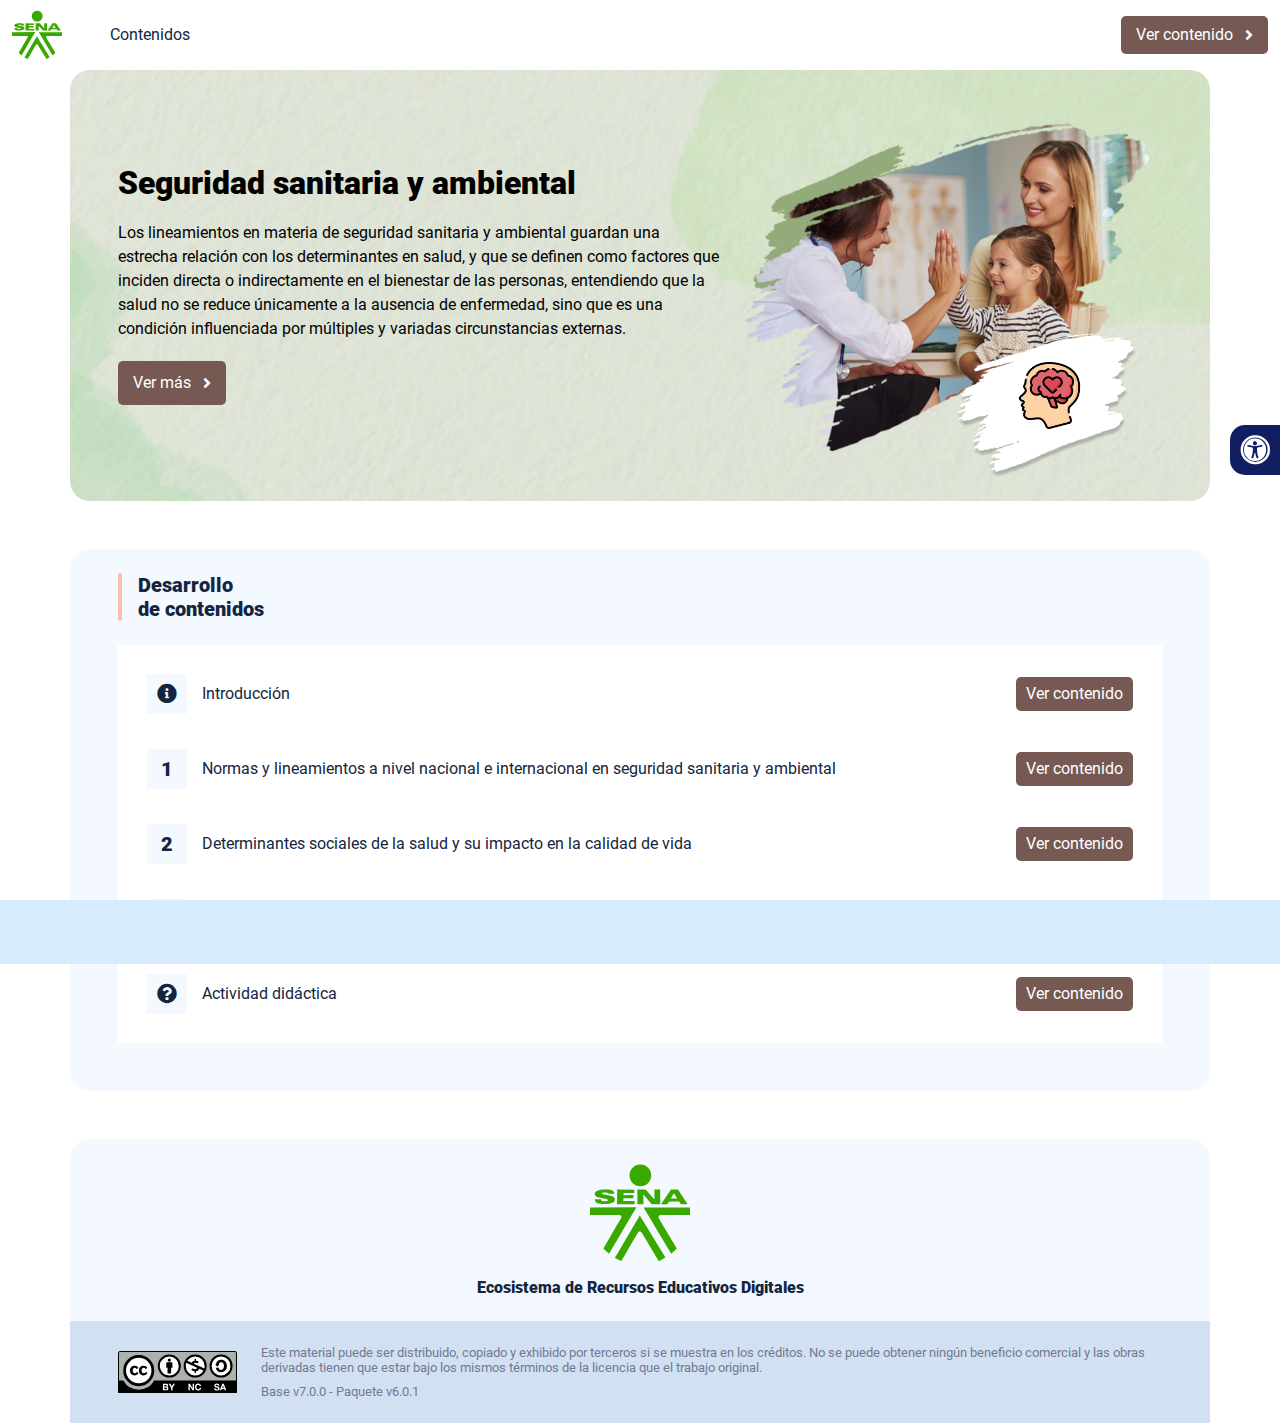
<file: index.html>
<!DOCTYPE html><html lang=""><head><meta charset="utf-8"><meta http-equiv="X-UA-Compatible" content="IE=edge"><meta name="viewport" content="width=device-width,initial-scale=1"><link rel="icon" href="favicon.ico"><title>Seguridad sanitaria y ambiental</title><link href="css/chunk-0c047e41.3babef71.css" rel="prefetch"><link href="css/chunk-25b302c8.3babef71.css" rel="prefetch"><link href="css/chunk-26fc7596.3babef71.css" rel="prefetch"><link href="css/chunk-2d2747e2.3babef71.css" rel="prefetch"><link href="css/chunk-32334cb6.3babef71.css" rel="prefetch"><link href="css/chunk-3c57cd7b.3babef71.css" rel="prefetch"><link href="css/chunk-4f2d402a.3babef71.css" rel="prefetch"><link href="css/chunk-515a8379.a673e320.css" rel="prefetch"><link href="css/chunk-59974754.1db83980.css" rel="prefetch"><link href="css/chunk-60cbc06b.09438581.css" rel="prefetch"><link href="css/chunk-6e1e538a.3ba0a060.css" rel="prefetch"><link href="css/chunk-766a929b.9b5e8bd2.css" rel="prefetch"><link href="css/chunk-f2df7d2c.3babef71.css" rel="prefetch"><link href="css/comple.8c5166ef.css" rel="prefetch"><link href="css/creditos.2b57d7df.css" rel="prefetch"><link href="css/glosario.31f6e591.css" rel="prefetch"><link href="css/referencias.e13efee6.css" rel="prefetch"><link href="js/actividad.3e746b7b.js" rel="prefetch"><link href="js/chunk-0206bfa0.fbcb801b.js" rel="prefetch"><link href="js/chunk-0c047e41.c93e636b.js" rel="prefetch"><link href="js/chunk-13a6037e.47d7da63.js" rel="prefetch"><link href="js/chunk-18f95272.8cc31be1.js" rel="prefetch"><link href="js/chunk-25b302c8.e4a9087b.js" rel="prefetch"><link href="js/chunk-26fc7596.eba76383.js" rel="prefetch"><link href="js/chunk-2c06842c.ee78365c.js" rel="prefetch"><link href="js/chunk-2d0c5615.d7c7fea3.js" rel="prefetch"><link href="js/chunk-2d0e96ec.6332f6f8.js" rel="prefetch"><link href="js/chunk-2d208d90.440b5e7e.js" rel="prefetch"><link href="js/chunk-2d21d0e2.d061f3e9.js" rel="prefetch"><link href="js/chunk-2d22c123.4eaafe36.js" rel="prefetch"><link href="js/chunk-2d2747e2.92eb3dc5.js" rel="prefetch"><link href="js/chunk-2e80bb9a.f5f91733.js" rel="prefetch"><link href="js/chunk-319206de.3faa5257.js" rel="prefetch"><link href="js/chunk-32334cb6.e4cb5e8f.js" rel="prefetch"><link href="js/chunk-36769079.00cac6ab.js" rel="prefetch"><link href="js/chunk-3c57cd7b.25993372.js" rel="prefetch"><link href="js/chunk-4cdd78c0.be97f210.js" rel="prefetch"><link href="js/chunk-4f2d402a.8e19b5a7.js" rel="prefetch"><link href="js/chunk-515a8379.1a9ac9f5.js" rel="prefetch"><link href="js/chunk-53ccb27e.a4d1166c.js" rel="prefetch"><link href="js/chunk-55d286b8.5f60a1a0.js" rel="prefetch"><link href="js/chunk-59974754.c8c954a2.js" rel="prefetch"><link href="js/chunk-60cbc06b.e2d94f73.js" rel="prefetch"><link href="js/chunk-659152b8.d4cd6718.js" rel="prefetch"><link href="js/chunk-6e1e538a.d5b7f1d6.js" rel="prefetch"><link href="js/chunk-766a929b.3e7bd3ca.js" rel="prefetch"><link href="js/chunk-c796899c.702a4d0c.js" rel="prefetch"><link href="js/chunk-e8a7823a.78e05249.js" rel="prefetch"><link href="js/chunk-f2df7d2c.213e5ca0.js" rel="prefetch"><link href="js/chunk-fde47172.1e5f4771.js" rel="prefetch"><link href="js/comple.4172a2f4.js" rel="prefetch"><link href="js/creditos.903a22f5.js" rel="prefetch"><link href="js/glosario.055368aa.js" rel="prefetch"><link href="js/intro.4e41ab8a.js" rel="prefetch"><link href="js/referencias.d2a9b252.js" rel="prefetch"><link href="js/sintesis.1fac0046.js" rel="prefetch"><link href="js/tema1.4fbbe8ff.js" rel="prefetch"><link href="js/tema2.5b05dbae.js" rel="prefetch"><link href="js/tema3.eaeaedea.js" rel="prefetch"><link href="css/app.fa366c16.css" rel="preload" as="style"><link href="css/chunk-vendors.31d6244d.css" rel="preload" as="style"><link href="js/app.09d7344b.js" rel="preload" as="script"><link href="js/chunk-vendors.f5c20660.js" rel="preload" as="script"><link href="css/chunk-vendors.31d6244d.css" rel="stylesheet"><link href="css/app.fa366c16.css" rel="stylesheet"></head><body><noscript><strong>We're sorry but Seguridad sanitaria y ambiental doesn't work properly without JavaScript enabled. Please enable it to continue.</strong></noscript><div id="app"></div><script src="js/chunk-vendors.f5c20660.js"></script><script src="js/app.09d7344b.js"></script></body></html>
</file>
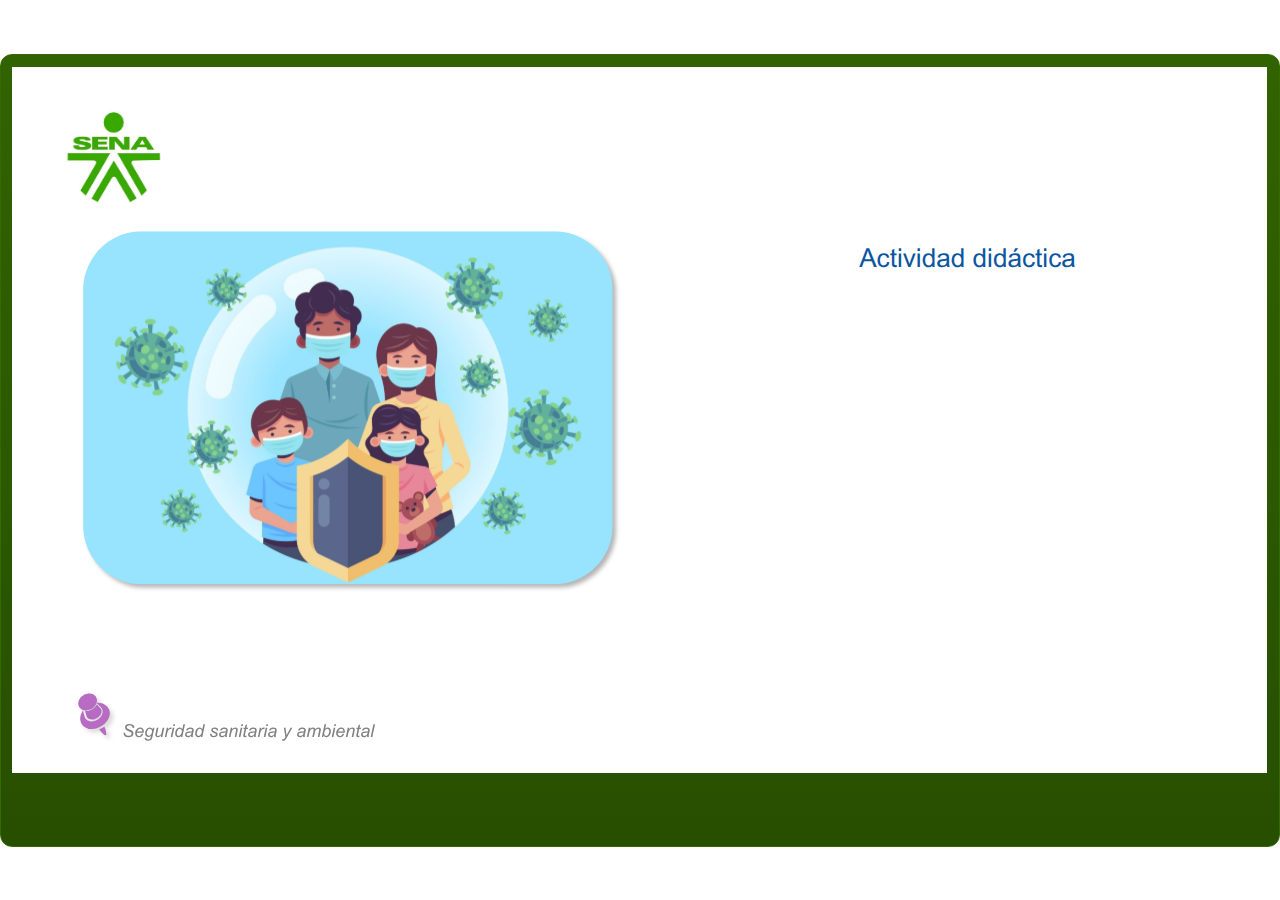
<file: actividades/actividad.html>
﻿<!doctype html>
<html lang="es">
<head>
  <meta charset="utf-8">
  <!-- Creado con Storyline 360 - http://www.articulate.com  -->
  <!-- version: 3.81.31200.0 -->
  <title>Actividad did&#225;ctica</title>
  <meta http-equiv="x-ua-compatible" content="IE=edge"/>
  <meta name="viewport" content="width=device-width,initial-scale=1,user-scalable=no,shrink-to-fit=no,minimal-ui"/>
  <meta name="apple-mobile-web-app-capable" content="yes"/>
  <style>
    html, body { height: 100%; padding: 0; margin: 0 }
    #app { height: 100%; width: 100%; }
  </style>

  <script>
    window.DS = {};
    window.globals = {
      DATA_PATH_BASE: '',
      HAS_FRAME: true,
      HAS_SLIDE: true,

      lmsPresent: false,
      tinCanPresent: false,
      cmi5Present: false,
      aoSupport: false,
      scale: 'show all',
      captureRc: false,
      browserSize: 'optimal',
      bgColor: '#FFFFFF',
      features: 'BackgroundAudioTriggers,ConnectionMessages,DropIn1,DropIn2,DropIn3,DropIn4,DropIn5,LayerPresentAsDialog,MultiLineTextEntry,MultipleQuizTracking,UpdatedThemeEditor',
      themeName: 'classic',
      preloaderColor: '#FFFFFF',
      suppressAnalytics: false,
      productChannel: 'stable',
      publishSource: 'storyline',
      aid: 'aid|5304b41d-7af7-4125-b8d1-83eb222823e2',
      cid: 'd9f5043d-a2a0-43da-ac01-28effc22e8a3',
      playerVersion: '3.81.31200.0',
      publishTimestamp: '2023-11-23T14:25:08.9248259Z',
      maxIosVideoElements: 10,
      connectionSettings: { mode: 'disabled' },

      
      parseParams: function(qs) {
        if (window.globals.parsedParams != null) {
          return window.globals.parsedParams;
        }
        qs = (qs || window.location.search.substr(1)).split('+').join(' ');
        var params = {},
            tokens,
            re = /[?&]?([^=]+)=([^&]*)/g;

        while (tokens = re.exec(qs)) {
          params[decodeURIComponent(tokens[1]).trim()] =
            decodeURIComponent(tokens[2]).trim();
        }
        window.globals.parsedParams = params;
        return params;
      }

    };
  </script>
  <script>
    var isIe11 = ('ActiveXObject' in window || window.MSBlobBuilder != null)
      && window.msCrypto != null && !window.ActiveXObject;
    if (isIe11) {
      window.globals.unsupportedBrowser = true;
      document.write(atob('[base64]'));
    }
  </script>
  
  <script>window.THREE = { };</script>
  
</head>
<body style="background: #FFFFFF" class="cs-HTML theme-classic">
  <!-- 360 -->
  <script>!function(){var e,i=/iPhone/i,o=/iPod/i,n=/iPad/i,t=/\biOS-universal(?:.+)Mac\b/i,r=/\bAndroid(?:.+)Mobile\b/i,a=/Android/i,d=/(?:SD4930UR|\bSilk(?:.+)Mobile\b)/i,p=/Silk/i,l=/Windows Phone/i,u=/\bWindows(?:.+)ARM\b/i,b=/BlackBerry/i,s=/BB10/i,c=/Opera Mini/i,f=/\b(CriOS|Chrome)(?:.+)Mobile/i,h=/Mobile(?:.+)Firefox\b/i,v=function(e){return void 0!==e&&"MacIntel"===e.platform&&"number"==typeof e.maxTouchPoints&&e.maxTouchPoints>1&&"undefined"==typeof MSStream};e=function(e){var m={userAgent:"",platform:"",maxTouchPoints:0};e||"undefined"==typeof navigator?"string"==typeof e?m.userAgent=e:e&&e.userAgent&&(m={userAgent:e.userAgent,platform:e.platform,maxTouchPoints:e.maxTouchPoints||0}):m={userAgent:navigator.userAgent,platform:navigator.platform,maxTouchPoints:navigator.maxTouchPoints||0};var g=m.userAgent,y=g.split("[FBAN");void 0!==y[1]&&(g=y[0]),void 0!==(y=g.split("Twitter"))[1]&&(g=y[0]);var A=function(e){return function(i){return i.test(e)}}(g),w={apple:{phone:A(i)&&!A(l),ipod:A(o),tablet:!A(i)&&(A(n)||v(m))&&!A(l),universal:A(t),device:(A(i)||A(o)||A(n)||A(t)||v(m))&&!A(l)},amazon:{phone:A(d),tablet:!A(d)&&A(p),device:A(d)||A(p)},android:{phone:!A(l)&&A(d)||!A(l)&&A(r),tablet:!A(l)&&!A(d)&&!A(r)&&(A(p)||A(a)),device:!A(l)&&(A(d)||A(p)||A(r)||A(a))||A(/\bokhttp\b/i)},windows:{phone:A(l),tablet:A(u),device:A(l)||A(u)},other:{blackberry:A(b),blackberry10:A(s),opera:A(c),firefox:A(h),chrome:A(f),device:A(b)||A(s)||A(c)||A(h)||A(f)},any:!1,phone:!1,tablet:!1};return w.any=w.apple.device||w.android.device||w.windows.device||w.other.device,w.phone=w.apple.phone||w.android.phone||w.windows.phone,w.tablet=w.apple.tablet||w.android.tablet||w.windows.tablet,w}(),"object"==typeof exports&&"undefined"!=typeof module?module.exports=e:"function"==typeof define&&define.amd?define((function(){return e})):this.isMobile=e}();
    window.isMobile.apple.tablet = window.isMobile.apple.tablet ||
      (navigator.platform === 'MacIntel' && navigator.maxTouchPoints > 1);
    window.isMobile.apple.device = window.isMobile.apple.device || window.isMobile.apple.tablet;
    window.isMobile.tablet = window.isMobile.tablet || window.isMobile.apple.tablet;
    window.isMobile.any = window.isMobile.any || window.isMobile.apple.tablet;
  </script>

  <div id="focus-sink" tabindex="-1"></div>

  <div id="preso"></div>
  <script>
    (function() {

      var classTypes = [ 'desktop', 'mobile', 'phone', 'tablet' ];

      var addDeviceClasses = function(prefix, testObj) {
        var curr, i;
        for (i = 0; i < classTypes.length; i++) {
          curr = classTypes[i];
          if (testObj[curr]) {
            document.body.classList.add(prefix + curr);
          }
        }
      };

      var params = window.globals.parseParams(),
          isDevicePreview = params.devicepreview === '1',
          isPhoneOverride = params.deviceType === 'phone' || (isDevicePreview && params.phone == '1'),
          isTabletOverride = (params.deviceType === 'tablet' || isDevicePreview) && !isPhoneOverride,
          isMobileOverride = isPhoneOverride || isTabletOverride;

      var deviceView = {
        desktop: !window.isMobile.any && !isMobileOverride,
        mobile: window.isMobile.any || isMobileOverride,
        phone: isPhoneOverride || (window.isMobile.phone && !isTabletOverride),
        tablet: isTabletOverride || window.isMobile.tablet
      };

      window.globals.deviceView = deviceView;
      window.isMobile.desktop = !window.isMobile.any;
      window.isMobile.mobile = window.isMobile.any;

      addDeviceClasses('view-', deviceView);

    })();
  </script>
  
  <script src='story_content/user.js' type=text/javascript></script>
  <div class="slide-loader"></div>

  <script>
    if (window.globals.deviceView.isMobile) { var doc = document, loader = doc.body.querySelector('.slide-loader'); [ 1, 2, 3 ].forEach(function(n) { var d = doc.createElement('div'); d.style.backgroundColor = window.globals.preloaderColor; d.classList.add('mobile-loader-dot'); d.classList.add('dot' + n); loader.appendChild(d); }); }
  </script>

  <div class="mobile-load-title-overlay" style="display: none">
    <div class="mobile-load-title">Actividad did&#225;ctica</div>
  </div>

  <div class="mobile-chrome-warning"></div>

  
<style>
  .warn-connection-dialog {
    display: none;
    background: transparent;
    pointer-events: all;
    position: fixed;
    left: 0;
    top: 0;
    width: 100%;
    height: 100%;
    z-index: 999;
  }

  .warn-connection-content {
    pointer-events: all;
    border-radius: 4px;
    background: white;
    border: 1px solid #E7E7E7;
    color: #333333;
    box-shadow: 0 2px 4px rgba(0, 0, 0, 0.25);
    transition: all 150ms ease-out;
    position: absolute;
    white-space: nowrap;
  }

  .view-phone.is-landscape .warn-connection-content {
    left: 23px;
    bottom: 23px;
  }

  .view-tablet.is-landscape .warn-connection-content {
    left: 50%;
    top: 20px;
    transform: translateX(-50%);
  }

  .is-portrait .warn-connection-content {
    transform: translate(-50%, calc(-100% - 15px));
  }

  .warn-connection-content p {
    display: inline-block;
    margin: 0 8px 0 0;
    line-height: 33px;
    font-size: 11px;
  }

  .warn-connection-content svg {
    position: relative;
    vertical-align: middle;
    margin: 0 2px 2px 8px;
  }

  .view-desktop .warn-connection-content {
    left: 1.5em;
    bottom: 1.5em;
  }

  .view-desktop .warn-connection-content p {
    font-size: 1.1em;
  }

  .is-offline .warn-connection-dialog {
    display: block;
  }

  .is-offline .cs-panel * {
    pointer-events: none !important;
  }

  .is-offline .cs-panel {
    pointer-events: all !important;
  }

  .is-offline #nav-controls * {
    pointer-events: none !important;
  }

  .is-offline #nav-controls {
    pointer-events: all !important;
  }
</style>

<div class="warn-connection-dialog" role="alertdialog" aria-modal="true" tabindex="0" aria-labelledby="warn-connection-message">
  <div class="warn-connection-content">
    <svg width="17" height="15" viewBox="0 0 17 15" xmlns="http://www.w3.org/2000/svg">
      <path fill="#8F0000" stroke="white" d="M16.07,12.98 L15.88,12.23 L9.51,1.21 C8.97,0.26,7.6,0.26,7.06,1.21 L0.69,12.23 C0.15,13.16,0.81,14.36,1.91,14.36 H14.65 C15.47,14.36,16.05,13.7,16.07,12.98 Z"/>
      <path fill="white" stroke="white" d="M8.58,5.5 C8.35,5.28,8.5,5.35,8.21,5.32 C8.09,5.35,7.97,5.49,7.96,5.67 C7.97,5.79,7.98,5.92,7.98,6.04 L7.98,6.04 C7.99,6.17,8,6.31,8.01,6.43 L8.01,6.44 C8.03,6.92,8.06,7.41,8.09,7.9 L8.09,7.9 C8.12,8.39,8.14,8.88,8.17,9.37 C8.17,9.39,8.18,9.42,8.2,9.44 C8.23,9.46,8.25,9.47,8.28,9.47 C8.31,9.47,8.34,9.46,8.35,9.44 C8.37,9.43,8.38,9.4,8.39,9.35 L8.39,9.34 C8.39,9.24,8.4,9.15,8.4,9.05 L8.4,9.05 C8.41,8.96,8.41,8.86,8.42,8.75 C8.43,8.44,8.45,8.12,8.47,7.81 L8.47,7.81 C8.49,7.49,8.51,7.18,8.53,6.87 C8.55,6.46,8.56,6.05,8.59,5.64 L8.6,5.62 C8.6,5.57,8.59,5.53,8.58,5.5 L8.21,5.32 Z"/>
      <circle fill="white" stroke="white" cx="8.3" cy="11.35" r="0.3"/>
    </svg>
    <p id="warn-connection-message">You are offline. Trying to reconnect...</p>
  </div>
</div>

<script>
  (function() {
    window.DS.connection = {
      warningShown: false,
      assets: {},
      loadingAssetGroup: false,
      retryDelay: 500
    };

    var connectionSettings = window.globals.connectionSettings || {};

    // The `window.globals.features` variable must be set in `webpack.dev.config` when testing locally - it is not enough
    // to have it in the data - but it must be set there as well.
    var useConnectionMessages = window.AbortController != null &&
      window.location.protocol != 'file:' &&
      window.globals.features.indexOf('ConnectionMessages') != -1 &&
      connectionSettings.mode === 'normal';

    window.DS.connection.useConnectionMessages = useConnectionMessages;

    var assetCount = 0;
    var checkLoadedId;


    if (useConnectionMessages && connectionSettings != null) {
      var contentEl = document.querySelector('.warn-connection-content');
      var messageEl = contentEl.querySelector('p');

      if (connectionSettings.useDarkTheme) {
        contentEl.style.borderColor = '#BABBBA';
        contentEl.style.backgroundColor = '#282828';
        contentEl.style.color = '#FFFFFF';
      }

      if (connectionSettings.message != null) {
        messageEl.textContent = window.decodeURIComponent(connectionSettings.message);
      }
    }

    function checkAssetsReady() {
      for (var i in DS.connection.assets) {
        if (!DS.connection.assets[i].success) {
          return false;
        }
      }
      return true;
    }

    function stopAssetGroup() {
      if (!useConnectionMessages) { return; }

      assetCount = 0;

      DS.connection.oldAssetGroup = DS.connection.assets;
      DS.connection.assets = {};
      DS.connection.loadingAssetGroup = false;
      clearInterval(checkLoadedId);
    }

    function startAssetGroup() {
      if (!useConnectionMessages) { return; }
      var ticks = 0;
      clearInterval(checkLoadedId);
      checkLoadedId = setInterval(function() {
        var loaded = 0;
        if (assetCount === 0 && loaded === 0) {
          clearInterval(checkLoadedId);
          return;
        }

        for (var i in DS.connection.assets) {
          if (DS.connection.assets[i].success) {
            loaded++;
          }
        }

        if (assetCount === loaded && checkAssetsReady()) {
          for (var i in DS.connection.assets) {
            if (DS.connection.assets[i].action) {
              DS.connection.assets[i].action();
            }
          }
          hideWarning();
          stopAssetGroup();
        }
      }, 100)
    }

    function requiredAsset(url, action, retry, type) {
      if (!useConnectionMessages) { return; }
      if (DS.connection.assets[url]) { return; }

      DS.connection.assets[url] = {
        success: false, action: action, retry: retry, type: type
      };
      assetCount = Object.keys(DS.connection.assets).length;
      if (!DS.connection.loadingAssetGroup) {
        startAssetGroup();
      }
      DS.connection.loadingAssetGroup = true;
    }

    function assetLoaded(url) {
      if (!useConnectionMessages) { return; }
      if (DS.connection.assets[url]) {
        DS.connection.assets[url].success = true;
      }
    }

    function assetFailed(url) {
      if (!useConnectionMessages) { return; }
      if (!DS.connection.assets[url]) {
        if (/\.js$/.test(url) && url.indexOf('transcripts') === -1) {
          setTimeout(function() {
            if (DS.connection.lastSlideLoaded != null) {
              DS.connection.lastSlideLoaded();
            }
          }, DS.connection.retryDelay);
        }
        return;
      }
      if (!DS.connection.warningShown) { showWarning(); }
      if (DS.connection.assets[url].retry) {
        setTimeout(function() {
          if (!DS.connection.assets[url].success) {
            DS.connection.assets[url].retry()
          }
        }, DS.connection.retryDelay);
      }
    }

    function hideWarning() {
      document.body.classList.remove('is-offline');
      DS.connection.warningShown = false;
      enableKeys();
    }
    DS.connection.hideWarning = hideWarning

    function showWarning(btn) {
      document.body.classList.add('is-offline')
      DS.connection.warningShown = true;
      updateWarningPosition();
      disableKeys();
    }

    function updateWarningPosition() {
      if (!DS.connection.warningShown) {
        return;
      }

      var isPortrait = document.body.classList.contains('is-portrait');
      var warningEl = document.querySelector('.warn-connection-content');

      if (isPortrait) {
        var slide = document.querySelector('.primary-slide');
        var slideRect = slide.getBoundingClientRect();

        warningEl.style.top = `${slideRect.top}px`
        warningEl.style.left = `${slideRect.left + slideRect.width / 2}px`
      } else {
        warningEl.style.top = null;
        warningEl.style.left = null;
      }

      window.requestAnimationFrame(updateWarningPosition);
    }

    function onDisableKeyDown(e) {
      e.preventDefault();
      e.stopImmediatePropagation();
    }

    function onDisableKeyUp(e) {
      e.preventDefault();
      e.stopImmediatePropagation();
    }

    var accStyle = document.createElement('style');
    var warnDialogEl = document.querySelector('.warn-connection-dialog');

    function disableKeys() {
      if (DS.views.nsStack.length === 1) {
        DS.views.nsStack[0].tabReachable = false
        DS.views.nsStack[0].updateTabIndex(true, true);
      }

      accStyle.innerHTML = '.acc-shadow-dom { display: none; }';
      document.body.appendChild(accStyle);

      warnDialogEl.parentNode.append(warnDialogEl);
      warnDialogEl.focus();
    }

    function enableKeys() {
      document.body.removeChild(accStyle);
      if (DS.views.nsStack.length === 1 && DS.views.nsStack[0].name === '_frame') {
        DS.views.nsStack[0].tabReachable = true;
        DS.views.nsStack[0].updateTabIndex();
      }
    }

    // these will all be noops if the feature flag isn't set in
    // the data and `window.globals.features`
    DS.connection.requiredAsset = requiredAsset;
    DS.connection.assetLoaded = assetLoaded;
    DS.connection.assetFailed = assetFailed;
    DS.connection.stopAssetGroup = stopAssetGroup;
    DS.connection.startAssetGroup = startAssetGroup;
  })();
</script>


  <script>
    
    if (window.autoSpider && window.vInterfaceObject) {
      document.querySelector('.mobile-load-title-overlay').style.display = 'none';
    }
  </script>

  

  <link rel="stylesheet" href="html5/data/css/output.min.css" data-noprefix/>
</body>
<script src="html5/lib/scripts/bootstrapper.min.js"></script>
</html>
</file>
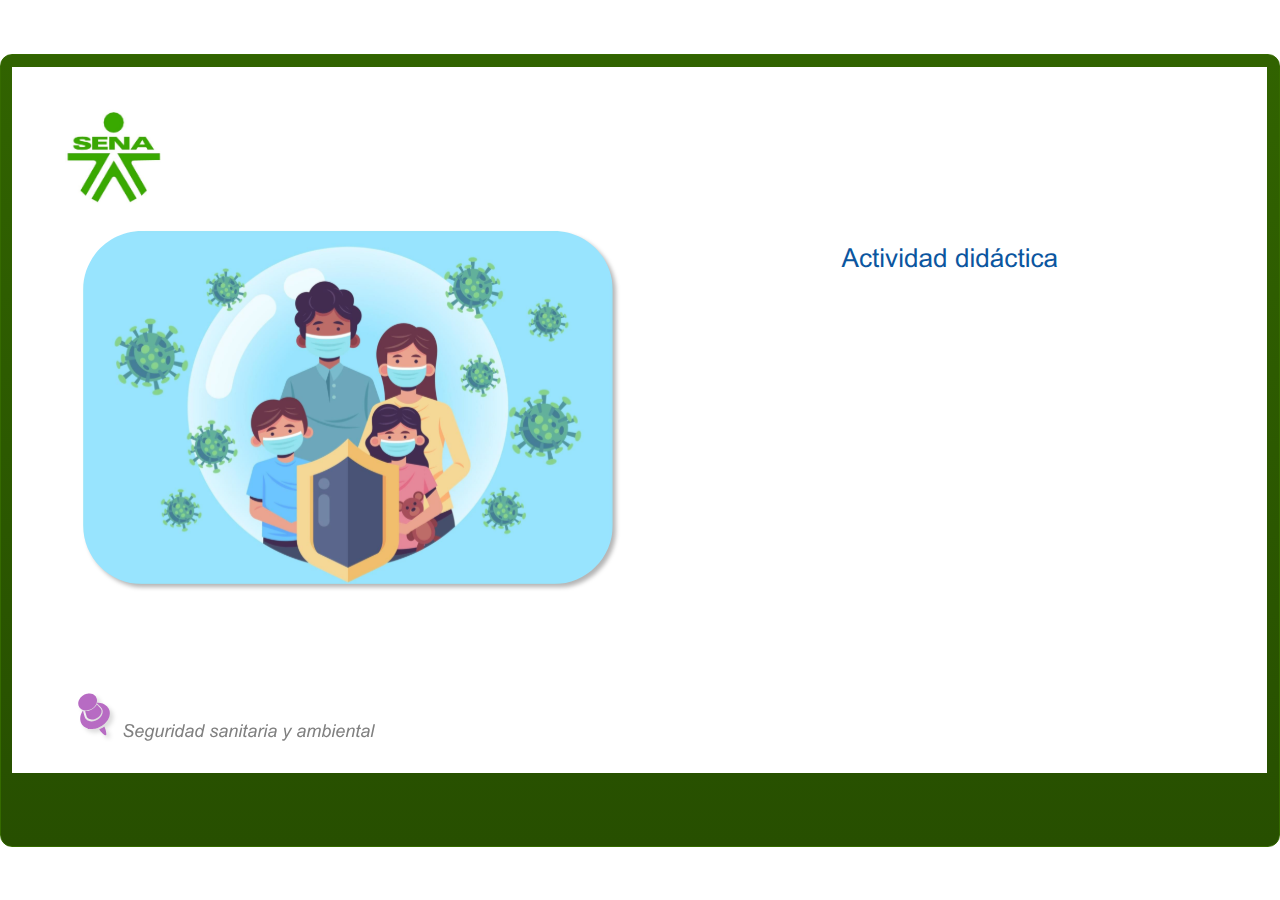
<file: public/actividad/actividad.html>
﻿<!doctype html>
<html lang="es">
<head>
  <meta charset="utf-8">
  <!-- Creado con Storyline 360 - http://www.articulate.com  -->
  <!-- version: 3.78.30747.0 -->
  <title>Actividad did&#225;ctica</title>
  <meta http-equiv="x-ua-compatible" content="IE=edge"/>
  <meta name="viewport" content="width=device-width,initial-scale=1,user-scalable=no,shrink-to-fit=no,minimal-ui"/>
  <meta name="apple-mobile-web-app-capable" content="yes"/>
  <style>
    html, body { height: 100%; padding: 0; margin: 0 }
    #app { height: 100%; width: 100%; }
  </style>

  <script>
    window.DS = {};
    window.globals = {
      DATA_PATH_BASE: '',
      HAS_FRAME: true,
      HAS_SLIDE: true,

      lmsPresent: false,
      tinCanPresent: false,
      cmi5Present: false,
      aoSupport: false,
      scale: 'show all',
      captureRc: false,
      browserSize: 'optimal',
      bgColor: '#FFFFFF',
      features: 'AccessibleVideo,BgAudioBlip,ConnectionMessages,DropIn1,DropIn2,DropIn3,FullScreenToggle,LayerPresentAsDialog,MultipleQuizTracking,PlayerSpeedControl,StreamingVideo,UpdatedThemeEditor,UseAudioElement,VideoSync',
      themeName: 'classic',
      preloaderColor: '#FFFFFF',
      suppressAnalytics: false,
      productChannel: 'stable',
      publishSource: 'storyline',
      aid: 'aid|5304b41d-7af7-4125-b8d1-83eb222823e2',
      cid: 'd9f5043d-a2a0-43da-ac01-28effc22e8a3',
      playerVersion: '3.78.30747.0',
      publishTimestamp: '2023-11-03T00:07:41.2736847Z',
      maxIosVideoElements: 10,
      connectionSettings: { mode: 'disabled' },

      
      parseParams: function(qs) {
        if (window.globals.parsedParams != null) {
          return window.globals.parsedParams;
        }
        qs = (qs || window.location.search.substr(1)).split('+').join(' ');
        var params = {},
            tokens,
            re = /[?&]?([^=]+)=([^&]*)/g;

        while (tokens = re.exec(qs)) {
          params[decodeURIComponent(tokens[1]).trim()] =
            decodeURIComponent(tokens[2]).trim();
        }
        window.globals.parsedParams = params;
        return params;
      }

    };
  </script>
  <script>
    var isIe11 = ('ActiveXObject' in window || window.MSBlobBuilder != null)
      && window.msCrypto != null && !window.ActiveXObject;
    if (isIe11) {
      window.globals.unsupportedBrowser = true;
      document.write(atob('[base64]'));
    }
  </script>
  
  <script>window.THREE = { };</script>
  
</head>
<body style="background: #FFFFFF" class="cs-HTML theme-classic">
  <!-- 360 -->
  <script>!function(){var e,i=/iPhone/i,o=/iPod/i,n=/iPad/i,t=/\biOS-universal(?:.+)Mac\b/i,r=/\bAndroid(?:.+)Mobile\b/i,a=/Android/i,d=/(?:SD4930UR|\bSilk(?:.+)Mobile\b)/i,p=/Silk/i,l=/Windows Phone/i,u=/\bWindows(?:.+)ARM\b/i,b=/BlackBerry/i,s=/BB10/i,c=/Opera Mini/i,f=/\b(CriOS|Chrome)(?:.+)Mobile/i,h=/Mobile(?:.+)Firefox\b/i,v=function(e){return void 0!==e&&"MacIntel"===e.platform&&"number"==typeof e.maxTouchPoints&&e.maxTouchPoints>1&&"undefined"==typeof MSStream};e=function(e){var m={userAgent:"",platform:"",maxTouchPoints:0};e||"undefined"==typeof navigator?"string"==typeof e?m.userAgent=e:e&&e.userAgent&&(m={userAgent:e.userAgent,platform:e.platform,maxTouchPoints:e.maxTouchPoints||0}):m={userAgent:navigator.userAgent,platform:navigator.platform,maxTouchPoints:navigator.maxTouchPoints||0};var g=m.userAgent,y=g.split("[FBAN");void 0!==y[1]&&(g=y[0]),void 0!==(y=g.split("Twitter"))[1]&&(g=y[0]);var A=function(e){return function(i){return i.test(e)}}(g),w={apple:{phone:A(i)&&!A(l),ipod:A(o),tablet:!A(i)&&(A(n)||v(m))&&!A(l),universal:A(t),device:(A(i)||A(o)||A(n)||A(t)||v(m))&&!A(l)},amazon:{phone:A(d),tablet:!A(d)&&A(p),device:A(d)||A(p)},android:{phone:!A(l)&&A(d)||!A(l)&&A(r),tablet:!A(l)&&!A(d)&&!A(r)&&(A(p)||A(a)),device:!A(l)&&(A(d)||A(p)||A(r)||A(a))||A(/\bokhttp\b/i)},windows:{phone:A(l),tablet:A(u),device:A(l)||A(u)},other:{blackberry:A(b),blackberry10:A(s),opera:A(c),firefox:A(h),chrome:A(f),device:A(b)||A(s)||A(c)||A(h)||A(f)},any:!1,phone:!1,tablet:!1};return w.any=w.apple.device||w.android.device||w.windows.device||w.other.device,w.phone=w.apple.phone||w.android.phone||w.windows.phone,w.tablet=w.apple.tablet||w.android.tablet||w.windows.tablet,w}(),"object"==typeof exports&&"undefined"!=typeof module?module.exports=e:"function"==typeof define&&define.amd?define((function(){return e})):this.isMobile=e}();
    window.isMobile.apple.tablet = window.isMobile.apple.tablet ||
      (navigator.platform === 'MacIntel' && navigator.maxTouchPoints > 1);
    window.isMobile.apple.device = window.isMobile.apple.device || window.isMobile.apple.tablet;
    window.isMobile.tablet = window.isMobile.tablet || window.isMobile.apple.tablet;
    window.isMobile.any = window.isMobile.any || window.isMobile.apple.tablet;
  </script>

  <div id="focus-sink" tabindex="-1"></div>

  <div id="preso"></div>
  <script>
    (function() {

      var classTypes = [ 'desktop', 'mobile', 'phone', 'tablet' ];

      var addDeviceClasses = function(prefix, testObj) {
        var curr, i;
        for (i = 0; i < classTypes.length; i++) {
          curr = classTypes[i];
          if (testObj[curr]) {
            document.body.classList.add(prefix + curr);
          }
        }
      };

      var params = window.globals.parseParams(),
          isDevicePreview = params.devicepreview === '1',
          isPhoneOverride = params.deviceType === 'phone' || (isDevicePreview && params.phone == '1'),
          isTabletOverride = (params.deviceType === 'tablet' || isDevicePreview) && !isPhoneOverride,
          isMobileOverride = isPhoneOverride || isTabletOverride;

      var deviceView = {
        desktop: !window.isMobile.any && !isMobileOverride,
        mobile: window.isMobile.any || isMobileOverride,
        phone: isPhoneOverride || (window.isMobile.phone && !isTabletOverride),
        tablet: isTabletOverride || window.isMobile.tablet
      };

      window.globals.deviceView = deviceView;
      window.isMobile.desktop = !window.isMobile.any;
      window.isMobile.mobile = window.isMobile.any;

      addDeviceClasses('view-', deviceView);

    })();
  </script>
  
  <script src='story_content/user.js' type=text/javascript></script>
  <div class="slide-loader"></div>

  <script>
    if (window.globals.deviceView.isMobile) { var doc = document, loader = doc.body.querySelector('.slide-loader'); [ 1, 2, 3 ].forEach(function(n) { var d = doc.createElement('div'); d.style.backgroundColor = window.globals.preloaderColor; d.classList.add('mobile-loader-dot'); d.classList.add('dot' + n); loader.appendChild(d); }); }
  </script>

  <div class="mobile-load-title-overlay" style="display: none">
    <div class="mobile-load-title">Actividad did&#225;ctica</div>
  </div>

  <div class="mobile-chrome-warning"></div>

  
<style>
  .warn-connection-dialog {
    display: none;
    background: transparent;
    pointer-events: none;
    position: fixed;
    left: 0;
    top: 0;
    width: 100%;
    height: 100%;
    z-index: 999;
  }

  .warn-connection-content {
    border-radius: 4px;
    background: white;
    border: 1px solid #E7E7E7;
    color: #333333;
    box-shadow: 0 2px 4px rgba(0, 0, 0, 0.25);
    transition: all 150ms ease-out;
    position: absolute;
    white-space: nowrap;
  }

  .view-phone.is-landscape .warn-connection-content {
    left: 23px;
    bottom: 23px;
  }

  .view-tablet.is-landscape .warn-connection-content {
    left: 50%;
    top: 20px;
    transform: translateX(-50%);
  }

  .is-portrait .warn-connection-content {
    transform: translate(-50%, calc(-100% - 15px));
  }

  .warn-connection-content p {
    display: inline-block;
    margin: 0 8px 0 0;
    line-height: 33px;
    font-size: 11px;
  }

  .warn-connection-content svg {
    position: relative;
    vertical-align: middle;
    margin: 0 2px 2px 8px;
  }

  .view-desktop .warn-connection-content {
    left: 1.5em;
    bottom: 1.5em;
  }

  .view-desktop .warn-connection-content p {
    font-size: 1.1em;
  }

  .is-offline .warn-connection-dialog {
    display: block;
  }

  .is-offline .cs-panel * {
    pointer-events: none !important;
  }

  .is-offline .cs-panel {
    pointer-events: all !important;
  }

  .is-offline #nav-controls * {
    pointer-events: none !important;
  }

  .is-offline #nav-controls {
    pointer-events: all !important;
  }
</style>

<div class="warn-connection-dialog">
  <div class="warn-connection-content">
    <svg width="17" height="15" viewBox="0 0 17 15" xmlns="http://www.w3.org/2000/svg">
      <path fill="#8F0000" stroke="white" d="M16.07,12.98 L15.88,12.23 L9.51,1.21 C8.97,0.26,7.6,0.26,7.06,1.21 L0.69,12.23 C0.15,13.16,0.81,14.36,1.91,14.36 H14.65 C15.47,14.36,16.05,13.7,16.07,12.98 Z"/>
      <path fill="white" stroke="white" d="M8.58,5.5 C8.35,5.28,8.5,5.35,8.21,5.32 C8.09,5.35,7.97,5.49,7.96,5.67 C7.97,5.79,7.98,5.92,7.98,6.04 L7.98,6.04 C7.99,6.17,8,6.31,8.01,6.43 L8.01,6.44 C8.03,6.92,8.06,7.41,8.09,7.9 L8.09,7.9 C8.12,8.39,8.14,8.88,8.17,9.37 C8.17,9.39,8.18,9.42,8.2,9.44 C8.23,9.46,8.25,9.47,8.28,9.47 C8.31,9.47,8.34,9.46,8.35,9.44 C8.37,9.43,8.38,9.4,8.39,9.35 L8.39,9.34 C8.39,9.24,8.4,9.15,8.4,9.05 L8.4,9.05 C8.41,8.96,8.41,8.86,8.42,8.75 C8.43,8.44,8.45,8.12,8.47,7.81 L8.47,7.81 C8.49,7.49,8.51,7.18,8.53,6.87 C8.55,6.46,8.56,6.05,8.59,5.64 L8.6,5.62 C8.6,5.57,8.59,5.53,8.58,5.5 L8.21,5.32 Z"/>
      <circle fill="white" stroke="white" cx="8.3" cy="11.35" r="0.3"/>
    </svg>
    <p>You are offline. Trying to reconnect...</p>
  </div>
</div>

<script>
  (function() {
    window.DS.connection = {
      warningShown: false,
      assets: {},
      loadingAssetGroup: false,
      retryDelay: 500
    };

    var connectionSettings = window.globals.connectionSettings || {};

    // The `window.globals.features` variable must be set in `webpack.dev.config` when testing locally - it is not enough
    // to have it in the data - but it must be set there as well.
    var useConnectionMessages = window.AbortController != null &&
      window.location.protocol != 'file:' &&
      window.globals.features.indexOf('ConnectionMessages') != -1 &&
      connectionSettings.mode === 'normal';

    window.DS.connection.useConnectionMessages = useConnectionMessages

    var assetCount = 0;
    var checkLoadedId;


    if (useConnectionMessages && connectionSettings != null) {
      var contentEl = document.querySelector('.warn-connection-content');
      var messageEl = contentEl.querySelector('p')

      if (connectionSettings.useDarkTheme) {
        contentEl.style.borderColor = '#BABBBA';
        contentEl.style.backgroundColor = '#282828';
        contentEl.style.color = '#FFFFFF';
      }

      if (connectionSettings.message != null) {
        messageEl.textContent = window.decodeURIComponent(connectionSettings.message);
      }
    }

    function checkAssetsReady() {
      for (var i in DS.connection.assets) {
        if (!DS.connection.assets[i].success) {
          return false;
        }
      }
      return true;
    }

    function stopAssetGroup() {
      if (!useConnectionMessages) { return; }

      assetCount = 0;

      DS.connection.oldAssetGroup = DS.connection.assets;
      DS.connection.assets = {};
      DS.connection.loadingAssetGroup = false;
      clearInterval(checkLoadedId);
    }

    function startAssetGroup() {
      if (!useConnectionMessages) { return; }
      var ticks = 0;
      clearInterval(checkLoadedId);
      checkLoadedId = setInterval(function() {
        var loaded = 0;
        if (assetCount === 0 && loaded === 0) {
          clearInterval(checkLoadedId);
          return;
        }

        for (var i in DS.connection.assets) {
          if (DS.connection.assets[i].success) {
            loaded++;
          }
        }

        if (assetCount === loaded && checkAssetsReady()) {
          for (var i in DS.connection.assets) {
            if (DS.connection.assets[i].action) {
              DS.connection.assets[i].action();
            }
          }
          hideWarning();
          stopAssetGroup();
        }
      }, 100)
    }

    function requiredAsset(url, action, retry, type) {
      if (!useConnectionMessages) { return; }
      if (DS.connection.assets[url]) { return; }

      DS.connection.assets[url] = {
        success: false, action: action, retry: retry, type: type
      };
      assetCount = Object.keys(DS.connection.assets).length;
      if (!DS.connection.loadingAssetGroup) {
        startAssetGroup();
      }
      DS.connection.loadingAssetGroup = true;
    }

    function assetLoaded(url) {
      if (!useConnectionMessages) { return; }
      if (DS.connection.assets[url]) {
        DS.connection.assets[url].success = true;
      }
    }

    function assetFailed(url) {
      if (!useConnectionMessages) { return; }
      if (!DS.connection.assets[url]) {
        if (/\.js$/.test(url) && url.indexOf('transcripts') === -1) {
          setTimeout(function() {
            if (DS.connection.lastSlideLoaded != null) {
              DS.connection.lastSlideLoaded();
            }
          }, DS.connection.retryDelay);
        }
        return;
      }
      if (!DS.connection.warningShown) { showWarning(); }
      if (DS.connection.assets[url].retry) {
        setTimeout(function() {
          if (!DS.connection.assets[url].success) {
            DS.connection.assets[url].retry()
          }
        }, DS.connection.retryDelay);
      }
    }

    function hideWarning() {
      document.body.classList.remove('is-offline');
      DS.connection.warningShown = false;
    }
    DS.connection.hideWarning = hideWarning

    function showWarning(btn) {
      document.body.classList.add('is-offline')
      DS.connection.warningShown = true;
      updateWarningPosition();
    }

    function updateWarningPosition() {
      if (!DS.connection.warningShown) {
        return;
      }

      var isPortrait = document.body.classList.contains('is-portrait');
      var warningEl = document.querySelector('.warn-connection-content');

      if (isPortrait) {
        var slide = document.querySelector('.primary-slide');
        var slideRect = slide.getBoundingClientRect();

        warningEl.style.top = `${slideRect.top}px`
        warningEl.style.left = `${slideRect.left + slideRect.width / 2}px`
      } else {
        warningEl.style.top = null;
        warningEl.style.left = null;
      }

      window.requestAnimationFrame(updateWarningPosition);
    }

    // these will all be noops if the feature flag isn't set in
    // the data and `window.globals.features`
    DS.connection.requiredAsset = requiredAsset;
    DS.connection.assetLoaded = assetLoaded;
    DS.connection.assetFailed = assetFailed;
    DS.connection.stopAssetGroup = stopAssetGroup;
    DS.connection.startAssetGroup = startAssetGroup;
  })();
</script>


  <script>
    
    if (window.autoSpider && window.vInterfaceObject) {
      document.querySelector('.mobile-load-title-overlay').style.display = 'none';
    }
  </script>

  

  <link rel="stylesheet" href="html5/data/css/output.min.css" data-noprefix/>
</body>
<script src="html5/lib/scripts/bootstrapper.min.js"></script>
</html>
</file>
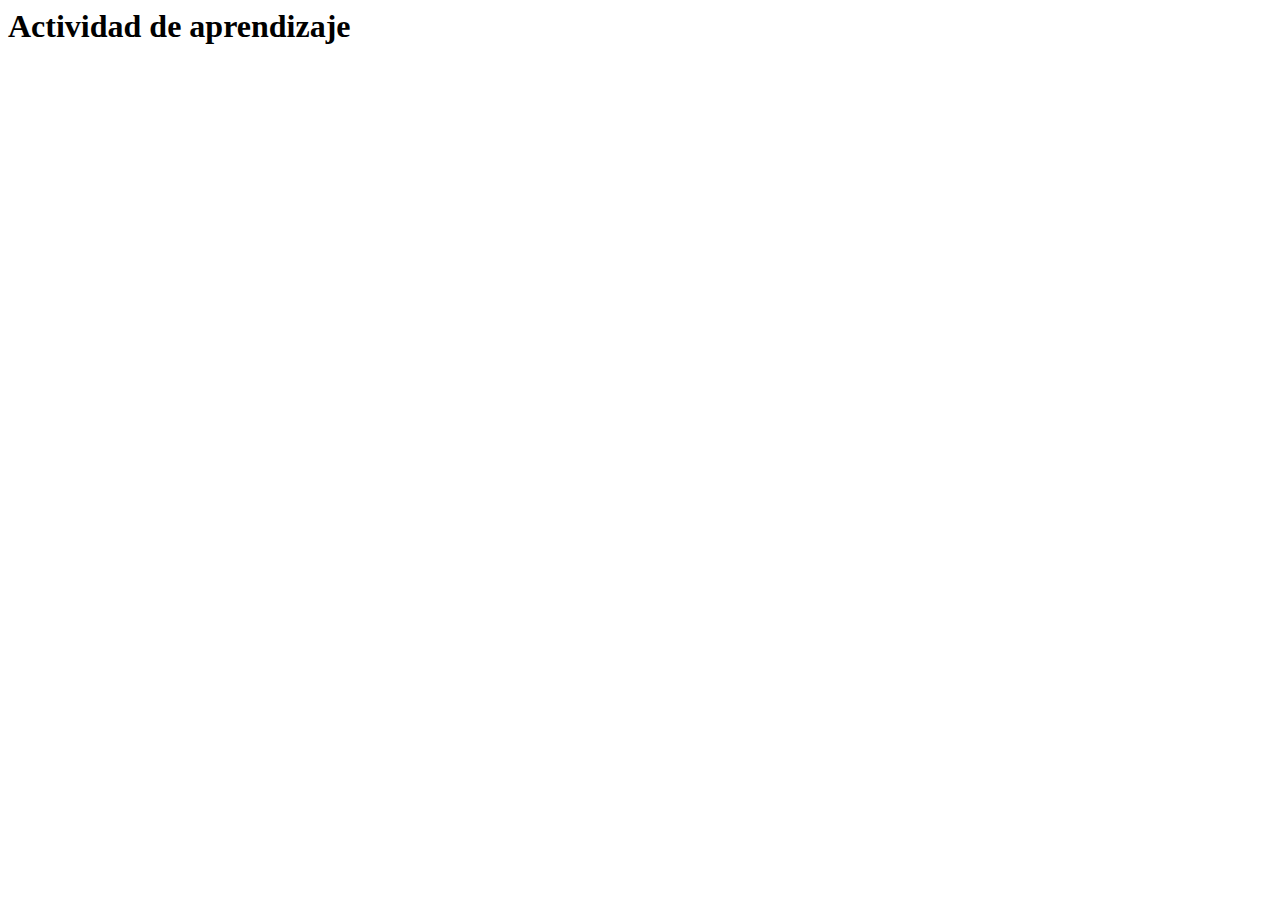
<file: public/actividades/actividad.html>
<html lang="en">
<head>
  <meta charset="UTF-8">
  <meta http-equiv="X-UA-Compatible" content="IE=edge">
  <meta name="viewport" content="width=device-width, initial-scale=1.0">
  <title>Actividad de aprendizaje</title>
</head>
<body>
  <h1>Actividad de aprendizaje</h1>
</body>
</html>
</file>
<file: css/chunk-0c047e41.3babef71.css>
.actividad[data-v-22adfd6b]{background-color:#f2f2f2}.horizontal-scroll__wrapper[data-v-22adfd6b]{overflow:hidden}.horizontal-scroll[data-v-22adfd6b]{display:flex;transition:transform .5s ease-in-out;align-items:center;flex-wrap:nowrap}.horizontal-scroll[data-v-22adfd6b]:not(.row){width:100%}.horizontal-scroll--item-fw[data-v-22adfd6b]>div{flex-grow:0;flex-shrink:0;width:100%;margin:0!important}
</file>
<file: css/chunk-25b302c8.3babef71.css>
.actividad[data-v-22adfd6b]{background-color:#f2f2f2}.horizontal-scroll__wrapper[data-v-22adfd6b]{overflow:hidden}.horizontal-scroll[data-v-22adfd6b]{display:flex;transition:transform .5s ease-in-out;align-items:center;flex-wrap:nowrap}.horizontal-scroll[data-v-22adfd6b]:not(.row){width:100%}.horizontal-scroll--item-fw[data-v-22adfd6b]>div{flex-grow:0;flex-shrink:0;width:100%;margin:0!important}
</file>
<file: css/chunk-26fc7596.3babef71.css>
.actividad[data-v-22adfd6b]{background-color:#f2f2f2}.horizontal-scroll__wrapper[data-v-22adfd6b]{overflow:hidden}.horizontal-scroll[data-v-22adfd6b]{display:flex;transition:transform .5s ease-in-out;align-items:center;flex-wrap:nowrap}.horizontal-scroll[data-v-22adfd6b]:not(.row){width:100%}.horizontal-scroll--item-fw[data-v-22adfd6b]>div{flex-grow:0;flex-shrink:0;width:100%;margin:0!important}
</file>
<file: css/chunk-2d2747e2.3babef71.css>
.actividad[data-v-22adfd6b]{background-color:#f2f2f2}.horizontal-scroll__wrapper[data-v-22adfd6b]{overflow:hidden}.horizontal-scroll[data-v-22adfd6b]{display:flex;transition:transform .5s ease-in-out;align-items:center;flex-wrap:nowrap}.horizontal-scroll[data-v-22adfd6b]:not(.row){width:100%}.horizontal-scroll--item-fw[data-v-22adfd6b]>div{flex-grow:0;flex-shrink:0;width:100%;margin:0!important}
</file>
<file: css/chunk-32334cb6.3babef71.css>
.actividad[data-v-22adfd6b]{background-color:#f2f2f2}.horizontal-scroll__wrapper[data-v-22adfd6b]{overflow:hidden}.horizontal-scroll[data-v-22adfd6b]{display:flex;transition:transform .5s ease-in-out;align-items:center;flex-wrap:nowrap}.horizontal-scroll[data-v-22adfd6b]:not(.row){width:100%}.horizontal-scroll--item-fw[data-v-22adfd6b]>div{flex-grow:0;flex-shrink:0;width:100%;margin:0!important}
</file>
<file: css/chunk-3c57cd7b.3babef71.css>
.actividad[data-v-22adfd6b]{background-color:#f2f2f2}.horizontal-scroll__wrapper[data-v-22adfd6b]{overflow:hidden}.horizontal-scroll[data-v-22adfd6b]{display:flex;transition:transform .5s ease-in-out;align-items:center;flex-wrap:nowrap}.horizontal-scroll[data-v-22adfd6b]:not(.row){width:100%}.horizontal-scroll--item-fw[data-v-22adfd6b]>div{flex-grow:0;flex-shrink:0;width:100%;margin:0!important}
</file>
<file: css/chunk-4f2d402a.3babef71.css>
.actividad[data-v-22adfd6b]{background-color:#f2f2f2}.horizontal-scroll__wrapper[data-v-22adfd6b]{overflow:hidden}.horizontal-scroll[data-v-22adfd6b]{display:flex;transition:transform .5s ease-in-out;align-items:center;flex-wrap:nowrap}.horizontal-scroll[data-v-22adfd6b]:not(.row){width:100%}.horizontal-scroll--item-fw[data-v-22adfd6b]>div{flex-grow:0;flex-shrink:0;width:100%;margin:0!important}
</file>
<file: css/chunk-515a8379.a673e320.css>
.actividad{background-color:#f2f2f2}.banner-interno{position:relative}.banner-interno__fondo{position:absolute;top:0;bottom:-50px;left:0;right:0;background-color:#cadeb4;background-size:cover;background-position:50%}.banner-interno__titulo{display:flex;align-items:center}.banner-interno__titulo__icono{display:block;width:32px;height:32px;border-radius:50%;background-color:#fff;position:relative}.banner-interno__titulo__icono i{color:#cadeb4;position:absolute;left:50%;top:50%;transform:translate(-50%,-50%)}.banner-interno__titulo h1,.banner-interno__titulo h2,.banner-interno__titulo h3,.banner-interno__titulo h4,.banner-interno__titulo h5,.banner-interno__titulo h6{color:#fff;line-height:1.1em}
</file>
<file: css/chunk-59974754.1db83980.css>
.actividad{background-color:#f2f2f2}.aside-menu{position:fixed;top:70px;min-height:calc(100vh - 70px);max-height:calc(100vh - 70px);background-color:#f3f9ff;transition:flex .5s ease-in-out,width .5s ease-in-out;overflow-x:hidden;z-index:100001;width:300px}.aside-menu__black-background{position:fixed;inset:0;top:70px;background:rgba(0,0,0,.8);cursor:pointer}.aside-menu a{color:#111e61}.aside-menu__content{width:300px;display:flex;flex-direction:column;justify-content:space-between;min-height:calc(100vh - 70px);max-height:calc(100vh - 70px);border-right:1px solid #d8ecff;position:absolute;background:#fff}@media (max-height:800px){.aside-menu__content{min-height:800px;max-height:800px;overflow-y:auto}}.aside-menu__header{padding:10px;text-align:center;background-color:#d8ecff}.aside-menu__header h4{margin:0}.aside-menu__menu{overflow-y:auto;flex-grow:1;list-style:none;padding-left:0;margin-bottom:0}.aside-menu__menu__item--active .aside-menu__menu__item__lnk,.aside-menu__menu__item--active .aside-menu__sec-menu__item__lnk{background-color:#d8ecff;font-weight:700}.aside-menu__menu__item--sub-menu:hover,.aside-menu__menu__item:hover,.aside-menu__sec-menu__item:hover{background-color:#d8ecff}.aside-menu__menu__item--sub-menu{padding-left:10px}.aside-menu__menu__item--sub-menu--active .aside-menu__menu__item__lnk,.aside-menu__menu__item--sub-menu--active .aside-menu__sec-menu__item__lnk{background-color:#d8ecff;font-weight:700;position:relative}.aside-menu__menu__item--sub-menu--active .aside-menu__menu__item__lnk:before,.aside-menu__menu__item--sub-menu--active .aside-menu__sec-menu__item__lnk:before{content:"";display:block;position:absolute;left:0;bottom:0;top:0;width:4px;border-radius:2px;background-color:#f9bcab}.aside-menu__menu__item__lnk,.aside-menu__sec-menu__item__lnk{display:flex;align-items:center;padding:10px 15px;line-height:1.1em}.aside-menu__menu__item__lnk i,.aside-menu__menu__item__lnk span,.aside-menu__sec-menu__item__lnk i,.aside-menu__sec-menu__item__lnk span{margin-right:10px}.aside-menu__menu__item__lnk i:last-child,.aside-menu__menu__item__lnk span:last-child,.aside-menu__sec-menu__item__lnk i:last-child,.aside-menu__sec-menu__item__lnk span:last-child{margin-right:0}.aside-menu__sec-menu{background-color:#d8ecff;padding:10px 0;flex-shrink:0;margin-bottom:0}.aside-menu__sec-menu__item{padding:10px 15px}.aside-menu__sec-menu__item__lnk{padding:0;border-radius:1em}.aside-menu__sec-menu__item__lnk i{display:block;width:2em;height:2em;padding:.5em 0;text-align:center;background-color:#fff;border-radius:50%}.aside-menu__sec-menu__item__lnk:hover{background-color:#fff}@media (max-width:576px){.aside-menu__sec-menu{padding-bottom:110px}}.main-menu-enter-active{animation:main-menu-open-animation .3s}.main-menu-enter-active .aside-menu__black-background{animation:main-menu-background-animation .3s}.main-menu-leave-active{animation:main-menu-open-animation .3s reverse}.main-menu-leave-active .aside-menu__black-background{animation:main-menu-background-animation .3s reverse}@keyframes main-menu-open-animation{0%{width:0}to{width:300px}}@keyframes main-menu-background-animation{0%{opacity:0}to{opacity:1}}
</file>
<file: css/chunk-60cbc06b.09438581.css>
.actividad[data-v-7e5a4120]{background-color:#f2f2f2}.header[data-v-7e5a4120]{position:sticky;top:0;padding-top:10px;padding-bottom:10px;background-color:#fff;z-index:10010;line-height:1.1em}.header__logo[data-v-7e5a4120]{width:50px}@media (max-width:576px){.header__componente-formativo[data-v-7e5a4120]{font-size:.8em}}.header__menu[data-v-7e5a4120]{cursor:pointer}.header__menu span[data-v-7e5a4120]{font-size:.7em;display:block;line-height:1em;text-align:center;color:#111e61}.header__menu__btn[data-v-7e5a4120]{width:30px;height:30px;position:relative;margin-bottom:4px}.header__menu__btn .line-1[data-v-7e5a4120],.header__menu__btn .line-2[data-v-7e5a4120],.header__menu__btn .line-3[data-v-7e5a4120]{height:4px;width:30px;background-color:#111e61;transform-origin:center center;position:absolute;left:0;border-radius:2px}.header__menu__btn .line-1[data-v-7e5a4120]{top:4px;animation:line-1-inactive-data-v-7e5a4120 .5s ease-in-out forwards}.header__menu__btn .line-2[data-v-7e5a4120]{top:13px;animation:line-2-inactive-data-v-7e5a4120 .5s ease-in-out forwards}.header__menu__btn .line-3[data-v-7e5a4120]{top:22px;animation:line-3-inactive-data-v-7e5a4120 .5s ease-in-out forwards}.header__menu__btn[data-v-7e5a4120]:hover{cursor:pointer}.header__menu__btn--open .line-1[data-v-7e5a4120]{animation:line-1-active-data-v-7e5a4120 .5s ease-in-out forwards}.header__menu__btn--open .line-2[data-v-7e5a4120]{animation:line-2-active-data-v-7e5a4120 .5s ease-in-out forwards}.header__menu__btn--open .line-3[data-v-7e5a4120]{animation:line-3-active-data-v-7e5a4120 .5s ease-in-out forwards}@keyframes line-1-active-data-v-7e5a4120{0%{transform:translate(0) rotate(0)}50%{transform:translateY(9px) rotate(0)}to{transform:translateY(9px) rotate(45deg)}}@keyframes line-2-active-data-v-7e5a4120{0%{transform:scale(1)}to{transform:scale(0)}}@keyframes line-3-active-data-v-7e5a4120{0%{transform:translate(0) rotate(0)}50%{transform:translateY(-9px) rotate(0)}to{transform:translateY(-9px) rotate(-45deg)}}@keyframes line-1-inactive-data-v-7e5a4120{0%{transform:translateY(9px) rotate(45deg)}50%{transform:translateY(9px) rotate(0)}to{transform:translate(0) rotate(0)}}@keyframes line-2-inactive-data-v-7e5a4120{0%{transform:scale(0)}to{transform:scale(1)}}@keyframes line-3-inactive-data-v-7e5a4120{0%{transform:translateY(-9px) rotate(-45deg)}50%{transform:translateY(-9px) rotate(0)}to{transform:translate(0) rotate(0)}}
</file>
<file: css/chunk-6e1e538a.3ba0a060.css>
.actividad[data-v-4f6b7c58]{background-color:#f2f2f2}.accesibilidad[data-v-4f6b7c58]{position:fixed;right:0;top:50vh;height:50px;background-color:#111e61;border-top-left-radius:15px;border-bottom-left-radius:15px;transform:translateY(-50%) translateX(100%) translateX(-50px);overflow:hidden;transition:transform .3s ease-in-out,height .3s ease-in-out}.accesibilidad[data-v-4f6b7c58]:hover{transform:translateY(-50%) translateX(0);height:12.75rem}.accesibilidad [data-v-4f6b7c58]{color:#fff}.accesibilidad__menu__content .accesibilidad__menu__item[data-v-4f6b7c58]{cursor:pointer}.accesibilidad__menu__content .accesibilidad__menu__item[data-v-4f6b7c58]:hover{background-color:#273685}.accesibilidad__menu__content .accesibilidad__menu__item[data-v-4f6b7c58]:last-child{border:none}.accesibilidad__menu__item[data-v-4f6b7c58]{display:flex;align-items:center;padding:10px;border-bottom:1px solid #273685;line-height:1em;-moz-user-select:none;user-select:none}.accesibilidad__menu i[data-v-4f6b7c58]{font-size:30px;font-style:normal;margin-right:10px;line-height:1em}.accesibilidad__menu img[data-v-4f6b7c58]{width:30px;margin-right:10px}
</file>
<file: css/chunk-766a929b.9b5e8bd2.css>
.actividad{background-color:#f2f2f2}.barra-avance{display:flex;align-items:center;justify-content:space-between;position:fixed;bottom:0;left:0;width:100%;padding:10px;background-color:#d8ecff;transition:transform .5s ease-in-out;z-index:100000}.barra-avance__barra{margin:0 20px;flex:1;position:relative;max-width:800px}.barra-avance__barra--amarilla,.barra-avance__barra--blanca{height:4px}.barra-avance__barra--amarilla:after,.barra-avance__barra--amarilla:before,.barra-avance__barra--blanca:after,.barra-avance__barra--blanca:before{content:"";display:block;width:10px;height:10px;border-radius:50%;position:absolute;top:50%}.barra-avance__barra--amarilla:before,.barra-avance__barra--blanca:before{left:0;transform:translate(-50%,-50%)}.barra-avance__barra--amarilla:after,.barra-avance__barra--blanca:after{right:0;transform:translate(50%,-50%)}.barra-avance__barra--blanca{background-color:#fff}.barra-avance__barra--blanca:after,.barra-avance__barra--blanca:before{background-color:#fff}.barra-avance__barra--amarilla{position:absolute;width:100%;top:0;background-color:#755952}.barra-avance__barra--amarilla:after,.barra-avance__barra--amarilla:before{background-color:#755952}.barra-avance__boton--regresar{background-color:#b0c0d2}.barra-avance__boton--regresar span{color:#111e61!important}.barra-avance__boton--disable{opacity:0;pointer-events:none}.barra-avance--open{transform:translateY(0)}.barra-avance--close{transform:translateY(100%)}
</file>
<file: css/chunk-f2df7d2c.3babef71.css>
.actividad[data-v-22adfd6b]{background-color:#f2f2f2}.horizontal-scroll__wrapper[data-v-22adfd6b]{overflow:hidden}.horizontal-scroll[data-v-22adfd6b]{display:flex;transition:transform .5s ease-in-out;align-items:center;flex-wrap:nowrap}.horizontal-scroll[data-v-22adfd6b]:not(.row){width:100%}.horizontal-scroll--item-fw[data-v-22adfd6b]>div{flex-grow:0;flex-shrink:0;width:100%;margin:0!important}
</file>
<file: css/comple.8c5166ef.css>
.banner-interno{position:relative}.banner-interno__fondo{position:absolute;top:0;bottom:-50px;left:0;right:0;background-color:#cadeb4;background-size:cover;background-position:50%}.banner-interno__titulo{display:flex;align-items:center}.banner-interno__titulo__icono{display:block;width:32px;height:32px;border-radius:50%;background-color:#fff;position:relative}.banner-interno__titulo__icono i{color:#cadeb4;position:absolute;left:50%;top:50%;transform:translate(-50%,-50%)}.banner-interno__titulo h1,.banner-interno__titulo h2,.banner-interno__titulo h3,.banner-interno__titulo h4,.banner-interno__titulo h5,.banner-interno__titulo h6{color:#fff;line-height:1.1em}.actividad{background-color:#f2f2f2}.complementario__enlaces{display:flex;justify-content:center;flex-wrap:wrap}.complementario__enlaces a{margin:0 5px}.complementario__btn{font-size:1.5em;line-height:1em}table{width:calc(100% - 1px);min-width:800px}table thead{background-color:#d8ecff}table thead th{border-color:#d8ecff}table td,table th{padding:25px 20px;text-align:center}
</file>
<file: css/creditos.2b57d7df.css>
.banner-interno{position:relative}.banner-interno__fondo{position:absolute;top:0;bottom:-50px;left:0;right:0;background-color:#cadeb4;background-size:cover;background-position:50%}.banner-interno__titulo{display:flex;align-items:center}.banner-interno__titulo__icono{display:block;width:32px;height:32px;border-radius:50%;background-color:#fff;position:relative}.banner-interno__titulo__icono i{color:#cadeb4;position:absolute;left:50%;top:50%;transform:translate(-50%,-50%)}.banner-interno__titulo h1,.banner-interno__titulo h2,.banner-interno__titulo h3,.banner-interno__titulo h4,.banner-interno__titulo h5,.banner-interno__titulo h6{color:#fff;line-height:1.1em}.actividad{background-color:#f2f2f2}.creditos-vista .tarjeta.credito{background-color:#d2e1f1}.creditos{color:#727997;overflow-x:auto}.creditos__item{min-width:490px}.creditos p{line-height:1.3em;margin-bottom:0;color:#727997}.creditos__titulo{font-weight:700;background-color:#d2e1f1;padding:5px 10px;border-top-radius:5px;border-top-left-radius:5px;border-top-right-radius:5px}.creditos table td,.creditos table th{border-color:#d2e1f1}
</file>
<file: css/glosario.31f6e591.css>
.banner-interno{position:relative}.banner-interno__fondo{position:absolute;top:0;bottom:-50px;left:0;right:0;background-color:#cadeb4;background-size:cover;background-position:50%}.banner-interno__titulo{display:flex;align-items:center}.banner-interno__titulo__icono{display:block;width:32px;height:32px;border-radius:50%;background-color:#fff;position:relative}.banner-interno__titulo__icono i{color:#cadeb4;position:absolute;left:50%;top:50%;transform:translate(-50%,-50%)}.banner-interno__titulo h1,.banner-interno__titulo h2,.banner-interno__titulo h3,.banner-interno__titulo h4,.banner-interno__titulo h5,.banner-interno__titulo h6{color:#fff;line-height:1.1em}.actividad{background-color:#f2f2f2}.glosario__letra-item{display:flex}.glosario__letra-item__texto{padding-top:5px}.glosario__letra-item__letra__icono{width:32px;height:32px;position:relative;line-height:1em;border-radius:50%;background-color:#d2e1f1}.glosario__letra-item__letra__icono span{position:absolute;left:50%;top:50%;transform:translate(-50%,-50%);font-size:1.1em;font-weight:900}
</file>
<file: css/referencias.e13efee6.css>
.banner-interno{position:relative}.banner-interno__fondo{position:absolute;top:0;bottom:-50px;left:0;right:0;background-color:#cadeb4;background-size:cover;background-position:50%}.banner-interno__titulo{display:flex;align-items:center}.banner-interno__titulo__icono{display:block;width:32px;height:32px;border-radius:50%;background-color:#fff;position:relative}.banner-interno__titulo__icono i{color:#cadeb4;position:absolute;left:50%;top:50%;transform:translate(-50%,-50%)}.banner-interno__titulo h1,.banner-interno__titulo h2,.banner-interno__titulo h3,.banner-interno__titulo h4,.banner-interno__titulo h5,.banner-interno__titulo h6{color:#fff;line-height:1.1em}.actividad{background-color:#f2f2f2}.referencias__item:last-child hr{display:none}.referencias__item a{color:#2196f3;text-decoration:underline;overflow-wrap:break-word}
</file>
<file: css/app.fa366c16.css>
*{box-sizing:inherit}:after,:before{box-sizing:inherit}html{height:100%;line-height:1.15;box-sizing:border-box;-webkit-font-smoothing:antialiased;-moz-osx-font-smoothing:grayscale;-webkit-text-size-adjust:100%;-ms-text-size-adjust:100%;text-rendering:optimizeLegibility}a,abbr,acronym,address,applet,article,aside,audio,b,big,blockquote,body,canvas,caption,center,cite,code,dd,del,details,dfn,div,dl,dt,em,embed,fieldset,figcaption,figure,footer,form,h1,h2,h3,h4,h5,h6,header,hgroup,html,i,iframe,img,ins,kbd,label,legend,li,mark,menu,nav,object,ol,output,p,pre,q,ruby,s,samp,section,small,span,strike,strong,sub,summary,sup,table,tbody,td,tfoot,th,thead,time,tr,tt,u,ul,var,video{margin:0;padding:0;border:0;outline:0;background:transparent;vertical-align:baseline}article,aside,details,figcaption,figure,footer,header,main,menu,nav,section,summary{display:block}[hidden],template{display:none}hr{box-sizing:content-box;height:0;border-bottom:1px solid #e8e8e8;border-left:0;border-right:0;border-top:0;margin:1.5em 0;overflow:visible}[hidden]{display:none}a{font-family:Roboto,sans-serif;font-size:1em;font-weight:400;text-decoration:none;color:#12263f;background-color:transparent;transition:all .15s ease-in-out;-webkit-text-decoration-skip:objects}a:active,a:hover{outline-width:0}a:active,a:focus,a:hover{color:#000}[type=button],[type=reset],[type=submit],button{-moz-appearance:none;appearance:none;cursor:pointer;display:inline-block;vertical-align:middle;border:0;border-radius:5px;color:#12263f;background-color:#755952;font-family:Roboto,sans-serif;font-weight:400;font-size:1em;-webkit-font-smoothing:antialiased;line-height:1em;white-space:nowrap;text-decoration:none;text-transform:none;padding:.75em 1.5em;margin:0;-moz-user-select:none;user-select:none;overflow:visible;transition:background-color .15s ease-in-out}[type=button]:focus,[type=button]:hover,[type=reset]:focus,[type=reset]:hover,[type=submit]:focus,[type=submit]:hover,button:focus,button:hover{background-color:#755952;color:#12263f}[type=button]:disabled,[type=reset]:disabled,[type=submit]:disabled,button:disabled{cursor:not-allowed;opacity:.5}[type=button]:disabled:hover,[type=reset]:disabled:hover,[type=submit]:disabled:hover,button:disabled:hover{background-color:#755952}input,select,textarea{margin:0;display:block;font-family:Roboto,sans-serif;font-size:16px}input{overflow:visible}[type=color],[type=date],[type=datetime-local],[type=datetime],[type=email],[type=month],[type=number],[type=password],[type=search],[type=tel],[type=text],[type=time],[type=url],[type=week],input:not([type]),select,select[multiple],textarea{background-color:#fff;border:1px solid #e8e8e8;border-radius:5px;box-shadow:inset 0 1px 3px rgba(0,0,0,.06);box-sizing:inherit;margin-bottom:.75em;padding:.5em;transition:border-color .15s ease-in-out;width:100%}[type=color]:hover,[type=date]:hover,[type=datetime-local]:hover,[type=datetime]:hover,[type=email]:hover,[type=month]:hover,[type=number]:hover,[type=password]:hover,[type=search]:hover,[type=tel]:hover,[type=text]:hover,[type=time]:hover,[type=url]:hover,[type=week]:hover,input:not([type]):hover,select:hover,select[multiple]:hover,textarea:hover{border-color:shade(#e8e8e8,20%)}[type=color]:focus,[type=date]:focus,[type=datetime-local]:focus,[type=datetime]:focus,[type=email]:focus,[type=month]:focus,[type=number]:focus,[type=password]:focus,[type=search]:focus,[type=tel]:focus,[type=text]:focus,[type=time]:focus,[type=url]:focus,[type=week]:focus,input:not([type]):focus,select:focus,select[multiple]:focus,textarea:focus{border-color:#f9bcab;box-shadow:inset 0 1px 3px rgba(0,0,0,.06),0 0 5px rgba(189,214,162,.7);outline:none}[type=color]:disabled,[type=date]:disabled,[type=datetime-local]:disabled,[type=datetime]:disabled,[type=email]:disabled,[type=month]:disabled,[type=number]:disabled,[type=password]:disabled,[type=search]:disabled,[type=tel]:disabled,[type=text]:disabled,[type=time]:disabled,[type=url]:disabled,[type=week]:disabled,input:not([type]):disabled,select:disabled,select[multiple]:disabled,textarea:disabled{background-color:shade(#fff,5%);cursor:not-allowed}[type=color]:disabled:hover,[type=date]:disabled:hover,[type=datetime-local]:disabled:hover,[type=datetime]:disabled:hover,[type=email]:disabled:hover,[type=month]:disabled:hover,[type=number]:disabled:hover,[type=password]:disabled:hover,[type=search]:disabled:hover,[type=tel]:disabled:hover,[type=text]:disabled:hover,[type=time]:disabled:hover,[type=url]:disabled:hover,[type=week]:disabled:hover,input:not([type]):disabled:hover,select:disabled:hover,select[multiple]:disabled:hover,textarea:disabled:hover{border:1px solid #e8e8e8}select{text-transform:none;max-width:100%;border-radius:5px}::-webkit-file-upload-button{background-color:#755952;border:none;cursor:pointer;color:#12263f;border-radius:5px;padding:.75em 1.5em}::-webkit-file-upload-button:hover{background-color:#755952}optgroup{font-weight:700}fieldset{border:1px solid #e8e8e8;background-color:transparent;padding:1.5em;-webkit-margin-start:0;-webkit-margin-end:0;-webkit-padding-before:1.5em;-webkit-padding-start:1.5em;-webkit-padding-end:1.5em;-webkit-padding-after:1.5em}legend{box-sizing:border-box;color:inherit;display:table;max-width:100%;padding:0;white-space:normal;font-weight:600;-webkit-padding-start:0;-webkit-padding-end:0}label,legend{margin-bottom:.375em}label{display:block;font-size:1em;font-family:Roboto,sans-serif;font-weight:900}textarea{overflow:auto;resize:vertical}[type=checkbox],[type=radio]{box-sizing:border-box;padding:0;display:inline;margin-right:.375em}[type=number]::-webkit-inner-spin-button,[type=number]::-webkit-outer-spin-button{height:auto}[type=search]{-webkit-appearance:textfield;outline-offset:-2px}[type=search]::-webkit-search-cancel-button,[type=search]::-webkit-search-decoration{-webkit-appearance:none;-moz-appearance:none}::-moz-placeholder{color:#999}::placeholder{color:#999}::-webkit-file-upload-button{-webkit-appearance:button;-moz-appearance:button;font:inherit}[type=file]{margin-bottom:.75em;width:100%}[type=button],[type=reset],[type=submit],button{-webkit-appearance:button}[type=button]::-moz-focus-inner,[type=reset]::-moz-focus-inner,[type=submit]::-moz-focus-inner,button::-moz-focus-inner{border-style:none;padding:0}[type=button]:-moz-focusring,[type=reset]:-moz-focusring,[type=submit]:-moz-focusring,button:-moz-focusring{outline:1px dotted ButtonText}progress{vertical-align:baseline}ol,ul{list-style:none;margin-bottom:1em}dt{font-weight:700}figure,img,picture,svg{margin:0;width:100%;max-width:100%}figcaption{display:block;background-color:#e8e8e8;padding:.75em 1.5em;font-size:.8em;font-weight:700}img,svg{display:block;border-style:none}svg:not(:root){overflow:hidden}audio,canvas,progress,video{display:inline-block}audio:not([controls]){display:none;height:0}template{display:none}table{border-collapse:collapse;border-spacing:0;table-layout:fixed;width:100%}td,th,tr{vertical-align:middle}td,th{border:1px solid #e8e8e8;padding:.75em}th{font-size:.875em;line-height:1.2}td{line-height:1.5}body{font-size:16px;font-weight:400;line-height:1.5}body,h1,h2,h3,h4,h5,h6{color:#12263f;font-family:Roboto,sans-serif}h1,h2,h3,h4,h5,h6{font-weight:900;line-height:1.2;margin:0 0 .75em}h1{font-size:2em}h2{font-size:1.5em}h3{font-size:1.25em}h4{font-size:1.125em}h5{font-size:1em}h6{font-size:.875em}p{font-family:Roboto,sans-serif;font-size:1em;font-weight:400;line-height:1.5;color:#12263f;margin-bottom:1em}b,strong{font-weight:700}dfn,em,i{font-style:italic}br{line-height:2em}u{text-decoration:underline}code,kbd,pre,samp{color:#727997;font-family:Lucida Console,Courier New,monospace;font-size:1em}sub,sup{font-size:75%;line-height:0;position:relative;vertical-align:baseline}sub{bottom:-.25em}sup{top:-.5em}small{font-size:80%}mark{background-color:#ffeb3b;color:#000}abbr[title]{border-bottom:none;text-decoration:underline;text-decoration:underline dotted}blockquote,q{quotes:none}::selection{background:#2196f3!important;color:#fff!important;text-shadow:none}::-moz-selection{background:#2196f3!important;color:#fff!important;text-shadow:none}img::selection{background:transparent}img::-moz-selection{background:transparent}body{-webkit-tap-highlight-color:#2196F3!important}details,menu{display:block}summary{display:list-item}@media print{*{background:transparent!important;color:#000!important;box-shadow:none!important;text-shadow:none!important}:after,:before,:first-letter,:first-line{background:transparent!important;color:#000!important;box-shadow:none!important;text-shadow:none!important}a,a:visited{text-decoration:underline}a[href]:after{content:" (" attr(href) ")"}a abbr[title]:after{content:" (" attr(title) ")"}a[href^="#"]:after,a[href^="javascript:"]:after{content:""}blockquote,pre{border:1px solid #999;page-break-inside:avoid}thead{display:table-header-group}img,tr{page-break-inside:avoid}img{max-width:100%!important}h2,h3,p{orphans:3;widows:3}h2,h3{page-break-after:avoid}}[data-aos][data-aos][data-aos-duration="50"],body[data-aos-duration="50"] [data-aos]{transition-duration:50ms}[data-aos][data-aos][data-aos-delay="50"],body[data-aos-delay="50"] [data-aos]{transition-delay:0s}[data-aos][data-aos][data-aos-delay="50"].aos-animate,body[data-aos-delay="50"] [data-aos].aos-animate{transition-delay:50ms}[data-aos][data-aos][data-aos-duration="100"],body[data-aos-duration="100"] [data-aos]{transition-duration:.1s}[data-aos][data-aos][data-aos-delay="100"],body[data-aos-delay="100"] [data-aos]{transition-delay:0s}[data-aos][data-aos][data-aos-delay="100"].aos-animate,body[data-aos-delay="100"] [data-aos].aos-animate{transition-delay:.1s}[data-aos][data-aos][data-aos-duration="150"],body[data-aos-duration="150"] [data-aos]{transition-duration:.15s}[data-aos][data-aos][data-aos-delay="150"],body[data-aos-delay="150"] [data-aos]{transition-delay:0s}[data-aos][data-aos][data-aos-delay="150"].aos-animate,body[data-aos-delay="150"] [data-aos].aos-animate{transition-delay:.15s}[data-aos][data-aos][data-aos-duration="200"],body[data-aos-duration="200"] [data-aos]{transition-duration:.2s}[data-aos][data-aos][data-aos-delay="200"],body[data-aos-delay="200"] [data-aos]{transition-delay:0s}[data-aos][data-aos][data-aos-delay="200"].aos-animate,body[data-aos-delay="200"] [data-aos].aos-animate{transition-delay:.2s}[data-aos][data-aos][data-aos-duration="250"],body[data-aos-duration="250"] [data-aos]{transition-duration:.25s}[data-aos][data-aos][data-aos-delay="250"],body[data-aos-delay="250"] [data-aos]{transition-delay:0s}[data-aos][data-aos][data-aos-delay="250"].aos-animate,body[data-aos-delay="250"] [data-aos].aos-animate{transition-delay:.25s}[data-aos][data-aos][data-aos-duration="300"],body[data-aos-duration="300"] [data-aos]{transition-duration:.3s}[data-aos][data-aos][data-aos-delay="300"],body[data-aos-delay="300"] [data-aos]{transition-delay:0s}[data-aos][data-aos][data-aos-delay="300"].aos-animate,body[data-aos-delay="300"] [data-aos].aos-animate{transition-delay:.3s}[data-aos][data-aos][data-aos-duration="350"],body[data-aos-duration="350"] [data-aos]{transition-duration:.35s}[data-aos][data-aos][data-aos-delay="350"],body[data-aos-delay="350"] [data-aos]{transition-delay:0s}[data-aos][data-aos][data-aos-delay="350"].aos-animate,body[data-aos-delay="350"] [data-aos].aos-animate{transition-delay:.35s}[data-aos][data-aos][data-aos-duration="400"],body[data-aos-duration="400"] [data-aos]{transition-duration:.4s}[data-aos][data-aos][data-aos-delay="400"],body[data-aos-delay="400"] [data-aos]{transition-delay:0s}[data-aos][data-aos][data-aos-delay="400"].aos-animate,body[data-aos-delay="400"] [data-aos].aos-animate{transition-delay:.4s}[data-aos][data-aos][data-aos-duration="450"],body[data-aos-duration="450"] [data-aos]{transition-duration:.45s}[data-aos][data-aos][data-aos-delay="450"],body[data-aos-delay="450"] [data-aos]{transition-delay:0s}[data-aos][data-aos][data-aos-delay="450"].aos-animate,body[data-aos-delay="450"] [data-aos].aos-animate{transition-delay:.45s}[data-aos][data-aos][data-aos-duration="500"],body[data-aos-duration="500"] [data-aos]{transition-duration:.5s}[data-aos][data-aos][data-aos-delay="500"],body[data-aos-delay="500"] [data-aos]{transition-delay:0s}[data-aos][data-aos][data-aos-delay="500"].aos-animate,body[data-aos-delay="500"] [data-aos].aos-animate{transition-delay:.5s}[data-aos][data-aos][data-aos-duration="550"],body[data-aos-duration="550"] [data-aos]{transition-duration:.55s}[data-aos][data-aos][data-aos-delay="550"],body[data-aos-delay="550"] [data-aos]{transition-delay:0s}[data-aos][data-aos][data-aos-delay="550"].aos-animate,body[data-aos-delay="550"] [data-aos].aos-animate{transition-delay:.55s}[data-aos][data-aos][data-aos-duration="600"],body[data-aos-duration="600"] [data-aos]{transition-duration:.6s}[data-aos][data-aos][data-aos-delay="600"],body[data-aos-delay="600"] [data-aos]{transition-delay:0s}[data-aos][data-aos][data-aos-delay="600"].aos-animate,body[data-aos-delay="600"] [data-aos].aos-animate{transition-delay:.6s}[data-aos][data-aos][data-aos-duration="650"],body[data-aos-duration="650"] [data-aos]{transition-duration:.65s}[data-aos][data-aos][data-aos-delay="650"],body[data-aos-delay="650"] [data-aos]{transition-delay:0s}[data-aos][data-aos][data-aos-delay="650"].aos-animate,body[data-aos-delay="650"] [data-aos].aos-animate{transition-delay:.65s}[data-aos][data-aos][data-aos-duration="700"],body[data-aos-duration="700"] [data-aos]{transition-duration:.7s}[data-aos][data-aos][data-aos-delay="700"],body[data-aos-delay="700"] [data-aos]{transition-delay:0s}[data-aos][data-aos][data-aos-delay="700"].aos-animate,body[data-aos-delay="700"] [data-aos].aos-animate{transition-delay:.7s}[data-aos][data-aos][data-aos-duration="750"],body[data-aos-duration="750"] [data-aos]{transition-duration:.75s}[data-aos][data-aos][data-aos-delay="750"],body[data-aos-delay="750"] [data-aos]{transition-delay:0s}[data-aos][data-aos][data-aos-delay="750"].aos-animate,body[data-aos-delay="750"] [data-aos].aos-animate{transition-delay:.75s}[data-aos][data-aos][data-aos-duration="800"],body[data-aos-duration="800"] [data-aos]{transition-duration:.8s}[data-aos][data-aos][data-aos-delay="800"],body[data-aos-delay="800"] [data-aos]{transition-delay:0s}[data-aos][data-aos][data-aos-delay="800"].aos-animate,body[data-aos-delay="800"] [data-aos].aos-animate{transition-delay:.8s}[data-aos][data-aos][data-aos-duration="850"],body[data-aos-duration="850"] [data-aos]{transition-duration:.85s}[data-aos][data-aos][data-aos-delay="850"],body[data-aos-delay="850"] [data-aos]{transition-delay:0s}[data-aos][data-aos][data-aos-delay="850"].aos-animate,body[data-aos-delay="850"] [data-aos].aos-animate{transition-delay:.85s}[data-aos][data-aos][data-aos-duration="900"],body[data-aos-duration="900"] [data-aos]{transition-duration:.9s}[data-aos][data-aos][data-aos-delay="900"],body[data-aos-delay="900"] [data-aos]{transition-delay:0s}[data-aos][data-aos][data-aos-delay="900"].aos-animate,body[data-aos-delay="900"] [data-aos].aos-animate{transition-delay:.9s}[data-aos][data-aos][data-aos-duration="950"],body[data-aos-duration="950"] [data-aos]{transition-duration:.95s}[data-aos][data-aos][data-aos-delay="950"],body[data-aos-delay="950"] [data-aos]{transition-delay:0s}[data-aos][data-aos][data-aos-delay="950"].aos-animate,body[data-aos-delay="950"] [data-aos].aos-animate{transition-delay:.95s}[data-aos][data-aos][data-aos-duration="1000"],body[data-aos-duration="1000"] [data-aos]{transition-duration:1s}[data-aos][data-aos][data-aos-delay="1000"],body[data-aos-delay="1000"] [data-aos]{transition-delay:0s}[data-aos][data-aos][data-aos-delay="1000"].aos-animate,body[data-aos-delay="1000"] [data-aos].aos-animate{transition-delay:1s}[data-aos][data-aos][data-aos-duration="1050"],body[data-aos-duration="1050"] [data-aos]{transition-duration:1.05s}[data-aos][data-aos][data-aos-delay="1050"],body[data-aos-delay="1050"] [data-aos]{transition-delay:0s}[data-aos][data-aos][data-aos-delay="1050"].aos-animate,body[data-aos-delay="1050"] [data-aos].aos-animate{transition-delay:1.05s}[data-aos][data-aos][data-aos-duration="1100"],body[data-aos-duration="1100"] [data-aos]{transition-duration:1.1s}[data-aos][data-aos][data-aos-delay="1100"],body[data-aos-delay="1100"] [data-aos]{transition-delay:0s}[data-aos][data-aos][data-aos-delay="1100"].aos-animate,body[data-aos-delay="1100"] [data-aos].aos-animate{transition-delay:1.1s}[data-aos][data-aos][data-aos-duration="1150"],body[data-aos-duration="1150"] [data-aos]{transition-duration:1.15s}[data-aos][data-aos][data-aos-delay="1150"],body[data-aos-delay="1150"] [data-aos]{transition-delay:0s}[data-aos][data-aos][data-aos-delay="1150"].aos-animate,body[data-aos-delay="1150"] [data-aos].aos-animate{transition-delay:1.15s}[data-aos][data-aos][data-aos-duration="1200"],body[data-aos-duration="1200"] [data-aos]{transition-duration:1.2s}[data-aos][data-aos][data-aos-delay="1200"],body[data-aos-delay="1200"] [data-aos]{transition-delay:0s}[data-aos][data-aos][data-aos-delay="1200"].aos-animate,body[data-aos-delay="1200"] [data-aos].aos-animate{transition-delay:1.2s}[data-aos][data-aos][data-aos-duration="1250"],body[data-aos-duration="1250"] [data-aos]{transition-duration:1.25s}[data-aos][data-aos][data-aos-delay="1250"],body[data-aos-delay="1250"] [data-aos]{transition-delay:0s}[data-aos][data-aos][data-aos-delay="1250"].aos-animate,body[data-aos-delay="1250"] [data-aos].aos-animate{transition-delay:1.25s}[data-aos][data-aos][data-aos-duration="1300"],body[data-aos-duration="1300"] [data-aos]{transition-duration:1.3s}[data-aos][data-aos][data-aos-delay="1300"],body[data-aos-delay="1300"] [data-aos]{transition-delay:0s}[data-aos][data-aos][data-aos-delay="1300"].aos-animate,body[data-aos-delay="1300"] [data-aos].aos-animate{transition-delay:1.3s}[data-aos][data-aos][data-aos-duration="1350"],body[data-aos-duration="1350"] [data-aos]{transition-duration:1.35s}[data-aos][data-aos][data-aos-delay="1350"],body[data-aos-delay="1350"] [data-aos]{transition-delay:0s}[data-aos][data-aos][data-aos-delay="1350"].aos-animate,body[data-aos-delay="1350"] [data-aos].aos-animate{transition-delay:1.35s}[data-aos][data-aos][data-aos-duration="1400"],body[data-aos-duration="1400"] [data-aos]{transition-duration:1.4s}[data-aos][data-aos][data-aos-delay="1400"],body[data-aos-delay="1400"] [data-aos]{transition-delay:0s}[data-aos][data-aos][data-aos-delay="1400"].aos-animate,body[data-aos-delay="1400"] [data-aos].aos-animate{transition-delay:1.4s}[data-aos][data-aos][data-aos-duration="1450"],body[data-aos-duration="1450"] [data-aos]{transition-duration:1.45s}[data-aos][data-aos][data-aos-delay="1450"],body[data-aos-delay="1450"] [data-aos]{transition-delay:0s}[data-aos][data-aos][data-aos-delay="1450"].aos-animate,body[data-aos-delay="1450"] [data-aos].aos-animate{transition-delay:1.45s}[data-aos][data-aos][data-aos-duration="1500"],body[data-aos-duration="1500"] [data-aos]{transition-duration:1.5s}[data-aos][data-aos][data-aos-delay="1500"],body[data-aos-delay="1500"] [data-aos]{transition-delay:0s}[data-aos][data-aos][data-aos-delay="1500"].aos-animate,body[data-aos-delay="1500"] [data-aos].aos-animate{transition-delay:1.5s}[data-aos][data-aos][data-aos-duration="1550"],body[data-aos-duration="1550"] [data-aos]{transition-duration:1.55s}[data-aos][data-aos][data-aos-delay="1550"],body[data-aos-delay="1550"] [data-aos]{transition-delay:0s}[data-aos][data-aos][data-aos-delay="1550"].aos-animate,body[data-aos-delay="1550"] [data-aos].aos-animate{transition-delay:1.55s}[data-aos][data-aos][data-aos-duration="1600"],body[data-aos-duration="1600"] [data-aos]{transition-duration:1.6s}[data-aos][data-aos][data-aos-delay="1600"],body[data-aos-delay="1600"] [data-aos]{transition-delay:0s}[data-aos][data-aos][data-aos-delay="1600"].aos-animate,body[data-aos-delay="1600"] [data-aos].aos-animate{transition-delay:1.6s}[data-aos][data-aos][data-aos-duration="1650"],body[data-aos-duration="1650"] [data-aos]{transition-duration:1.65s}[data-aos][data-aos][data-aos-delay="1650"],body[data-aos-delay="1650"] [data-aos]{transition-delay:0s}[data-aos][data-aos][data-aos-delay="1650"].aos-animate,body[data-aos-delay="1650"] [data-aos].aos-animate{transition-delay:1.65s}[data-aos][data-aos][data-aos-duration="1700"],body[data-aos-duration="1700"] [data-aos]{transition-duration:1.7s}[data-aos][data-aos][data-aos-delay="1700"],body[data-aos-delay="1700"] [data-aos]{transition-delay:0s}[data-aos][data-aos][data-aos-delay="1700"].aos-animate,body[data-aos-delay="1700"] [data-aos].aos-animate{transition-delay:1.7s}[data-aos][data-aos][data-aos-duration="1750"],body[data-aos-duration="1750"] [data-aos]{transition-duration:1.75s}[data-aos][data-aos][data-aos-delay="1750"],body[data-aos-delay="1750"] [data-aos]{transition-delay:0s}[data-aos][data-aos][data-aos-delay="1750"].aos-animate,body[data-aos-delay="1750"] [data-aos].aos-animate{transition-delay:1.75s}[data-aos][data-aos][data-aos-duration="1800"],body[data-aos-duration="1800"] [data-aos]{transition-duration:1.8s}[data-aos][data-aos][data-aos-delay="1800"],body[data-aos-delay="1800"] [data-aos]{transition-delay:0s}[data-aos][data-aos][data-aos-delay="1800"].aos-animate,body[data-aos-delay="1800"] [data-aos].aos-animate{transition-delay:1.8s}[data-aos][data-aos][data-aos-duration="1850"],body[data-aos-duration="1850"] [data-aos]{transition-duration:1.85s}[data-aos][data-aos][data-aos-delay="1850"],body[data-aos-delay="1850"] [data-aos]{transition-delay:0s}[data-aos][data-aos][data-aos-delay="1850"].aos-animate,body[data-aos-delay="1850"] [data-aos].aos-animate{transition-delay:1.85s}[data-aos][data-aos][data-aos-duration="1900"],body[data-aos-duration="1900"] [data-aos]{transition-duration:1.9s}[data-aos][data-aos][data-aos-delay="1900"],body[data-aos-delay="1900"] [data-aos]{transition-delay:0s}[data-aos][data-aos][data-aos-delay="1900"].aos-animate,body[data-aos-delay="1900"] [data-aos].aos-animate{transition-delay:1.9s}[data-aos][data-aos][data-aos-duration="1950"],body[data-aos-duration="1950"] [data-aos]{transition-duration:1.95s}[data-aos][data-aos][data-aos-delay="1950"],body[data-aos-delay="1950"] [data-aos]{transition-delay:0s}[data-aos][data-aos][data-aos-delay="1950"].aos-animate,body[data-aos-delay="1950"] [data-aos].aos-animate{transition-delay:1.95s}[data-aos][data-aos][data-aos-duration="2000"],body[data-aos-duration="2000"] [data-aos]{transition-duration:2s}[data-aos][data-aos][data-aos-delay="2000"],body[data-aos-delay="2000"] [data-aos]{transition-delay:0s}[data-aos][data-aos][data-aos-delay="2000"].aos-animate,body[data-aos-delay="2000"] [data-aos].aos-animate{transition-delay:2s}[data-aos][data-aos][data-aos-duration="2050"],body[data-aos-duration="2050"] [data-aos]{transition-duration:2.05s}[data-aos][data-aos][data-aos-delay="2050"],body[data-aos-delay="2050"] [data-aos]{transition-delay:0s}[data-aos][data-aos][data-aos-delay="2050"].aos-animate,body[data-aos-delay="2050"] [data-aos].aos-animate{transition-delay:2.05s}[data-aos][data-aos][data-aos-duration="2100"],body[data-aos-duration="2100"] [data-aos]{transition-duration:2.1s}[data-aos][data-aos][data-aos-delay="2100"],body[data-aos-delay="2100"] [data-aos]{transition-delay:0s}[data-aos][data-aos][data-aos-delay="2100"].aos-animate,body[data-aos-delay="2100"] [data-aos].aos-animate{transition-delay:2.1s}[data-aos][data-aos][data-aos-duration="2150"],body[data-aos-duration="2150"] [data-aos]{transition-duration:2.15s}[data-aos][data-aos][data-aos-delay="2150"],body[data-aos-delay="2150"] [data-aos]{transition-delay:0s}[data-aos][data-aos][data-aos-delay="2150"].aos-animate,body[data-aos-delay="2150"] [data-aos].aos-animate{transition-delay:2.15s}[data-aos][data-aos][data-aos-duration="2200"],body[data-aos-duration="2200"] [data-aos]{transition-duration:2.2s}[data-aos][data-aos][data-aos-delay="2200"],body[data-aos-delay="2200"] [data-aos]{transition-delay:0s}[data-aos][data-aos][data-aos-delay="2200"].aos-animate,body[data-aos-delay="2200"] [data-aos].aos-animate{transition-delay:2.2s}[data-aos][data-aos][data-aos-duration="2250"],body[data-aos-duration="2250"] [data-aos]{transition-duration:2.25s}[data-aos][data-aos][data-aos-delay="2250"],body[data-aos-delay="2250"] [data-aos]{transition-delay:0s}[data-aos][data-aos][data-aos-delay="2250"].aos-animate,body[data-aos-delay="2250"] [data-aos].aos-animate{transition-delay:2.25s}[data-aos][data-aos][data-aos-duration="2300"],body[data-aos-duration="2300"] [data-aos]{transition-duration:2.3s}[data-aos][data-aos][data-aos-delay="2300"],body[data-aos-delay="2300"] [data-aos]{transition-delay:0s}[data-aos][data-aos][data-aos-delay="2300"].aos-animate,body[data-aos-delay="2300"] [data-aos].aos-animate{transition-delay:2.3s}[data-aos][data-aos][data-aos-duration="2350"],body[data-aos-duration="2350"] [data-aos]{transition-duration:2.35s}[data-aos][data-aos][data-aos-delay="2350"],body[data-aos-delay="2350"] [data-aos]{transition-delay:0s}[data-aos][data-aos][data-aos-delay="2350"].aos-animate,body[data-aos-delay="2350"] [data-aos].aos-animate{transition-delay:2.35s}[data-aos][data-aos][data-aos-duration="2400"],body[data-aos-duration="2400"] [data-aos]{transition-duration:2.4s}[data-aos][data-aos][data-aos-delay="2400"],body[data-aos-delay="2400"] [data-aos]{transition-delay:0s}[data-aos][data-aos][data-aos-delay="2400"].aos-animate,body[data-aos-delay="2400"] [data-aos].aos-animate{transition-delay:2.4s}[data-aos][data-aos][data-aos-duration="2450"],body[data-aos-duration="2450"] [data-aos]{transition-duration:2.45s}[data-aos][data-aos][data-aos-delay="2450"],body[data-aos-delay="2450"] [data-aos]{transition-delay:0s}[data-aos][data-aos][data-aos-delay="2450"].aos-animate,body[data-aos-delay="2450"] [data-aos].aos-animate{transition-delay:2.45s}[data-aos][data-aos][data-aos-duration="2500"],body[data-aos-duration="2500"] [data-aos]{transition-duration:2.5s}[data-aos][data-aos][data-aos-delay="2500"],body[data-aos-delay="2500"] [data-aos]{transition-delay:0s}[data-aos][data-aos][data-aos-delay="2500"].aos-animate,body[data-aos-delay="2500"] [data-aos].aos-animate{transition-delay:2.5s}[data-aos][data-aos][data-aos-duration="2550"],body[data-aos-duration="2550"] [data-aos]{transition-duration:2.55s}[data-aos][data-aos][data-aos-delay="2550"],body[data-aos-delay="2550"] [data-aos]{transition-delay:0s}[data-aos][data-aos][data-aos-delay="2550"].aos-animate,body[data-aos-delay="2550"] [data-aos].aos-animate{transition-delay:2.55s}[data-aos][data-aos][data-aos-duration="2600"],body[data-aos-duration="2600"] [data-aos]{transition-duration:2.6s}[data-aos][data-aos][data-aos-delay="2600"],body[data-aos-delay="2600"] [data-aos]{transition-delay:0s}[data-aos][data-aos][data-aos-delay="2600"].aos-animate,body[data-aos-delay="2600"] [data-aos].aos-animate{transition-delay:2.6s}[data-aos][data-aos][data-aos-duration="2650"],body[data-aos-duration="2650"] [data-aos]{transition-duration:2.65s}[data-aos][data-aos][data-aos-delay="2650"],body[data-aos-delay="2650"] [data-aos]{transition-delay:0s}[data-aos][data-aos][data-aos-delay="2650"].aos-animate,body[data-aos-delay="2650"] [data-aos].aos-animate{transition-delay:2.65s}[data-aos][data-aos][data-aos-duration="2700"],body[data-aos-duration="2700"] [data-aos]{transition-duration:2.7s}[data-aos][data-aos][data-aos-delay="2700"],body[data-aos-delay="2700"] [data-aos]{transition-delay:0s}[data-aos][data-aos][data-aos-delay="2700"].aos-animate,body[data-aos-delay="2700"] [data-aos].aos-animate{transition-delay:2.7s}[data-aos][data-aos][data-aos-duration="2750"],body[data-aos-duration="2750"] [data-aos]{transition-duration:2.75s}[data-aos][data-aos][data-aos-delay="2750"],body[data-aos-delay="2750"] [data-aos]{transition-delay:0s}[data-aos][data-aos][data-aos-delay="2750"].aos-animate,body[data-aos-delay="2750"] [data-aos].aos-animate{transition-delay:2.75s}[data-aos][data-aos][data-aos-duration="2800"],body[data-aos-duration="2800"] [data-aos]{transition-duration:2.8s}[data-aos][data-aos][data-aos-delay="2800"],body[data-aos-delay="2800"] [data-aos]{transition-delay:0s}[data-aos][data-aos][data-aos-delay="2800"].aos-animate,body[data-aos-delay="2800"] [data-aos].aos-animate{transition-delay:2.8s}[data-aos][data-aos][data-aos-duration="2850"],body[data-aos-duration="2850"] [data-aos]{transition-duration:2.85s}[data-aos][data-aos][data-aos-delay="2850"],body[data-aos-delay="2850"] [data-aos]{transition-delay:0s}[data-aos][data-aos][data-aos-delay="2850"].aos-animate,body[data-aos-delay="2850"] [data-aos].aos-animate{transition-delay:2.85s}[data-aos][data-aos][data-aos-duration="2900"],body[data-aos-duration="2900"] [data-aos]{transition-duration:2.9s}[data-aos][data-aos][data-aos-delay="2900"],body[data-aos-delay="2900"] [data-aos]{transition-delay:0s}[data-aos][data-aos][data-aos-delay="2900"].aos-animate,body[data-aos-delay="2900"] [data-aos].aos-animate{transition-delay:2.9s}[data-aos][data-aos][data-aos-duration="2950"],body[data-aos-duration="2950"] [data-aos]{transition-duration:2.95s}[data-aos][data-aos][data-aos-delay="2950"],body[data-aos-delay="2950"] [data-aos]{transition-delay:0s}[data-aos][data-aos][data-aos-delay="2950"].aos-animate,body[data-aos-delay="2950"] [data-aos].aos-animate{transition-delay:2.95s}[data-aos][data-aos][data-aos-duration="3000"],body[data-aos-duration="3000"] [data-aos]{transition-duration:3s}[data-aos][data-aos][data-aos-delay="3000"],body[data-aos-delay="3000"] [data-aos]{transition-delay:0s}[data-aos][data-aos][data-aos-delay="3000"].aos-animate,body[data-aos-delay="3000"] [data-aos].aos-animate{transition-delay:3s}[data-aos]{pointer-events:none}[data-aos].aos-animate{pointer-events:auto}[data-aos][data-aos][data-aos-easing=linear],body[data-aos-easing=linear] [data-aos]{transition-timing-function:cubic-bezier(.25,.25,.75,.75)}[data-aos][data-aos][data-aos-easing=ease],body[data-aos-easing=ease] [data-aos]{transition-timing-function:ease}[data-aos][data-aos][data-aos-easing=ease-in],body[data-aos-easing=ease-in] [data-aos]{transition-timing-function:ease-in}[data-aos][data-aos][data-aos-easing=ease-out],body[data-aos-easing=ease-out] [data-aos]{transition-timing-function:ease-out}[data-aos][data-aos][data-aos-easing=ease-in-out],body[data-aos-easing=ease-in-out] [data-aos]{transition-timing-function:ease-in-out}[data-aos][data-aos][data-aos-easing=ease-in-back],body[data-aos-easing=ease-in-back] [data-aos]{transition-timing-function:cubic-bezier(.6,-.28,.735,.045)}[data-aos][data-aos][data-aos-easing=ease-out-back],body[data-aos-easing=ease-out-back] [data-aos]{transition-timing-function:cubic-bezier(.175,.885,.32,1.275)}[data-aos][data-aos][data-aos-easing=ease-in-out-back],body[data-aos-easing=ease-in-out-back] [data-aos]{transition-timing-function:cubic-bezier(.68,-.55,.265,1.55)}[data-aos][data-aos][data-aos-easing=ease-in-sine],body[data-aos-easing=ease-in-sine] [data-aos]{transition-timing-function:cubic-bezier(.47,0,.745,.715)}[data-aos][data-aos][data-aos-easing=ease-out-sine],body[data-aos-easing=ease-out-sine] [data-aos]{transition-timing-function:cubic-bezier(.39,.575,.565,1)}[data-aos][data-aos][data-aos-easing=ease-in-out-sine],body[data-aos-easing=ease-in-out-sine] [data-aos]{transition-timing-function:cubic-bezier(.445,.05,.55,.95)}[data-aos][data-aos][data-aos-easing=ease-in-quad],body[data-aos-easing=ease-in-quad] [data-aos]{transition-timing-function:cubic-bezier(.55,.085,.68,.53)}[data-aos][data-aos][data-aos-easing=ease-out-quad],body[data-aos-easing=ease-out-quad] [data-aos]{transition-timing-function:cubic-bezier(.25,.46,.45,.94)}[data-aos][data-aos][data-aos-easing=ease-in-out-quad],body[data-aos-easing=ease-in-out-quad] [data-aos]{transition-timing-function:cubic-bezier(.455,.03,.515,.955)}[data-aos][data-aos][data-aos-easing=ease-in-cubic],body[data-aos-easing=ease-in-cubic] [data-aos]{transition-timing-function:cubic-bezier(.55,.085,.68,.53)}[data-aos][data-aos][data-aos-easing=ease-out-cubic],body[data-aos-easing=ease-out-cubic] [data-aos]{transition-timing-function:cubic-bezier(.25,.46,.45,.94)}[data-aos][data-aos][data-aos-easing=ease-in-out-cubic],body[data-aos-easing=ease-in-out-cubic] [data-aos]{transition-timing-function:cubic-bezier(.455,.03,.515,.955)}[data-aos][data-aos][data-aos-easing=ease-in-quart],body[data-aos-easing=ease-in-quart] [data-aos]{transition-timing-function:cubic-bezier(.55,.085,.68,.53)}[data-aos][data-aos][data-aos-easing=ease-out-quart],body[data-aos-easing=ease-out-quart] [data-aos]{transition-timing-function:cubic-bezier(.25,.46,.45,.94)}[data-aos][data-aos][data-aos-easing=ease-in-out-quart],body[data-aos-easing=ease-in-out-quart] [data-aos]{transition-timing-function:cubic-bezier(.455,.03,.515,.955)}@media screen{html:not(.no-js) [data-aos^=fade][data-aos^=fade]{opacity:0;transition-property:opacity,transform}html:not(.no-js) [data-aos^=fade][data-aos^=fade].aos-animate{opacity:1;transform:none}html:not(.no-js) [data-aos=fade-up]{transform:translate3d(0,100px,0)}html:not(.no-js) [data-aos=fade-down]{transform:translate3d(0,-100px,0)}html:not(.no-js) [data-aos=fade-right]{transform:translate3d(-100px,0,0)}html:not(.no-js) [data-aos=fade-left]{transform:translate3d(100px,0,0)}html:not(.no-js) [data-aos=fade-up-right]{transform:translate3d(-100px,100px,0)}html:not(.no-js) [data-aos=fade-up-left]{transform:translate3d(100px,100px,0)}html:not(.no-js) [data-aos=fade-down-right]{transform:translate3d(-100px,-100px,0)}html:not(.no-js) [data-aos=fade-down-left]{transform:translate3d(100px,-100px,0)}html:not(.no-js) [data-aos^=zoom][data-aos^=zoom]{opacity:0;transition-property:opacity,transform}html:not(.no-js) [data-aos^=zoom][data-aos^=zoom].aos-animate{opacity:1;transform:translateZ(0) scale(1)}html:not(.no-js) [data-aos=zoom-in]{transform:scale(.6)}html:not(.no-js) [data-aos=zoom-in-up]{transform:translate3d(0,100px,0) scale(.6)}html:not(.no-js) [data-aos=zoom-in-down]{transform:translate3d(0,-100px,0) scale(.6)}html:not(.no-js) [data-aos=zoom-in-right]{transform:translate3d(-100px,0,0) scale(.6)}html:not(.no-js) [data-aos=zoom-in-left]{transform:translate3d(100px,0,0) scale(.6)}html:not(.no-js) [data-aos=zoom-out]{transform:scale(1.2)}html:not(.no-js) [data-aos=zoom-out-up]{transform:translate3d(0,100px,0) scale(1.2)}html:not(.no-js) [data-aos=zoom-out-down]{transform:translate3d(0,-100px,0) scale(1.2)}html:not(.no-js) [data-aos=zoom-out-right]{transform:translate3d(-100px,0,0) scale(1.2)}html:not(.no-js) [data-aos=zoom-out-left]{transform:translate3d(100px,0,0) scale(1.2)}html:not(.no-js) [data-aos^=flip][data-aos^=flip]{backface-visibility:hidden;transition-property:transform}html:not(.no-js) [data-aos=flip-left]{transform:perspective(2500px) rotateY(-100deg)}html:not(.no-js) [data-aos=flip-left].aos-animate{transform:perspective(2500px) rotateY(0)}html:not(.no-js) [data-aos=flip-right]{transform:perspective(2500px) rotateY(100deg)}html:not(.no-js) [data-aos=flip-right].aos-animate{transform:perspective(2500px) rotateY(0)}html:not(.no-js) [data-aos=flip-up]{transform:perspective(2500px) rotateX(-100deg)}html:not(.no-js) [data-aos=flip-up].aos-animate{transform:perspective(2500px) rotateX(0)}html:not(.no-js) [data-aos=flip-down]{transform:perspective(2500px) rotateX(100deg)}html:not(.no-js) [data-aos=flip-down].aos-animate{transform:perspective(2500px) rotateX(0)}}.actividad{background-color:#f2f2f2}.acordion{position:relative}.acordion__header{display:flex;align-items:center;margin-bottom:25px;cursor:pointer;justify-content:space-between}.acordion__accion__btn--a,.acordion__accion__btn--b{width:40px;height:40px;border-radius:50%;position:relative}.acordion__accion__btn--a i,.acordion__accion__btn--b i{position:absolute;top:50%;left:50%;transform:translate(-50%,-50%)}.acordion__accion__btn--a{background-color:#fff;box-shadow:0 3px 5px 0 rgba(17,30,97,.3)}.acordion__accion__btn--b{border:1px solid #111e61}.acordion__contenido{overflow:hidden;transition:height .5s ease-in-out}.acordion .indicador__container{transform:translateY(15px)}.bloque-texto-a{position:relative}.bloque-texto-a:before{content:"";display:block;position:absolute;top:0;bottom:0;left:50%;right:0}.bloque-texto-a>div{position:relative}.bloque-texto-a.color-primario,.bloque-texto-a__texto{background-color:#fff}.bloque-texto-a.color-primario:before{background-color:#cadeb4}.bloque-texto-a.color-secundario{background-color:#fff}.bloque-texto-a.color-secundario:before{background-color:#c1cdf5}.bloque-texto-a.color-acento-contenido{background-color:#fff}.bloque-texto-a.color-acento-contenido:before{background-color:#f9bcab}.bloque-texto-a.color-acento-botones{background-color:#bea8a2}.bloque-texto-a.color-acento-botones:before{background-color:#755952}.bloque-texto-b{position:relative}.bloque-texto-b:before{content:"";display:block;position:absolute;top:40%;bottom:0;left:35%;right:0}.bloque-texto-b__texto{position:relative}.bloque-texto-b__texto *{display:inline}.bloque-texto-b i{font-size:2.5em;color:#f9bcab}.bloque-texto-b i:first-of-type{margin-right:15px}.bloque-texto-b i:last-of-type{margin-left:15px;vertical-align:text-top}.bloque-texto-b.color-primario:before{background-color:#cadeb4}.bloque-texto-b.color-secundario:before{background-color:#c1cdf5}.bloque-texto-b.color-acento-contenido:before{background-color:#f9bcab}.bloque-texto-b.color-acento-botones:before{background-color:#755952}.bloque-texto-c i{font-size:2.5em;color:#f9bcab}.bloque-texto-c:after{content:"";display:block;width:30px;height:30px;background-color:#f9bcab;position:relative;left:calc(100% - 30px)}.bloque-texto-c.color-primario{background-color:#cadeb4}.bloque-texto-c.color-secundario{background-color:#c1cdf5}.bloque-texto-c.color-acento-contenido{background-color:#f9bcab}.bloque-texto-c.color-acento-botones{background-color:#755952}.bloque-texto-d{border-top:1px solid #f9bcab;position:relative}.bloque-texto-d:before{content:"";display:block;position:absolute;top:40%;bottom:0;left:35%;right:0}.bloque-texto-d__texto{position:relative}.bloque-texto-d__texto *{display:inline}.bloque-texto-d i{font-size:2.5em;color:#f9bcab}.bloque-texto-d i:first-of-type{margin-right:15px}.bloque-texto-d i:last-of-type{margin-left:15px;vertical-align:text-top}.bloque-texto-d__autor,.bloque-texto-e__autor{text-align:right;position:relative}.bloque-texto-d.color-primario:before{background-color:#cadeb4}.bloque-texto-d.color-secundario:before{background-color:#c1cdf5}.bloque-texto-d.color-acento-contenido:before{background-color:#f9bcab}.bloque-texto-d.color-acento-botones:before{background-color:#755952}.bloque-texto-e__texto *{display:inline}.bloque-texto-e i{font-size:2.5em;color:#f9bcab}.bloque-texto-e i:first-of-type{margin-right:15px}.bloque-texto-e i:last-of-type{margin-left:15px;vertical-align:text-top}.bloque-texto-e.color-primario{background-color:#cadeb4}.bloque-texto-e.color-secundario{background-color:#c1cdf5}.bloque-texto-e.color-acento-contenido{background-color:#f9bcab}.bloque-texto-e.color-acento-botones{background-color:#755952}.bloque-texto-f{display:flex;flex-direction:column;position:relative;padding-bottom:50px}.bloque-texto-f:before{content:"";display:block;position:absolute;top:0;left:0;right:0;bottom:50px}.bloque-texto-f__comillas{position:static}.bloque-texto-f__comillas i{position:absolute;font-size:2.5em;color:#f9bcab}.bloque-texto-f__comillas i:first-of-type{margin-right:15px;top:0;left:40px;transform:translate(-50%,-50%)}.bloque-texto-f__comillas i:last-of-type{margin-left:15px;vertical-align:text-top;top:calc(100% - 50px);right:10px;margin:0;transform:translate(-50%,-50%)}.bloque-texto-f__texto{position:relative}.bloque-texto-f__texto *{display:inline}.bloque-texto-f__autor{text-align:center;position:relative}.bloque-texto-f__avatar{position:relative;height:50px}.bloque-texto-f__avatar__img{background-color:#fff;position:absolute;top:0;left:50%;transform:translateX(-50%);width:100px;border-radius:50%;overflow:hidden;border:5px solid #fff;box-shadow:0 0 10px 0 rgba(0,0,0,.3)}.bloque-texto-f.color-primario:before{background-color:#cadeb4}.bloque-texto-f.color-secundario:before{background-color:#c1cdf5}.bloque-texto-f.color-acento-contenido:before{background-color:#f9bcab}.bloque-texto-f.color-acento-botones:before{background-color:#755952}.bloque-texto-g{position:relative;display:flex;justify-content:flex-end}.bloque-texto-g__img{width:50%;position:absolute;top:0;left:0;bottom:0;background-position:50%;background-size:cover}.bloque-texto-g__texto{position:relative;width:60%;background-color:hsla(0,0%,100%,.95)}.bloque-texto-g__texto *{display:inline}.bloque-texto-g--inverso{justify-content:flex-start}.bloque-texto-g--inverso .bloque-texto-g__img{left:auto;right:0}@media (max-width:992px){.bloque-texto-g{padding-top:40%!important}.bloque-texto-g__img{width:100%;height:50%}.bloque-texto-g__texto{width:100%}}@media (max-width:576px){.bloque-texto-g{padding-top:200px!important}.bloque-texto-g__img{height:250px}}.bloque-texto-g.color-primario{background-color:#cadeb4}.bloque-texto-g.color-secundario{background-color:#c1cdf5}.bloque-texto-g.color-acento-contenido{background-color:#f9bcab}.bloque-texto-g.color-acento-botones{background-color:#755952}.tabs-a__tab{display:block;width:100%;text-align:left;background-color:#d8ecff;padding:15px 20px;border-radius:5px;color:#111e61;line-height:1.2em}.tabs-a__tab__text{overflow:hidden;text-overflow:ellipsis}.tabs-a__tab:last-child{margin-bottom:0!important}.tabs-a__tab:active,.tabs-a__tab:focus,.tabs-a__tab:hover{color:#111e61}.tabs-a__tab__selected{font-weight:700}@media (min-width:992px){.tabs-a__tab__selected{position:relative}.tabs-a__tab__selected:before{content:"";display:block;position:absolute;right:0;top:50%;width:15px;height:15px;transform:translate(5px,-50%) rotate(45deg);background-color:#755952}}.tabs-a__content-item{opacity:0}.tabs-a__content-item--active{animation:tab-content-active .5s ease-in-out forwards}.tabs-a.color-primario .tabs-a__tab:active,.tabs-a.color-primario .tabs-a__tab:focus,.tabs-a.color-primario .tabs-a__tab:hover{background-color:#cadeb4;color:#12263f}.tabs-a.color-primario .tabs-a__tab__selected{background-color:#cadeb4;color:#12263f}.tabs-a.color-primario .tabs-a__tab__selected:before{background-color:#cadeb4}.tabs-a.color-secundario .tabs-a__tab:active,.tabs-a.color-secundario .tabs-a__tab:focus,.tabs-a.color-secundario .tabs-a__tab:hover{background-color:#c1cdf5;color:#12263f}.tabs-a.color-secundario .tabs-a__tab__selected{background-color:#c1cdf5;color:#12263f}.tabs-a.color-secundario .tabs-a__tab__selected:before{background-color:#c1cdf5}.tabs-a.color-acento-contenido .tabs-a__tab:active,.tabs-a.color-acento-contenido .tabs-a__tab:focus,.tabs-a.color-acento-contenido .tabs-a__tab:hover{background-color:#f9bcab;color:#12263f}.tabs-a.color-acento-contenido .tabs-a__tab__selected{background-color:#f9bcab;color:#12263f}.tabs-a.color-acento-contenido .tabs-a__tab__selected:before{background-color:#f9bcab}.tabs-a.color-acento-botones .tabs-a__tab:active,.tabs-a.color-acento-botones .tabs-a__tab:focus,.tabs-a.color-acento-botones .tabs-a__tab:hover{background-color:#755952;color:#fff}.tabs-a.color-acento-botones .tabs-a__tab__selected{background-color:#755952;color:#fff}.tabs-a.color-acento-botones .tabs-a__tab__selected:before{background-color:#755952}@keyframes tab-content-active{0%{opacity:0}to{opacity:1}}.tabs-b{border-bottom:1px solid #afafaf}.tabs-b__tab{display:flex;flex-direction:column;align-items:center;padding:20px;background-color:#f6f6f6;border-right:2px solid #afafaf;border-bottom:2px solid #afafaf;cursor:pointer}.tabs-b__tab:active,.tabs-b__tab:focus,.tabs-b__tab:hover{background-color:#e8e8e8}.tabs-b__tab:last-child{border-right:none}.tabs-b__tab__icon{width:50px;margin-bottom:20px}.tabs-b__tab__title{text-align:center;font-size:.875em;line-height:1.1em;display:flex;height:100%;align-items:center}.tabs-b__tab--active{background-color:transparent;border-top:5px solid!important;border-bottom:none}.tabs-b__tab--active:active,.tabs-b__tab--active:focus,.tabs-b__tab--active:hover{background-color:transparent}.tabs-b__tab--active .tabs-b__tab__title{font-weight:700}@media (min-width:576px) and (max-width:992px){.tabs-b__tab{border-top:2px solid #afafaf}.tabs-b__tab:first-child{border-left:2px solid #afafaf}.tabs-b__tab:last-child{border-right:2px solid #afafaf}.tabs-b__tab:nth-child(4){border-left:2px solid #afafaf}.tabs-b__tab:nth-child(n+4){border-top:none}.tabs-b__tab--active:nth-child(-n+3){border-bottom:2px solid #afafaf}}@media (max-width:576px){.tabs-b__tab:last-child{border-right:2px solid #afafaf}.tabs-b__tab:nth-child(-n+2){border-top:2px solid #afafaf}.tabs-b__tab:nth-child(odd){border-left:2px solid #afafaf}}.tabs-b.color-primario .tabs-b__tab--active{border-top-color:#cadeb4!important}.tabs-b.color-secundario .tabs-b__tab--active{border-top-color:#c1cdf5!important}.tabs-b.color-acento-contenido .tabs-b__tab--active{border-top-color:#f9bcab!important}.tabs-b.color-acento-botones .tabs-b__tab--active{border-top-color:#755952!important}.tabs-c{border-bottom:1px solid #afafaf}.tabs-c__header{margin-bottom:15px}.tabs-c__tab{border-bottom:4px solid #e8e8e8;line-height:1.2;text-align:center;display:flex;align-items:center;justify-content:center;position:relative}.tabs-c__tab:after,.tabs-c__tab:before{content:"";display:block;position:absolute;transform:translate(-50%,-50%)}.tabs-c__tab:after{width:2px;height:20px;top:50%;right:-2px;background-color:#e8e8e8}.tabs-c__tab:last-child:after{display:none}@media (min-width:992px) and (max-width:1200px){.tabs-c__tab:nth-child(3n):after{display:none}}@media (min-width:576px) and (max-width:992px){.tabs-c__tab:nth-child(2n):after{display:none}}@media (max-width:576px){.tabs-c__tab:after{display:none}}.tabs-c__tab--active{border-bottom:4px solid!important}.tabs-c__tab--active:before{width:0;height:0;border-left:10px solid transparent;border-right:10px solid transparent;border-top:10px solid;left:50%;top:calc(100% + 6px)}.tabs-c__tab--active:active,.tabs-c__tab--active:focus,.tabs-c__tab--active:hover{background-color:transparent}.tabs-c__tab--active .tabs-b__tab__title{font-weight:700}.tabs-c.color-primario .tabs-c__tab--active{border-bottom-color:#cadeb4!important}.tabs-c.color-primario .tabs-c__tab--active:before{border-top-color:#cadeb4}.tabs-c.color-secundario .tabs-c__tab--active{border-bottom-color:#c1cdf5!important}.tabs-c.color-secundario .tabs-c__tab--active:before{border-top-color:#c1cdf5}.tabs-c.color-acento-contenido .tabs-c__tab--active{border-bottom-color:#f9bcab!important}.tabs-c.color-acento-contenido .tabs-c__tab--active:before{border-top-color:#f9bcab}.tabs-c.color-acento-botones .tabs-c__tab--active{border-bottom-color:#755952!important}.tabs-c.color-acento-botones .tabs-c__tab--active:before{border-top-color:#755952}.fade-enter-active,.fade-leave-active{transition:opacity .5s}.fade-enter,.fade-leave-to{opacity:0}table *{line-height:1.2}table caption{margin-top:5px;color:#12263f;font-size:.8em;background-color:#e8e8e8;padding:.75em 1.5em;font-weight:700}.tabla-a{overflow-x:auto}.tabla-a table{min-width:700px}.tabla-a thead{border-top:5px solid;color:#111e61;background-color:#e8e8e8}.tabla-a th{border-color:#e8e8e8;font-weight:700;text-align:center;font-size:1.125em}.tabla-a.color-primario thead{border-color:#cadeb4}.tabla-a.color-secundario thead{border-color:#c1cdf5}.tabla-a.color-acento-contenido thead{border-color:#f9bcab}.tabla-a.color-acento-botones thead{border-color:#755952}.tabla-b,.tabla-c{overflow-x:auto}.tabla-b__header{background-color:#f9bcab;padding:15px;text-align:center;position:sticky;left:0}.tabla-b__header *{color:#fff}.tabla-b table,.tabla-c table{table-layout:auto;min-width:700px}.tabla-b tr:nth-child(2n),.tabla-c tr:nth-child(2n){background-color:hsla(0,0%,91%,.4)}.tabla-b td,.tabla-b th,.tabla-c td,.tabla-c th{border:none;padding:20px 40px}.tabla-b th,.tabla-c th{width:200px;border-right:1px solid #e8e8e8}.color-primario.tabla-c .tabla-b__header,.tabla-b.color-primario .tabla-b__header{background-color:#cadeb4}.color-primario.tabla-c .tabla-b__header *,.tabla-b.color-primario .tabla-b__header *{color:#12263f}.color-secundario.tabla-c .tabla-b__header,.tabla-b.color-secundario .tabla-b__header{background-color:#c1cdf5}.color-secundario.tabla-c .tabla-b__header *,.tabla-b.color-secundario .tabla-b__header *{color:#12263f}.color-acento-contenido.tabla-c .tabla-b__header,.tabla-b.color-acento-contenido .tabla-b__header{background-color:#f9bcab}.color-acento-contenido.tabla-c .tabla-b__header *,.tabla-b.color-acento-contenido .tabla-b__header *{color:#12263f}.color-acento-botones.tabla-c .tabla-b__header,.tabla-b.color-acento-botones .tabla-b__header{background-color:#755952}.color-acento-botones.tabla-c .tabla-b__header *,.tabla-b.color-acento-botones .tabla-b__header *{color:#fff}.tabla-c{box-shadow:0 0 10px 0 rgba(0,0,0,.25)}.tabla-c table{border-radius:10px;border-collapse:collapse}.tabla-c caption{border-radius:0}.tabla-c td,.tabla-c th{border:none;padding:20px}.tabla-c th{width:16%}.tabla-c th+td{width:36%}.tabla-c td{width:16%}.tabla-c td:first-child{width:36%}.linea-tiempo-a{position:relative;padding:30px 0}.linea-tiempo-a__row{display:flex;align-items:center;margin-bottom:90px;position:relative;cursor:pointer}.linea-tiempo-a__row:after,.linea-tiempo-a__row:before{content:"";display:block;top:50%;left:50%;width:40px;height:40px;border-radius:50%;position:absolute;transform:translate(-50%,-50%)}.linea-tiempo-a__row:after{width:20px;height:20px;background:#d2e1f1}.linea-tiempo-a__row:nth-child(2n){flex-direction:row-reverse}.linea-tiempo-a__row:nth-child(2n) .linea-tiempo-a__content{text-align:left}.linea-tiempo-a__row:nth-child(2n) .linea-tiempo-a__text{align-items:flex-start;margin-right:0;margin-left:80px}.linea-tiempo-a__row:nth-child(2n) .linea-tiempo-a__icon{justify-content:flex-end}.linea-tiempo-a__row:nth-child(2n) .linea-tiempo-a__icon__container{margin-left:0;margin-right:50px}.linea-tiempo-a__row:nth-child(2n) .linea-tiempo-a__icon__container:before{left:auto;right:0;transform:translate(35%,-50%) rotate(45deg)}.linea-tiempo-a__row:nth-child(2n):hover .linea-tiempo-a__icon__container{transform:scale(1.3) translateX(-15px)}.linea-tiempo-a__row:nth-child(2n):hover .linea-tiempo-a__text{transform:translateX(-30px)}.linea-tiempo-a__row:hover .linea-tiempo-a__icon__container{transform:scale(1.3) translateX(15px)}.linea-tiempo-a__row:hover .linea-tiempo-a__text{transform:translateX(30px)}.linea-tiempo-a__row:last-child{margin-bottom:0}.linea-tiempo-a__content{width:50%;text-align:right}.linea-tiempo-a__content span{display:block;margin:0;max-width:250px;line-height:1.1em}.linea-tiempo-a__text{display:flex;flex-direction:column;align-items:flex-end;margin-right:80px;transition:transform .3s ease-in-out}.linea-tiempo-a__icon{display:flex}.linea-tiempo-a__icon__container{position:relative;width:130px;height:130px;background:#f9bcab;border-radius:50%;margin-left:50px;transition:transform .3s ease-in-out;display:flex;justify-content:center;align-items:center}.linea-tiempo-a__icon__container:before{content:"";display:block;top:50%;left:0;width:30px;height:30px;position:absolute;background:#f9bcab;transform:translate(-35%,-50%) rotate(45deg)}.linea-tiempo-a__icon__container span{position:relative;text-align:center;font-weight:900}.linea-tiempo-a__icon img{width:60px;position:absolute;top:50%;left:50%;transform:translate(-50%,-50%)}.linea-tiempo-a:before{content:"";display:block;top:0;left:50%;width:10px;height:100%;border-radius:5px;position:absolute;background:#d2e1f1;transform:translate(-50%)}@media screen and (max-width:768px){.linea-tiempo-a__row:nth-child(2n) .linea-tiempo-a__text{margin-left:40px}.linea-tiempo-a__row:nth-child(2n):hover .linea-tiempo-a__icon__container{transform:scale(1.3) translateX(-5px)}.linea-tiempo-a__row:nth-child(2n):hover .linea-tiempo-a__text{transform:translateX(-10px)}.linea-tiempo-a__row:hover .linea-tiempo-a__icon__container{transform:scale(1.3) translateX(5px)}.linea-tiempo-a__row:hover .linea-tiempo-a__text{transform:translateX(10px)}.linea-tiempo-a__text{margin-right:40px}}@media screen and (max-width:450px){.linea-tiempo-a__content span{font-size:16px}.linea-tiempo-a__icon__container{width:100px;height:100px}.linea-tiempo-a__icon__container span{font-size:16px}.linea-tiempo-a__icon__inner{width:100%;height:100%}.linea-tiempo-a__icon__inner:after{width:70px;height:70px}.linea-tiempo-a__icon img{width:40px}}.linea-tiempo-a.color-primario .linea-tiempo-a__row:before{background-color:#cadeb4}.linea-tiempo-a.color-primario .linea-tiempo-a__icon__container{background-color:#cadeb4;color:#12263f}.linea-tiempo-a.color-primario .linea-tiempo-a__icon__container:before{background-color:#cadeb4}.linea-tiempo-a.color-secundario .linea-tiempo-a__row:before{background-color:#c1cdf5}.linea-tiempo-a.color-secundario .linea-tiempo-a__icon__container{background-color:#c1cdf5;color:#12263f}.linea-tiempo-a.color-secundario .linea-tiempo-a__icon__container:before{background-color:#c1cdf5}.linea-tiempo-a.color-acento-contenido .linea-tiempo-a__row:before{background-color:#f9bcab}.linea-tiempo-a.color-acento-contenido .linea-tiempo-a__icon__container{background-color:#f9bcab;color:#12263f}.linea-tiempo-a.color-acento-contenido .linea-tiempo-a__icon__container:before{background-color:#f9bcab}.linea-tiempo-a.color-acento-botones .linea-tiempo-a__row:before{background-color:#755952}.linea-tiempo-a.color-acento-botones .linea-tiempo-a__icon__container{background-color:#755952;color:#fff}.linea-tiempo-a.color-acento-botones .linea-tiempo-a__icon__container:before{background-color:#755952}.linea-tiempo-b{position:relative}.linea-tiempo-b__icon{padding-top:100%;border-radius:50%;position:relative}.linea-tiempo-b__icon:after{content:"";display:block;width:15px;height:4px;position:absolute;left:100%;top:50%;transform:translateY(-50%)}.linea-tiempo-b__icon img{position:absolute;width:80%;top:50%;left:50%;transform:translate(-50%,-50%)}.linea-tiempo-b__row{margin-bottom:50px}.linea-tiempo-b__row:last-child{margin-bottom:0}@media (min-width:768px){.linea-tiempo-b__row:nth-child(odd){flex-direction:row-reverse}.linea-tiempo-b__row:nth-child(odd) .linea-tiempo-b__content{text-align:right}.linea-tiempo-b__row:nth-child(odd) .linea-tiempo-b__icon:after{right:100%;left:auto}}.linea-tiempo-b__line{margin-left:calc(50% - 2px)}.linea-tiempo-b__line:after{content:"";display:block;position:absolute;border-left:4px dotted #727997;top:0;bottom:0}.linea-tiempo-b.color-primario .linea-tiempo-b__icon{background-color:#cadeb4}.linea-tiempo-b.color-primario .linea-tiempo-b__icon:after{background-color:#cadeb4}.linea-tiempo-b.color-secundario .linea-tiempo-b__icon{background-color:#c1cdf5}.linea-tiempo-b.color-secundario .linea-tiempo-b__icon:after{background-color:#c1cdf5}.linea-tiempo-b.color-acento-contenido .linea-tiempo-b__icon{background-color:#f9bcab}.linea-tiempo-b.color-acento-contenido .linea-tiempo-b__icon:after{background-color:#f9bcab}.linea-tiempo-b.color-acento-botones .linea-tiempo-b__icon{background-color:#755952}.linea-tiempo-b.color-acento-botones .linea-tiempo-b__icon:after{background-color:#755952}.linea-tiempo-c{display:flex;flex-direction:column}.linea-tiempo-c__header{display:flex;align-items:center}.linea-tiempo-c__header__items{display:flex;flex:auto}.linea-tiempo-c__header__items .horizontal-scroll{align-items:flex-end!important}.linea-tiempo-c__header__item{display:flex;flex-direction:column;align-items:center;cursor:pointer}.linea-tiempo-c__header__item__year{line-height:1.1em;text-align:center;margin-bottom:10px}.linea-tiempo-c__header__item__line-container{width:100%;display:flex;align-items:center}.linea-tiempo-c__header__item__line-container:after,.linea-tiempo-c__header__item__line-container:before{content:"";display:block;width:50%;height:3px;background-color:#ccc}.linea-tiempo-c__header__item__dot{min-width:20px;max-width:20px;min-height:20px;max-height:20px;border:3px solid #ccc;border-radius:50%}.linea-tiempo-c__header__item--active .linea-tiempo-c__header__item__year{font-weight:900}.linea-tiempo-c__header__item--active .linea-tiempo-c__header__item__line-container:before{background-color:#f9bcab}.linea-tiempo-c__header__item--active .linea-tiempo-c__header__item__dot{border-color:#f9bcab;position:relative}.linea-tiempo-c__header__item--active .linea-tiempo-c__header__item__dot:after{content:"";display:block;width:9px;height:9px;background-color:#f9bcab;border-radius:50%;position:absolute;left:50%;top:50%;transform:translate(-50%,-50%)}.linea-tiempo-c__header__item--before .linea-tiempo-c__header__item__line-container:after,.linea-tiempo-c__header__item--before .linea-tiempo-c__header__item__line-container:before{background-color:#f9bcab}.linea-tiempo-c__header__item--before .linea-tiempo-c__header__item__dot{border-color:#f9bcab}.linea-tiempo-c__header__item:first-child .linea-tiempo-c__header__item__line-container:before{background-color:transparent!important}.linea-tiempo-c__header__item:last-child .linea-tiempo-c__header__item__line-container:after{background-color:transparent!important}.linea-tiempo-c__header__btn,.linea-tiempo-c__header__btn--left,.linea-tiempo-c__header__btn--right,.pasos-b__header__btn--left,.pasos-b__header__btn--right{min-width:50px;max-width:50px;min-height:50px;max-height:50px;flex:auto;border-radius:50%;border:2px solid #ccc;background-color:#fff;position:relative;cursor:pointer;transition:border-color .2s ease-in-out}.linea-tiempo-c__header__btn--left i,.linea-tiempo-c__header__btn--right i,.linea-tiempo-c__header__btn i,.pasos-b__header__btn--left i,.pasos-b__header__btn--right i{position:absolute;left:50%;top:50%;transform:translate(-45%,-45%);font-size:1.3em;display:block;line-height:1em}.linea-tiempo-c__header__btn--left:hover,.linea-tiempo-c__header__btn--right:hover,.linea-tiempo-c__header__btn:hover,.pasos-b__header__btn--left:hover,.pasos-b__header__btn--right:hover{border-color:#f9bcab}@media (max-width:768px){.linea-tiempo-c__header__items{flex-wrap:wrap;justify-content:center}.linea-tiempo-c__header__item{flex:none;min-width:25%;margin-bottom:10px}}@media (max-width:576px){.linea-tiempo-c__header__btn,.linea-tiempo-c__header__btn--left,.linea-tiempo-c__header__btn--right,.pasos-b__header__btn--left,.pasos-b__header__btn--right{min-width:30px;max-width:30px;min-height:30px;max-height:30px}}.linea-tiempo-c.color-primario .linea-tiempo-c__header__item--active .linea-tiempo-c__header__item__line-container:before{background-color:#cadeb4}.linea-tiempo-c.color-primario .linea-tiempo-c__header__item--active .linea-tiempo-c__header__item__dot{border-color:#cadeb4}.linea-tiempo-c.color-primario .linea-tiempo-c__header__item--active .linea-tiempo-c__header__item__dot:after{background-color:#cadeb4}.linea-tiempo-c.color-primario .linea-tiempo-c__header__item--before .linea-tiempo-c__header__item__line-container:after,.linea-tiempo-c.color-primario .linea-tiempo-c__header__item--before .linea-tiempo-c__header__item__line-container:before{background-color:#cadeb4}.linea-tiempo-c.color-primario .linea-tiempo-c__header__item--before .linea-tiempo-c__header__item__dot{border-color:#cadeb4}.linea-tiempo-c.color-secundario .linea-tiempo-c__header__item--active .linea-tiempo-c__header__item__line-container:before{background-color:#c1cdf5}.linea-tiempo-c.color-secundario .linea-tiempo-c__header__item--active .linea-tiempo-c__header__item__dot{border-color:#c1cdf5}.linea-tiempo-c.color-secundario .linea-tiempo-c__header__item--active .linea-tiempo-c__header__item__dot:after{background-color:#c1cdf5}.linea-tiempo-c.color-secundario .linea-tiempo-c__header__item--before .linea-tiempo-c__header__item__line-container:after,.linea-tiempo-c.color-secundario .linea-tiempo-c__header__item--before .linea-tiempo-c__header__item__line-container:before{background-color:#c1cdf5}.linea-tiempo-c.color-secundario .linea-tiempo-c__header__item--before .linea-tiempo-c__header__item__dot{border-color:#c1cdf5}.linea-tiempo-c.color-acento-contenido .linea-tiempo-c__header__item--active .linea-tiempo-c__header__item__line-container:before{background-color:#f9bcab}.linea-tiempo-c.color-acento-contenido .linea-tiempo-c__header__item--active .linea-tiempo-c__header__item__dot{border-color:#f9bcab}.linea-tiempo-c.color-acento-contenido .linea-tiempo-c__header__item--active .linea-tiempo-c__header__item__dot:after{background-color:#f9bcab}.linea-tiempo-c.color-acento-contenido .linea-tiempo-c__header__item--before .linea-tiempo-c__header__item__line-container:after,.linea-tiempo-c.color-acento-contenido .linea-tiempo-c__header__item--before .linea-tiempo-c__header__item__line-container:before{background-color:#f9bcab}.linea-tiempo-c.color-acento-contenido .linea-tiempo-c__header__item--before .linea-tiempo-c__header__item__dot{border-color:#f9bcab}.linea-tiempo-c.color-acento-botones .linea-tiempo-c__header__item--active .linea-tiempo-c__header__item__line-container:before{background-color:#755952}.linea-tiempo-c.color-acento-botones .linea-tiempo-c__header__item--active .linea-tiempo-c__header__item__dot{border-color:#755952}.linea-tiempo-c.color-acento-botones .linea-tiempo-c__header__item--active .linea-tiempo-c__header__item__dot:after{background-color:#755952}.linea-tiempo-c.color-acento-botones .linea-tiempo-c__header__item--before .linea-tiempo-c__header__item__line-container:after,.linea-tiempo-c.color-acento-botones .linea-tiempo-c__header__item--before .linea-tiempo-c__header__item__line-container:before{background-color:#755952}.linea-tiempo-c.color-acento-botones .linea-tiempo-c__header__item--before .linea-tiempo-c__header__item__dot{border-color:#755952}.linea-tiempo-c .indicador__container{transform:translateY(10px)}.linea-tiempo-d__item--selected .linea-tiempo-d__item__content__title,.linea-tiempo-d__item--selected .linea-tiempo-d__item__number{font-weight:700}.linea-tiempo-d__item__col-number{display:flex;flex-direction:column}.linea-tiempo-d__item__dots{flex:1;display:flex;justify-content:center;padding:5px 0}.linea-tiempo-d__item__dots:after{content:"";display:block;width:0;height:100%;border-left:5px dotted #d8ecff}.linea-tiempo-d__item__number{justify-content:center;min-width:40px;transition:background-color .3s ease-in-out,color .3s ease-in-out}.linea-tiempo-d__item__content__title,.linea-tiempo-d__item__number{display:flex;align-items:center;height:40px;cursor:pointer}.linea-tiempo-d__item__content__title:hover{font-weight:700}.linea-tiempo-d__item__content__slot{overflow:hidden;transition:height .5s ease-in-out}.linea-tiempo-d .tarjeta{border-radius:5px}.linea-tiempo-d.color-primario .linea-tiempo-d__item--selected .linea-tiempo-d__item__number{background-color:#cadeb4;color:#12263f}.linea-tiempo-d.color-secundario .linea-tiempo-d__item--selected .linea-tiempo-d__item__number{background-color:#c1cdf5;color:#12263f}.linea-tiempo-d.color-acento-contenido .linea-tiempo-d__item--selected .linea-tiempo-d__item__number{background-color:#f9bcab;color:#12263f}.linea-tiempo-d.color-acento-botones .linea-tiempo-d__item--selected .linea-tiempo-d__item__number{background-color:#755952;color:#fff}.linea-tiempo-e{width:100%;position:relative}.linea-tiempo-e:before{content:"";position:absolute;top:0;bottom:0;left:25%;width:5px;background:#ddd;transform:translateX(-50%)}.linea-tiempo-e__item{display:flex;position:relative;padding:25px 0}.linea-tiempo-e__item__header{margin-bottom:.5em;width:25%;padding-right:30px;text-align:right;position:relative}.linea-tiempo-e__item__header:before{content:"";position:absolute;width:20px;height:20px;border-radius:50%;border:5px solid;background-color:#fff;top:20px;right:-20px;z-index:99;transform:translateX(-50%)}.linea-tiempo-e__item__body{width:75%;padding-left:30px}@media (max-width:576px){.linea-tiempo-e:before{display:none}.linea-tiempo-e .linea-tiempo-e__item{flex-direction:column}.linea-tiempo-e .linea-tiempo-e__item__header{width:100%;text-align:left;padding:0;margin-bottom:15px}.linea-tiempo-e .linea-tiempo-e__item__header:before{display:none}.linea-tiempo-e .linea-tiempo-e__item__body{width:100%;padding:0}}.linea-tiempo-e.color-primario .linea-tiempo-e__item__header:before{border-color:#cadeb4}.linea-tiempo-e.color-secundario .linea-tiempo-e__item__header:before{border-color:#c1cdf5}.linea-tiempo-e.color-acento-contenido .linea-tiempo-e__item__header:before{border-color:#f9bcab}.linea-tiempo-e.color-acento-botones .linea-tiempo-e__item__header:before{border-color:#755952}.anexo{display:block;background-color:#f3f9ff;position:relative;margin-left:30px;padding:20px;padding-left:50px;white-space:normal;text-align:left;border-radius:10px}.anexo *{line-height:1.2;color:#2196f3}.anexo p{margin-bottom:0}.anexo__icono{width:45px;position:absolute;left:-15px;top:0}.anexo:active,.anexo:focus,.anexo:hover{background-color:#daecff}.pasos-a,.pasos-a__numero{position:relative}.pasos-a__numero{align-self:stretch}.pasos-a__numero:after{content:"";position:absolute;border-left:3px solid;z-index:1}.pasos-a .bottom:after{height:50%;left:50%;top:50%}.pasos-a .full:after{height:100%;left:50%}.pasos-a .top:after{height:50%;left:50%;top:0}.pasos-a__linea div{padding:0;height:40px}.pasos-a__linea .hor-line{border-top:3px solid;margin:0;top:17px;position:relative}.pasos-a__linea__esquina{display:flex;overflow:hidden}.pasos-a__linea__esquina__linea{border:3px solid;width:100%;position:relative;border-radius:15px}.pasos-a__linea .top-right{left:50%;top:-50%}.pasos-a__linea .left-bottom{left:calc(-50% + 3px);top:calc(50% - 3px)}.pasos-a__linea .top-left{left:calc(-50% + 3px);top:-50%}.pasos-a__linea .right-bottom{left:50%;top:calc(50% - 3px)}.pasos-a__circle{width:50px;height:50px;min-width:50px;border-radius:50%;z-index:2;position:relative}.pasos-a__circle div{position:absolute;top:50%;left:50%;transform:translate(-50%,-50%)}.pasos-a.color-primario .pasos-a__numero:after{border-left-color:#cadeb4}.pasos-a.color-primario .pasos-a__linea .hor-line{border-top-color:#cadeb4}.pasos-a.color-primario .pasos-a__linea__esquina__linea{border-color:#cadeb4}.pasos-a.color-primario .pasos-a__circle{background-color:#cadeb4}.pasos-a.color-primario .pasos-a__circle div{color:#12263f}.pasos-a.color-secundario .pasos-a__numero:after{border-left-color:#c1cdf5}.pasos-a.color-secundario .pasos-a__linea .hor-line{border-top-color:#c1cdf5}.pasos-a.color-secundario .pasos-a__linea__esquina__linea{border-color:#c1cdf5}.pasos-a.color-secundario .pasos-a__circle{background-color:#c1cdf5}.pasos-a.color-secundario .pasos-a__circle div{color:#12263f}.pasos-a.color-acento-contenido .pasos-a__numero:after{border-left-color:#f9bcab}.pasos-a.color-acento-contenido .pasos-a__linea .hor-line{border-top-color:#f9bcab}.pasos-a.color-acento-contenido .pasos-a__linea__esquina__linea{border-color:#f9bcab}.pasos-a.color-acento-contenido .pasos-a__circle{background-color:#f9bcab}.pasos-a.color-acento-contenido .pasos-a__circle div{color:#12263f}.pasos-a.color-acento-botones .pasos-a__numero:after{border-left-color:#755952}.pasos-a.color-acento-botones .pasos-a__linea .hor-line{border-top-color:#755952}.pasos-a.color-acento-botones .pasos-a__linea__esquina__linea{border-color:#755952}.pasos-a.color-acento-botones .pasos-a__circle{background-color:#755952}.pasos-a.color-acento-botones .pasos-a__circle div{color:#fff}.pasos-b{flex-direction:column}.pasos-b,.pasos-b__header{display:flex}.pasos-b__header__items{display:flex;flex:auto}.pasos-b__header__item{display:flex;flex-direction:column;align-items:center}.pasos-b__header__item__tittle{text-align:center;line-height:1.1em}.pasos-b__header__item__line-container{width:100%;display:flex;align-items:center;margin-bottom:10px}.pasos-b__header__item__line-container:after,.pasos-b__header__item__line-container:before{content:"";display:block;width:50%;height:3px;background-color:#ccc}.pasos-b__header__item__dot{min-width:40px;max-width:40px;min-height:40px;max-height:40px;border:3px solid #ccc;border-radius:50%;position:relative}.pasos-b__header__item__dot i,.pasos-b__header__item__dot span{display:block;position:absolute;left:50%;top:50%;transform:translate(-50%,-50%);line-height:1em}.pasos-b__header__item__dot i{color:#fff;display:none}.pasos-b__header__item--active .pasos-b__header__item__tittle{font-weight:900}.pasos-b__header__item--active .pasos-b__header__item__line-container:before{background-color:#6ec071}.pasos-b__header__item--active .pasos-b__header__item__dot{position:relative}.pasos-b__header__item--active .pasos-b__header__item__dot span{color:#fff}.pasos-b__header__item--before .pasos-b__header__item__line-container:after,.pasos-b__header__item--before .pasos-b__header__item__line-container:before{background-color:#6ec071}.pasos-b__header__item--before .pasos-b__header__item__dot{border-color:#6ec071;background-color:#6ec071}.pasos-b__header__item--before .pasos-b__header__item__dot span{display:none}.pasos-b__header__item--before .pasos-b__header__item__dot i{display:block}.pasos-b__header__item:first-child .pasos-b__header__item__line-container:before{background-color:transparent}.pasos-b__header__item:last-child .pasos-b__header__item__line-container:after{background-color:transparent}.pasos-b__header__btn{min-width:50px;max-width:50px;min-height:50px;max-height:50px;flex:auto;border-radius:50%;border:2px solid #ccc;background-color:#fff;position:relative;cursor:pointer;transition:border-color .2s ease-in-out}.pasos-b__header__btn i{position:absolute;left:50%;top:50%;transform:translate(-45%,-45%);font-size:1.3em;display:block;line-height:1em}.pasos-b__header__btn:hover{border-color:#f9bcab}.pasos-b__header .horizontal-scroll{align-items:baseline!important}@media (max-width:768px){.pasos-b__header__items{flex-wrap:wrap;justify-content:center}.pasos-b__header__item{flex:none;min-width:25%;margin-bottom:10px}}@media (max-width:576px){.pasos-b__header__btn{min-width:30px;max-width:30px;min-height:30px;max-height:30px}}.pasos-b.color-primario .pasos-b__header__item--active .pasos-b__header__item__dot{border-color:#cadeb4;background-color:#cadeb4}.pasos-b.color-primario .pasos-b__header__item--active .pasos-b__header__item__dot span{color:#12263f}.pasos-b.color-secundario .pasos-b__header__item--active .pasos-b__header__item__dot{border-color:#c1cdf5;background-color:#c1cdf5}.pasos-b.color-secundario .pasos-b__header__item--active .pasos-b__header__item__dot span{color:#12263f}.pasos-b.color-acento-contenido .pasos-b__header__item--active .pasos-b__header__item__dot{border-color:#f9bcab;background-color:#f9bcab}.pasos-b.color-acento-contenido .pasos-b__header__item--active .pasos-b__header__item__dot span{color:#12263f}.pasos-b.color-acento-botones .pasos-b__header__item--active .pasos-b__header__item__dot{border-color:#755952;background-color:#755952}.pasos-b.color-acento-botones .pasos-b__header__item--active .pasos-b__header__item__dot span{color:#fff}.pasos-b .indicador__container{transform:translateY(15px)}.video{position:relative;padding-top:56.25%}.video iframe{position:absolute;top:0;left:0;width:100%;height:100%}.imagen-titulo,.imagen-titulo--der,.imagen-titulo--izq{position:relative}.imagen-titulo--der:before,.imagen-titulo--izq:before,.imagen-titulo:before{content:"";display:block;position:absolute;width:50%;height:70%;bottom:-10px;border-radius:10px}.imagen-titulo--der figure,.imagen-titulo--izq figure,.imagen-titulo figure{position:relative}.imagen-titulo__titulo{position:absolute;bottom:10%;background-color:#c1cdf5;padding:10px}.imagen-titulo--der{margin-right:10px}.imagen-titulo--der:before{right:-10px}.imagen-titulo--der .imagen-titulo__titulo{right:0}.imagen-titulo--izq{margin-left:10px}.imagen-titulo--izq:before{left:-10px}.imagen-titulo--izq .imagen-titulo__titulo{left:0}.color-primario.imagen-titulo--der:before,.color-primario.imagen-titulo--izq:before,.imagen-titulo.color-primario:before{background-color:#cadeb4}.color-primario.imagen-titulo--der .imagen-titulo__titulo,.color-primario.imagen-titulo--izq .imagen-titulo__titulo,.imagen-titulo.color-primario .imagen-titulo__titulo{background-color:#cadeb4}.color-primario.imagen-titulo--der .imagen-titulo__titulo *,.color-primario.imagen-titulo--izq .imagen-titulo__titulo *,.imagen-titulo.color-primario .imagen-titulo__titulo *{color:#12263f}.color-secundario.imagen-titulo--der:before,.color-secundario.imagen-titulo--izq:before,.imagen-titulo.color-secundario:before{background-color:#c1cdf5}.color-secundario.imagen-titulo--der .imagen-titulo__titulo,.color-secundario.imagen-titulo--izq .imagen-titulo__titulo,.imagen-titulo.color-secundario .imagen-titulo__titulo{background-color:#c1cdf5}.color-secundario.imagen-titulo--der .imagen-titulo__titulo *,.color-secundario.imagen-titulo--izq .imagen-titulo__titulo *,.imagen-titulo.color-secundario .imagen-titulo__titulo *{color:#12263f}.color-acento-contenido.imagen-titulo--der:before,.color-acento-contenido.imagen-titulo--izq:before,.imagen-titulo.color-acento-contenido:before{background-color:#f9bcab}.color-acento-contenido.imagen-titulo--der .imagen-titulo__titulo,.color-acento-contenido.imagen-titulo--izq .imagen-titulo__titulo,.imagen-titulo.color-acento-contenido .imagen-titulo__titulo{background-color:#f9bcab}.color-acento-contenido.imagen-titulo--der .imagen-titulo__titulo *,.color-acento-contenido.imagen-titulo--izq .imagen-titulo__titulo *,.imagen-titulo.color-acento-contenido .imagen-titulo__titulo *{color:#12263f}.color-acento-botones.imagen-titulo--der:before,.color-acento-botones.imagen-titulo--izq:before,.imagen-titulo.color-acento-botones:before{background-color:#755952}.color-acento-botones.imagen-titulo--der .imagen-titulo__titulo,.color-acento-botones.imagen-titulo--izq .imagen-titulo__titulo,.imagen-titulo.color-acento-botones .imagen-titulo__titulo{background-color:#755952}.color-acento-botones.imagen-titulo--der .imagen-titulo__titulo *,.color-acento-botones.imagen-titulo--izq .imagen-titulo__titulo *,.imagen-titulo.color-acento-botones .imagen-titulo__titulo *{color:#fff}.tarjeta{border-radius:20px}.tarjeta--container>.tarjeta{border-radius:0}.tarjeta--container>.tarjeta:first-child{border-top-left-radius:20px;border-bottom-left-radius:20px}.tarjeta--container>.tarjeta:last-child{border-top-right-radius:20px;border-bottom-right-radius:20px}.tarjeta--blanca{background-color:#fff}.tarjeta--gris{background-color:#f6f6f6}.tarjeta--azul{background-color:#d8ecff}.tarjeta--boton{border-radius:20px;background-color:#f6f6f6;cursor:pointer;transition:background-color .3s ease-in-out}.tarjeta--boton.color-primario:active,.tarjeta--boton.color-primario:focus,.tarjeta--boton.color-primario:hover{background-color:#cadeb4}.tarjeta--boton.color-primario:active *,.tarjeta--boton.color-primario:focus *,.tarjeta--boton.color-primario:hover *{color:#12263f}.tarjeta--boton.color-secundario:active,.tarjeta--boton.color-secundario:focus,.tarjeta--boton.color-secundario:hover{background-color:#c1cdf5}.tarjeta--boton.color-secundario:active *,.tarjeta--boton.color-secundario:focus *,.tarjeta--boton.color-secundario:hover *{color:#12263f}.tarjeta--boton.color-acento-contenido:active,.tarjeta--boton.color-acento-contenido:focus,.tarjeta--boton.color-acento-contenido:hover{background-color:#f9bcab}.tarjeta--boton.color-acento-contenido:active *,.tarjeta--boton.color-acento-contenido:focus *,.tarjeta--boton.color-acento-contenido:hover *{color:#12263f}.tarjeta--boton.color-acento-botones:active,.tarjeta--boton.color-acento-botones:focus,.tarjeta--boton.color-acento-botones:hover{background-color:#755952}.tarjeta--boton.color-acento-botones:active *,.tarjeta--boton.color-acento-botones:focus *,.tarjeta--boton.color-acento-botones:hover *{color:#fff}.tarjeta--tabla{background-color:#d8ecff}.tarjeta--tabla:nth-child(2n){background-color:#f3f9ff}.tarjeta.color-primario{background-color:#cadeb4}.tarjeta.color-primario *{color:#12263f}.tarjeta.color-primario--borde{background-color:#fff;color:#12263f;border:4px solid #cadeb4}.tarjeta.color-secundario{background-color:#c1cdf5}.tarjeta.color-secundario *{color:#12263f}.tarjeta.color-secundario--borde{background-color:#fff;color:#12263f;border:4px solid #c1cdf5}.tarjeta.color-acento-contenido{background-color:#f9bcab}.tarjeta.color-acento-contenido *{color:#12263f}.tarjeta.color-acento-contenido--borde{background-color:#fff;color:#12263f;border:4px solid #f9bcab}.tarjeta.color-acento-botones{background-color:#755952}.tarjeta.color-acento-botones *{color:#fff}.tarjeta.color-acento-botones--borde{background-color:#e8e0de;color:#12263f;border:4px solid #755952}.tarjeta-avatar{height:100%;position:relative;padding-top:75px}.tarjeta-avatar>img{position:absolute;left:50%;top:0;transform:translateX(-50%);display:block;width:150px;margin:0 auto}.tarjeta-avatar .tarjeta{display:inline-block;padding-top:60px!important;height:100%}.tarjeta-avatar-b{display:flex}.tarjeta-avatar-b__img{min-width:20%;max-width:20%;position:relative;display:flex;align-items:center}.tarjeta-avatar-b .tarjeta{width:100%;margin-left:-10%;padding-left:10%}.tarjeta-numerada{border:2px solid;border-radius:20px;position:relative;margin-left:30px}.tarjeta-numerada__numero{border-radius:60px;width:60px;height:60px;display:inline-block;position:absolute;left:0;top:25px;transform:translateX(-50%)}.tarjeta-numerada__numero div{position:absolute;left:50%;top:50%;transform:translate(-50%,-50%)}.tarjeta-numerada.color-primario{border-color:#cadeb4}.tarjeta-numerada.color-primario .tarjeta-numerada__numero{background-color:#cadeb4}.tarjeta-numerada.color-primario .tarjeta-numerada__numero div{color:#12263f}.tarjeta-numerada.color-secundario{border-color:#c1cdf5}.tarjeta-numerada.color-secundario .tarjeta-numerada__numero{background-color:#c1cdf5}.tarjeta-numerada.color-secundario .tarjeta-numerada__numero div{color:#12263f}.tarjeta-numerada.color-acento-contenido{border-color:#f9bcab}.tarjeta-numerada.color-acento-contenido .tarjeta-numerada__numero{background-color:#f9bcab}.tarjeta-numerada.color-acento-contenido .tarjeta-numerada__numero div{color:#12263f}.tarjeta-numerada.color-acento-botones{border-color:#755952}.tarjeta-numerada.color-acento-botones .tarjeta-numerada__numero{background-color:#755952}.tarjeta-numerada.color-acento-botones .tarjeta-numerada__numero div{color:#fff}.tarjeta-flip{background-color:transparent!important;perspective:1000px;height:100%}.tarjeta-flip.tarjeta .tarjeta-flip__contenido,.tarjeta-flip.tarjeta .tarjeta-flip__img{border-radius:20px;overflow:hidden}.tarjeta-flip__contenedor{position:relative;width:100%;height:100%;transition:transform .5s ease-in-out;transform-style:preserve-3d}.tarjeta-flip:hover .tarjeta-flip__contenedor{transform:rotateY(180deg)}.tarjeta-flip__contenido,.tarjeta-flip__img{backface-visibility:hidden}.tarjeta-flip__img{position:absolute;inset:0;background-size:cover;background-position:50%}.tarjeta-flip__contenido{transform:rotateY(180deg);height:100%}.tarjeta-flip.color-primario .tarjeta-flip__img{background-color:#cadeb4}.tarjeta-flip.color-primario .tarjeta-flip__contenido{background-color:#cadeb4;color:#12263f}.tarjeta-flip.color-secundario .tarjeta-flip__img{background-color:#c1cdf5}.tarjeta-flip.color-secundario .tarjeta-flip__contenido{background-color:#c1cdf5;color:#12263f}.tarjeta-flip.color-acento-contenido .tarjeta-flip__img{background-color:#f9bcab}.tarjeta-flip.color-acento-contenido .tarjeta-flip__contenido{background-color:#f9bcab;color:#12263f}.tarjeta-flip.color-acento-botones .tarjeta-flip__img{background-color:#755952}.tarjeta-flip.color-acento-botones .tarjeta-flip__contenido{background-color:#755952;color:#fff}.tarjeta-slide{height:100%;position:relative;overflow:hidden}.tarjeta-slide__img{position:absolute;inset:0;background-size:cover;background-position:50%;transform:translate(0);transition:transform .3s ease-in-out}.tarjeta-slide.arriba:hover .tarjeta-slide__img{transform:translateY(-100%)}.tarjeta-slide.abajo:hover .tarjeta-slide__img{transform:translateY(100%)}.tarjeta-slide.izquierda:hover .tarjeta-slide__img{transform:translate(-100%)}.tarjeta-slide.derecha:hover .tarjeta-slide__img{transform:translate(100%)}.tarjeta-slide.color-primario .tarjeta-slide__img{background-color:#cadeb4}.tarjeta-slide.color-secundario .tarjeta-slide__img{background-color:#c1cdf5}.tarjeta-slide.color-acento-contenido .tarjeta-slide__img{background-color:#f9bcab}.tarjeta-slide.color-acento-botones .tarjeta-slide__img{background-color:#755952}.tarjeta-avatar-slide{overflow-x:hidden}.tarjeta-avatar-slide:hover .tarjeta-avatar-slide__img{transform:translateX(-50%)}.tarjeta-avatar-slide__img{display:flex;width:200%;position:relative;transition:transform .3s ease-in-out}.tarjeta-avatar-slide__img__item{flex:1;display:flex;justify-content:center}.slyder-a{position:relative}.slyder-a__btn--atrs,.slyder-a__btn--sigt{width:50px;height:50px;background-color:#fff;border-radius:50%;background-image:url(../img/arrow.813beb4d.svg);background-repeat:no-repeat;background-size:16px 24px;background-position:50%;border:1px solid #d8ecff;top:50%;z-index:10000;opacity:.7;box-shadow:0 0 0 0 rgba(0,0,0,.3);transition:opacity .3s ease-in-out,box-shadow .3s ease-in-out;cursor:pointer}.slyder-a__btn--atrs:hover,.slyder-a__btn--sigt:hover{opacity:1;box-shadow:0 0 5px 0 rgba(0,0,0,.3);border-color:#fff}.slyder-a__bullets{display:flex;z-index:10000}.slyder-a__bullets__item{width:15px;height:15px;background-color:#fff;border-radius:50%;box-shadow:0 0 5px 0 transparent;margin:0 10px;cursor:pointer;opacity:.7;transition:opacity .3s ease-in-out,box-shadow .3s ease-in-out;border:1px solid #d8ecff}.slyder-a__bullets__item--active{background-color:#727997;border-color:#727997;opacity:1}.slyder-a__bullets__item:hover{opacity:1;box-shadow:0 0 5px 0 rgba(0,0,0,.3);border-color:#727997}.slyder-a__tipo-a{position:absolute;inset:0}.slyder-a__tipo-a .slyder-a__btn--atrs,.slyder-a__tipo-a .slyder-a__btn--sigt{position:absolute}.slyder-a__tipo-a .slyder-a__btn--sigt{transform:translateY(-50%) rotate(-90deg);right:15px}.slyder-a__tipo-a .slyder-a__btn--sigt .indicador__container{transform:translateY(15px) rotate(90deg)}.slyder-a__tipo-a .slyder-a__btn--atrs{transform:translateY(-50%) rotate(90deg);left:15px}.slyder-a__tipo-a .slyder-a__bullets{position:absolute;bottom:50px;left:50%;transform:translateX(-50%)}.slyder-a__tipo-b{position:relative;display:flex;justify-content:space-between;align-items:center}.slyder-a__tipo-b .slyder-a__btn--sigt{transform:rotate(-90deg);right:15px}.slyder-a__tipo-b .slyder-a__btn--sigt .indicador__container{transform:rotate(90deg)}.slyder-a__tipo-b .slyder-a__btn--atrs{transform:rotate(90deg);left:15px}.slyder-a__tipo-b .slyder-a__bullets{position:relative}.slyder-a__tipo-b .hide{opacity:0;pointer-events:none}.slyder-b__img,.slyder-c__img{border-radius:10px;overflow:hidden}.slyder-c__content__header{align-items:center;justify-content:space-between}.slyder-c .indicador__container{transform:translateX(-15px)}.slyder-d__imagen{position:relative}.slyder-d__content{position:absolute;bottom:0}.slyder-d__content__card{background-color:#fff}@media (max-width:768px){.slyder-d__content{position:relative}}.slyder-d .indicador__container{transform:translateY(5px)}.slyder__action{display:flex;align-items:center;justify-content:flex-end}.slyder__btn{display:block;width:30px;height:30px;position:relative;background-color:#e8e8e8;margin-left:15px}.slyder__btn i{position:absolute;top:50%;left:50%;transform:translate(-50%,-50%)}.slyder__btn:hover{background-color:#b0c0d2}.slyder-f{display:flex}.slyder-f__main{width:84%}.slyder-f__main .horizontal-scroll{align-items:stretch!important}.slyder-f__btn{width:8%;display:flex;align-items:center;justify-content:center;cursor:pointer}.slyder-f__btn i{font-size:4rem}.slyder-f__slyde>.tarjeta{height:100%}.modal-a{pointer-events:none}.modal-a__content{position:fixed;top:50%;left:50%;background-color:#fff;width:90%;max-width:1300px;max-height:100vh;overflow-y:auto;z-index:110001;border-radius:20px;transform:translate(-50%,-50%) scale(0);transition:transform .3s ease-in-out}.modal-a__fondo{position:fixed;background-color:rgba(0,0,0,.9);top:0;left:0;bottom:0;right:0;opacity:0;z-index:110000;transition:opacity .3s ease-in-out;cursor:pointer}.modal-a__close-btn{position:absolute;width:30px;height:30px;top:10px;right:10px;border-radius:50%;cursor:pointer}.modal-a__close-btn i{font-size:1.5em;position:absolute;top:50%;left:50%;transform:translate(-50%,-50%)}.modal-a--abierto{pointer-events:auto}.modal-a--abierto .modal-a__content{transform:translate(-50%,-50%) scale(1)}.modal-a--abierto .modal-a__fondo{opacity:1}.img-infografica,.img-infografica-b{position:relative}.img-infografica-b__item,.img-infografica__item{position:absolute;cursor:pointer;transform:translate(-50%,-50%);width:2.5%}.img-infografica-b__item:hover .img-infografica-b__item__tooltip,.img-infografica-b__item:hover .img-infografica__item__tooltip,.img-infografica__item:hover .img-infografica-b__item__tooltip,.img-infografica__item:hover .img-infografica__item__tooltip{opacity:1}.img-infografica-b__item__tooltip,.img-infografica__item__tooltip{position:absolute;bottom:calc(100% + 5px);left:50%;transform:translateX(-50%);background-color:#ccc;padding:10px;width:150px;opacity:0;transition:opacity .3s ease-in-out;pointer-events:none}.img-infografica-b__item__tooltip span,.img-infografica__item__tooltip span{display:block;text-align:center;line-height:1em}.img-infografica-b__item__dot,.img-infografica__item__dot{position:relative;width:100%;padding-top:100%}.img-infografica-b__item__dot i,.img-infografica__item__dot i{position:absolute;top:50%;left:50%;transform:translate(-50%,-50%)}.img-infografica-b__item__dot:after,.img-infografica-b__item__dot:before,.img-infografica__item__dot:after,.img-infografica__item__dot:before{content:"";display:block;width:100%;height:100%;border-radius:50%;position:absolute;top:0;left:0;transition:transform .3s ease-in-out,opacity .3s ease-in-out;opacity:.7}.img-infografica-b__item__dot:after,.img-infografica__item__dot:after{animation:pulse 2s infinite;pointer-events:none}.img-infografica-b__item__numero,.img-infografica__item__numero{position:absolute;left:50%;top:50%;transform:translate(-50%,-50%);font-weight:700;line-height:1em}.img-infografica-b__card,.img-infografica__card{position:absolute;width:300px;opacity:0;pointer-events:none;transition:opacity .3s ease-in-out,transform .3s ease-in-out;transform:translateY(-10px);cursor:pointer}.img-infografica-b__card--selected,.img-infografica__card--selected{opacity:1;transform:translateY(0);pointer-events:auto}.img-infografica-b__indicador,.img-infografica__indicador{position:absolute}.img-infografica-b.color-primario .img-infografica-b__item__dot i,.img-infografica-b.color-primario .img-infografica__item__dot i,.img-infografica.color-primario .img-infografica-b__item__dot i,.img-infografica.color-primario .img-infografica__item__dot i{color:#12263f}.img-infografica-b.color-primario .img-infografica-b__item__dot:after,.img-infografica-b.color-primario .img-infografica-b__item__dot:before,.img-infografica-b.color-primario .img-infografica__item__dot:after,.img-infografica-b.color-primario .img-infografica__item__dot:before,.img-infografica.color-primario .img-infografica-b__item__dot:after,.img-infografica.color-primario .img-infografica-b__item__dot:before,.img-infografica.color-primario .img-infografica__item__dot:after,.img-infografica.color-primario .img-infografica__item__dot:before{background-color:#cadeb4}.img-infografica-b.color-primario .img-infografica__item__numero,.img-infografica-b.color-secundario .img-infografica-b__item__dot i,.img-infografica-b.color-secundario .img-infografica__item__dot i,.img-infografica.color-primario .img-infografica__item__numero,.img-infografica.color-secundario .img-infografica-b__item__dot i,.img-infografica.color-secundario .img-infografica__item__dot i{color:#12263f}.img-infografica-b.color-secundario .img-infografica-b__item__dot:after,.img-infografica-b.color-secundario .img-infografica-b__item__dot:before,.img-infografica-b.color-secundario .img-infografica__item__dot:after,.img-infografica-b.color-secundario .img-infografica__item__dot:before,.img-infografica.color-secundario .img-infografica-b__item__dot:after,.img-infografica.color-secundario .img-infografica-b__item__dot:before,.img-infografica.color-secundario .img-infografica__item__dot:after,.img-infografica.color-secundario .img-infografica__item__dot:before{background-color:#c1cdf5}.img-infografica-b.color-acento-contenido .img-infografica-b__item__dot i,.img-infografica-b.color-acento-contenido .img-infografica__item__dot i,.img-infografica-b.color-secundario .img-infografica__item__numero,.img-infografica.color-acento-contenido .img-infografica-b__item__dot i,.img-infografica.color-acento-contenido .img-infografica__item__dot i,.img-infografica.color-secundario .img-infografica__item__numero{color:#12263f}.img-infografica-b.color-acento-contenido .img-infografica-b__item__dot:after,.img-infografica-b.color-acento-contenido .img-infografica-b__item__dot:before,.img-infografica-b.color-acento-contenido .img-infografica__item__dot:after,.img-infografica-b.color-acento-contenido .img-infografica__item__dot:before,.img-infografica.color-acento-contenido .img-infografica-b__item__dot:after,.img-infografica.color-acento-contenido .img-infografica-b__item__dot:before,.img-infografica.color-acento-contenido .img-infografica__item__dot:after,.img-infografica.color-acento-contenido .img-infografica__item__dot:before{background-color:#f9bcab}.img-infografica-b.color-acento-contenido .img-infografica__item__numero,.img-infografica.color-acento-contenido .img-infografica__item__numero{color:#12263f}.img-infografica-b.color-acento-botones .img-infografica-b__item__dot i,.img-infografica-b.color-acento-botones .img-infografica__item__dot i,.img-infografica.color-acento-botones .img-infografica-b__item__dot i,.img-infografica.color-acento-botones .img-infografica__item__dot i{color:#fff}.img-infografica-b.color-acento-botones .img-infografica-b__item__dot:after,.img-infografica-b.color-acento-botones .img-infografica-b__item__dot:before,.img-infografica-b.color-acento-botones .img-infografica__item__dot:after,.img-infografica-b.color-acento-botones .img-infografica__item__dot:before,.img-infografica.color-acento-botones .img-infografica-b__item__dot:after,.img-infografica.color-acento-botones .img-infografica-b__item__dot:before,.img-infografica.color-acento-botones .img-infografica__item__dot:after,.img-infografica.color-acento-botones .img-infografica__item__dot:before{background-color:#755952}.img-infografica-b.color-acento-botones .img-infografica__item__numero,.img-infografica.color-acento-botones .img-infografica__item__numero{color:#fff}@media (max-width:768px){.img-infografica-b__item,.img-infografica__item{width:5%}}.img-infografica-b--open .img-infografica-b__img{position:absolute;width:100%}.img-infografica-b__modal{background-color:rgba(0,0,0,.9);animation:entrada-modal .2s ease-in-out forwards}.img-infografica-b__modal__contenido div>*{color:#fff!important}.img-infografica-b__modal__btn-cerrar{position:absolute;right:10px;top:10px;padding:5px;cursor:pointer}.img-infografica-b__modal__btn-cerrar i{display:block;line-height:.8em;font-size:1.5rem;color:#fff}@media (max-width:1200px){.img-infografica-b__modal__btn-cerrar{right:0;top:0}.img-infografica-b__modal__btn-cerrar i{font-size:1rem}}.img-infografica-b.color-acento-contenido .img-infografica-b__item__numero,.img-infografica-b.color-acento-contenido .img-infografica-b__item__numero i,.img-infografica-b.color-primario .img-infografica-b__item__numero,.img-infografica-b.color-primario .img-infografica-b__item__numero i,.img-infografica-b.color-secundario .img-infografica-b__item__numero,.img-infografica-b.color-secundario .img-infografica-b__item__numero i{color:#12263f}.img-infografica-b.color-acento-botones .img-infografica-b__item__numero,.img-infografica-b.color-acento-botones .img-infografica-b__item__numero i{color:#fff}@keyframes pulse{0%{transform:scale(1);opacity:0}10%{opacity:.7}to{transform:scale(2);opacity:0}}@keyframes entrada-modal{0%{transform:scale(.9);opacity:0}to{transform:scale(1);opacity:1}}.indicador__container{position:relative;z-index:1001}.indicador--click,.indicador--hover{position:absolute;top:50%;left:50%;pointer-events:none;z-index:1001}.indicador--click:after,.indicador--hover:after{content:"";display:block;position:absolute;width:50px;height:50px;z-index:1001;background-image:url(../img/puntero.0121b65a.svg)}.indicador--sm{transform:scale(.6)}.indicador--hover:after{animation:indicador-hover 5s infinite}.indicador--click:after{animation:indicador-click 5s infinite}.indicador--click:before{content:"";display:block;position:absolute;width:10px;height:10px;top:0;left:0;border:1px solid #000;border-radius:50%;animation:indicador-onda 5s infinite}.indicador--left .indicador--hover:after{animation:indicador-hover-left 5s infinite}.indicador--left .indicador--click:after{animation:indicador-click-left 5s infinite}@keyframes indicador-hover{0%{transform:translatex(150px);opacity:0}30%{transform:translatex(0);opacity:1}55%{transform:translatex(0);opacity:1}65%{transform:translatex(0);opacity:0}to{transform:translatex(0);opacity:0}}@keyframes indicador-hover-left{0%{transform:translatex(-150px);opacity:0}30%{transform:translatex(0);opacity:1}55%{transform:translatex(0);opacity:1}65%{transform:translatex(0);opacity:0}to{transform:translatex(0);opacity:0}}@keyframes indicador-click{0%{transform:translatex(150px);opacity:0}20%{transform:translatex(0);opacity:1}23%{transform:scale(.9)}27%{transform:scale(1)}30%{transform:translatex(0);opacity:1}40%{transform:translatex(0);opacity:1}50%{transform:translatex(0);opacity:0}to{transform:translatex(0);opacity:0}}@keyframes indicador-click-left{0%{transform:translatex(-150px);opacity:0}20%{transform:translatex(0);opacity:1}23%{transform:scale(.9)}27%{transform:scale(1)}30%{transform:translatex(0);opacity:1}40%{transform:translatex(0);opacity:1}50%{transform:translatex(0);opacity:0}to{transform:translatex(0);opacity:0}}@keyframes indicador-onda{0%{opacity:0}20%{transform:scale(.5);opacity:0}23%{transform:scale(.5);opacity:1}30%{transform:scale(5);opacity:0}to{opacity:0}}.zoom,.zoom__img{position:relative}.zoom__img{cursor:crosshair}.zoom__lens{background:#fff;border-radius:50%;position:absolute;border:2px solid #fff;pointer-events:none;transition:transform .25s ease-in-out,opacity .2s ease;opacity:0;transform-origin:50% 50%;overflow:hidden;z-index:100}.zoom__lens:before{content:"";position:absolute;margin:auto;left:0;top:0;right:0;bottom:0;width:100%;height:100%;border-radius:50%;display:none}.zoom__lens img{position:absolute;left:0;top:0;transition:opacity .25s ease;display:initial;width:auto;max-width:none}.zoom__lens.show{opacity:1}.audio{width:34px;height:34px;display:flex;align-items:center;justify-content:center}.audio__btn{border-radius:50%;width:100%;display:block;padding:0;transition-property:background-color,transform;transition-duration:.2s}.audio__btn:hover{transform:scale(1.1)}.audio .spinner-border{border-right-color:transparent!important}.audio.color-primario .audio__btn,.tarjeta-audio.color-primario .audio__btn,.tarjeta-dialogo.color-primario .audio__btn{background-color:#cadeb4}.audio.color-primario .audio__btn:hover,.tarjeta-audio.color-primario .audio__btn:hover,.tarjeta-dialogo.color-primario .audio__btn:hover{background-color:#b1ce91}.audio.color-primario .spinner-border,.tarjeta-audio.color-primario .spinner-border,.tarjeta-dialogo.color-primario .spinner-border{border-color:#cadeb4}.audio.color-secundario .audio__btn,.tarjeta-audio.color-secundario .audio__btn,.tarjeta-dialogo.color-secundario .audio__btn{background-color:#c1cdf5}.audio.color-secundario .audio__btn:hover,.tarjeta-audio.color-secundario .audio__btn:hover,.tarjeta-dialogo.color-secundario .audio__btn:hover{background-color:#95aaee}.audio.color-secundario .spinner-border,.tarjeta-audio.color-secundario .spinner-border,.tarjeta-dialogo.color-secundario .spinner-border{border-color:#c1cdf5}.audio.color-acento-contenido .audio__btn,.tarjeta-audio.color-acento-contenido .audio__btn,.tarjeta-dialogo.color-acento-contenido .audio__btn{background-color:#f9bcab}.audio.color-acento-contenido .audio__btn:hover,.tarjeta-audio.color-acento-contenido .audio__btn:hover,.tarjeta-dialogo.color-acento-contenido .audio__btn:hover{background-color:#f6967b}.audio.color-acento-contenido .spinner-border,.tarjeta-audio.color-acento-contenido .spinner-border,.tarjeta-dialogo.color-acento-contenido .spinner-border{border-color:#f9bcab}.audio.color-acento-botones .audio__btn,.tarjeta-audio.color-acento-botones .audio__btn,.tarjeta-dialogo.color-acento-botones .audio__btn{background-color:#755952}.audio.color-acento-botones .audio__btn:hover,.tarjeta-audio.color-acento-botones .audio__btn:hover,.tarjeta-dialogo.color-acento-botones .audio__btn:hover{background-color:#57423d}.audio.color-acento-botones .spinner-border,.tarjeta-audio.color-acento-botones .spinner-border,.tarjeta-dialogo.color-acento-botones .spinner-border{border-color:#755952}.audio.color-adicional-1 .audio__btn,.tarjeta-audio.color-adicional-1 .audio__btn,.tarjeta-dialogo.color-adicional-1 .audio__btn{background-color:#cddc39}.audio.color-adicional-1 .audio__btn:hover,.tarjeta-audio.color-adicional-1 .audio__btn:hover,.tarjeta-dialogo.color-adicional-1 .audio__btn:hover{background-color:#b2c022}.audio.color-adicional-1 .spinner-border,.tarjeta-audio.color-adicional-1 .spinner-border,.tarjeta-dialogo.color-adicional-1 .spinner-border{border-color:#cddc39}.audio.color-adicional-2 .audio__btn,.tarjeta-audio.color-adicional-2 .audio__btn,.tarjeta-dialogo.color-adicional-2 .audio__btn{background-color:#00bcd4}.audio.color-adicional-2 .audio__btn:hover,.tarjeta-audio.color-adicional-2 .audio__btn:hover,.tarjeta-dialogo.color-adicional-2 .audio__btn:hover{background-color:#008fa1}.audio.color-adicional-2 .spinner-border,.tarjeta-audio.color-adicional-2 .spinner-border,.tarjeta-dialogo.color-adicional-2 .spinner-border{border-color:#00bcd4}.tarjeta-audio{border:2px solid;padding:.65em .7em .7em 1.5em;border-radius:30px;min-height:60px}.tarjeta-audio__input input[type=range]{-webkit-appearance:none;cursor:ew-resize;border:none;width:100%;border-radius:5px;background-repeat:no-repeat!important;height:4px}.tarjeta-audio__input input[type=range]::-webkit-slider-runnable-track{-webkit-appearance:none;height:4px}.tarjeta-audio__input input[type=range]::-webkit-slider-thumb{-webkit-appearance:none;width:10px;height:10px;margin-top:-3px;border-radius:50%}.tarjeta-audio__input input[type=range]::-moz-range-thumb{-webkit-appearance:none;width:10px;height:10px;border:none}.tarjeta-audio.color-primario{border-color:#cadeb4}.tarjeta-audio.color-primario .tarjeta-audio__texto{color:#cadeb4}.tarjeta-audio.color-primario .tarjeta-audio__input input[type=range]{background:rgba(202,222,180,.2);background-image:linear-gradient(#cadeb4,#cadeb4)}.tarjeta-audio.color-primario .tarjeta-audio__input input[type=range]::-webkit-slider-runnable-track{background:rgba(202,222,180,.2)}.tarjeta-audio.color-primario .tarjeta-audio__input input[type=range]::-webkit-slider-thumb{background-color:#cadeb4}.tarjeta-audio.color-primario .tarjeta-audio__input input[type=range]::-moz-range-thumb{background-color:#cadeb4}.tarjeta-audio.color-secundario{border-color:#c1cdf5}.tarjeta-audio.color-secundario .tarjeta-audio__texto{color:#c1cdf5}.tarjeta-audio.color-secundario .tarjeta-audio__input input[type=range]{background:rgba(193,205,245,.2);background-image:linear-gradient(#c1cdf5,#c1cdf5)}.tarjeta-audio.color-secundario .tarjeta-audio__input input[type=range]::-webkit-slider-runnable-track{background:rgba(193,205,245,.2)}.tarjeta-audio.color-secundario .tarjeta-audio__input input[type=range]::-webkit-slider-thumb{background-color:#c1cdf5}.tarjeta-audio.color-secundario .tarjeta-audio__input input[type=range]::-moz-range-thumb{background-color:#c1cdf5}.tarjeta-audio.color-acento-contenido{border-color:#f9bcab}.tarjeta-audio.color-acento-contenido .tarjeta-audio__texto{color:#f9bcab}.tarjeta-audio.color-acento-contenido .tarjeta-audio__input input[type=range]{background:rgba(249,188,171,.2);background-image:linear-gradient(#f9bcab,#f9bcab)}.tarjeta-audio.color-acento-contenido .tarjeta-audio__input input[type=range]::-webkit-slider-runnable-track{background:rgba(249,188,171,.2)}.tarjeta-audio.color-acento-contenido .tarjeta-audio__input input[type=range]::-webkit-slider-thumb{background-color:#f9bcab}.tarjeta-audio.color-acento-contenido .tarjeta-audio__input input[type=range]::-moz-range-thumb{background-color:#f9bcab}.tarjeta-audio.color-acento-botones{border-color:#755952}.tarjeta-audio.color-acento-botones .tarjeta-audio__texto{color:#755952}.tarjeta-audio.color-acento-botones .tarjeta-audio__input input[type=range]{background:rgba(117,89,82,.2);background-image:linear-gradient(#755952,#755952)}.tarjeta-audio.color-acento-botones .tarjeta-audio__input input[type=range]::-webkit-slider-runnable-track{background:rgba(117,89,82,.2)}.tarjeta-audio.color-acento-botones .tarjeta-audio__input input[type=range]::-webkit-slider-thumb{background-color:#755952}.tarjeta-audio.color-acento-botones .tarjeta-audio__input input[type=range]::-moz-range-thumb{background-color:#755952}.dialogo{border:2px solid;border-radius:10px;overflow:hidden}.dialogo,.dialogo__chat{background-color:#f8f9ff}.dialogo__chat{overflow-y:scroll;overflow-x:hidden;border-radius:10px;height:450px;margin-right:1.5rem;padding-top:.5rem;padding-right:1.5rem}.dialogo__chat::-webkit-scrollbar{width:10px}.dialogo__chat::-webkit-scrollbar-track{border-radius:10px;background-color:#e5e5e5}.dialogo__chat::-webkit-scrollbar-thumb{background-color:#b4bfd8;height:20px;border-radius:10px}.dialogo__chat::-webkit-scrollbar-thumb:hover{background-color:#f9bcab}.dialogo__chat::-webkit-scrollbar-thumb:active{background-color:#f9bcab}@media only screen and (max-width:768px){.dialogo__chat{height:300px;margin-right:0;padding-right:.5rem}.dialogo__chat .dialogo__chat__item{margin-right:0}}@media only screen and (max-width:450px){.dialogo__chat{height:250px}}.dialogo__chat__item{display:flex;align-items:flex-start}.dialogo__chat__item__person{text-align:center;margin-right:1em}.dialogo__chat__item__person img{width:50px;height:50px;border-radius:50%}.dialogo__chat__item__message{display:inline-block}.dialogo__chat__item__message__bubble{text-align:left;padding:1em;border-radius:10px;background-color:#fff;box-shadow:0 2px 10px 0 rgba(0,0,0,.2);position:relative}.dialogo__chat__item__message__bubble--tail:before{content:"";position:absolute;top:0;left:0;width:13px;height:13px;transform:translate(-5px,20px) rotate(45deg);background-color:#fff}@media (max-width:768px){.dialogo__chat__item__message__bubble{padding:.5em}}.dialogo__chat__item__message__text span{line-height:1.4em}.dialogo__chat__item__message__text__drop{border-bottom:2px solid #cadeb4;background-color:#e1e8ff;border-radius:3px 3px 0 0;min-height:1.8em;vertical-align:baseline;text-align:center}.dialogo__chat__item__message__text__drop.is-active{border-color:#4caf50}.dialogo__chat__item__message__text__drop__response{padding:0 .2em}.dialogo__chat__item__message__text__drop__default{display:inline-block;min-width:50px}.dialogo__chat__item__message__text__esp .dialogo__chat__item__message__text__drop{border-bottom-color:transparent;background-color:#e6e6e6}.dialogo__chat__item__message__text__esp *{color:#666}.dialogo__chat__item__message__translate-btn{padding:.3rem .6rem .4rem .6rem;border-radius:0 0 7px 7px;color:#fff;line-height:1em}.dialogo__chat__item.borde .dialogo__chat__item__message__bubble{border:2px solid}.dialogo__chat__item.borde .dialogo__chat__item__message__bubble--tail:before{border-bottom:2px solid;border-left:2px solid;transform:translate(-8px,20px) rotate(45deg)}.dialogo__chat__item.color-primario .dialogo__chat__item__message__bubble{border-color:#cadeb4}.dialogo__chat__item.color-primario button{background-color:#cadeb4;color:#12263f}.dialogo__chat__item.color-primario button:hover{background-color:#fcfdfb}.dialogo__chat__item.color-primario.borde .dialogo__chat__item__message__bubble--tail{border-color:#cadeb4}.dialogo__chat__item.color-primario.borde .dialogo__chat__item__message__bubble--tail:before{border-color:#cadeb4}.dialogo__chat__item.color-secundario .dialogo__chat__item__message__bubble{border-color:#c1cdf5}.dialogo__chat__item.color-secundario button{background-color:#c1cdf5;color:#12263f}.dialogo__chat__item.color-secundario button:hover{background-color:#fff}.dialogo__chat__item.color-secundario.borde .dialogo__chat__item__message__bubble--tail{border-color:#c1cdf5}.dialogo__chat__item.color-secundario.borde .dialogo__chat__item__message__bubble--tail:before{border-color:#c1cdf5}.dialogo__chat__item.color-acento-contenido .dialogo__chat__item__message__bubble{border-color:#f9bcab}.dialogo__chat__item.color-acento-contenido button{background-color:#f9bcab;color:#12263f}.dialogo__chat__item.color-acento-contenido button:hover{background-color:#fff}.dialogo__chat__item.color-acento-contenido.borde .dialogo__chat__item__message__bubble--tail{border-color:#f9bcab}.dialogo__chat__item.color-acento-contenido.borde .dialogo__chat__item__message__bubble--tail:before{border-color:#f9bcab}.dialogo__chat__item.color-acento-botones .dialogo__chat__item__message__bubble{border-color:#755952}.dialogo__chat__item.color-acento-botones button{background-color:#755952;color:#fff}.dialogo__chat__item.color-acento-botones button:hover{background-color:#a98b84}.dialogo__chat__item.color-acento-botones.borde .dialogo__chat__item__message__bubble--tail{border-color:#755952}.dialogo__chat__item.color-acento-botones.borde .dialogo__chat__item__message__bubble--tail:before{border-color:#755952}.dialogo__chat__item.color-adicional-1 .dialogo__chat__item__message__bubble{border-color:#cddc39}.dialogo__chat__item.color-adicional-1 button{background-color:#cddc39;color:#12263f}.dialogo__chat__item.color-adicional-1 button:hover{background-color:#e3eb90}.dialogo__chat__item.color-adicional-1.borde .dialogo__chat__item__message__bubble--tail{border-color:#cddc39}.dialogo__chat__item.color-adicional-1.borde .dialogo__chat__item__message__bubble--tail:before{border-color:#cddc39}.dialogo__chat__item.color-adicional-2 .dialogo__chat__item__message__bubble{border-color:#00bcd4}.dialogo__chat__item.color-adicional-2 button{background-color:#00bcd4;color:#fff}.dialogo__chat__item.color-adicional-2 button:hover{background-color:#3be9ff}.dialogo__chat__item.color-adicional-2.borde .dialogo__chat__item__message__bubble--tail{border-color:#00bcd4}.dialogo__chat__item.color-adicional-2.borde .dialogo__chat__item__message__bubble--tail:before{border-color:#00bcd4}.dialogo__chat .dialogo__chat__item:nth-child(2n){flex-direction:row-reverse}.dialogo__chat .dialogo__chat__item:nth-child(2n) .dialogo__chat__item__person{margin-right:0;margin-left:1em}.dialogo__chat .dialogo__chat__item:nth-child(2n) .dialogo__chat__item__message__container{text-align:right}.dialogo__chat .dialogo__chat__item:nth-child(2n) .dialogo__chat__item__message__bubble:before{left:auto;right:0;transform:translate(5px,20px) rotate(45deg)}.dialogo__chat.borde{border:2px solid}.dialogo__chat--no-scroll{overflow-y:auto;height:auto}.dialogo__chat.color-primario{border-color:#cadeb4}.dialogo__chat.color-primario button{background-color:#cadeb4;color:#12263f}.dialogo__chat.color-primario button:hover{background-color:#fcfdfb}.dialogo__chat.color-secundario{border-color:#c1cdf5}.dialogo__chat.color-secundario button{background-color:#c1cdf5;color:#12263f}.dialogo__chat.color-secundario button:hover{background-color:#fff}.dialogo__chat.color-acento-contenido{border-color:#f9bcab}.dialogo__chat.color-acento-contenido button{background-color:#f9bcab;color:#12263f}.dialogo__chat.color-acento-contenido button:hover{background-color:#fff}.dialogo__chat.color-acento-botones{border-color:#755952}.dialogo__chat.color-acento-botones button{background-color:#755952;color:#fff}.dialogo__chat.color-acento-botones button:hover{background-color:#a98b84}.dialogo__chat.color-adicional-1{border-color:#cddc39}.dialogo__chat.color-adicional-1 button{background-color:#cddc39;color:#12263f}.dialogo__chat.color-adicional-1 button:hover{background-color:#e3eb90}.dialogo__chat.color-adicional-2{border-color:#00bcd4}.dialogo__chat.color-adicional-2 button{background-color:#00bcd4;color:#fff}.dialogo__chat.color-adicional-2 button:hover{background-color:#3be9ff}.dialogo__words{display:flex;flex-direction:column}.dialogo__words__content{flex:1 0 0%;display:flex;flex-direction:column}@media only screen and (max-width:768px){.dialogo__words__content{flex-direction:column-reverse}}.dialogo__words__word{display:inline-block;padding:.2em .4em;margin:.2em;cursor:grab;box-shadow:0 2px 3px rgba(0,0,0,.15)}.dialogo__words__word.grabbing{cursor:grabbing;cursor:-webkit-grabbing}.dialogo__words__word.touch-drag{position:fixed;opacity:.7}.dialogo__score{border-radius:10px}.dialogo__score .approved{background-color:#e2f3d5}.dialogo__score .disapproved{background-color:#fbb9be}.dialogo.color-primario{border-color:#cadeb4}.dialogo.color-primario button{background-color:#cadeb4;color:#12263f}.dialogo.color-primario button:hover{background-color:#fcfdfb}.dialogo.color-primario .dialogo__header{background-color:#cadeb4}.dialogo.color-primario .dialogo__header *{color:#12263f}.dialogo.color-primario .dialogo__words__word{background-color:#fff;color:#cadeb4}.dialogo.color-secundario{border-color:#c1cdf5}.dialogo.color-secundario button{background-color:#c1cdf5;color:#12263f}.dialogo.color-secundario button:hover{background-color:#fff}.dialogo.color-secundario .dialogo__header{background-color:#c1cdf5}.dialogo.color-secundario .dialogo__header *{color:#12263f}.dialogo.color-secundario .dialogo__words__word{background-color:#fff;color:#c1cdf5}.dialogo.color-acento-contenido{border-color:#f9bcab}.dialogo.color-acento-contenido button{background-color:#f9bcab;color:#12263f}.dialogo.color-acento-contenido button:hover{background-color:#fff}.dialogo.color-acento-contenido .dialogo__header{background-color:#f9bcab}.dialogo.color-acento-contenido .dialogo__header *{color:#12263f}.dialogo.color-acento-contenido .dialogo__words__word{background-color:#fff;color:#f9bcab}.dialogo.color-acento-botones{border-color:#755952}.dialogo.color-acento-botones button{background-color:#755952;color:#fff}.dialogo.color-acento-botones button:hover{background-color:#a98b84}.dialogo.color-acento-botones .dialogo__header{background-color:#755952}.dialogo.color-acento-botones .dialogo__header *{color:#fff}.dialogo.color-acento-botones .dialogo__words__word{background-color:#e8e0de;color:#755952}.dialogo.color-adicional-1{border-color:#cddc39}.dialogo.color-adicional-1 button{background-color:#cddc39;color:#12263f}.dialogo.color-adicional-1 button:hover{background-color:#e3eb90}.dialogo.color-adicional-1 .dialogo__header{background-color:#cddc39}.dialogo.color-adicional-1 .dialogo__header *{color:#12263f}.dialogo.color-adicional-1 .dialogo__words__word{background-color:#fff;color:#cddc39}.dialogo.color-adicional-2{border-color:#00bcd4}.dialogo.color-adicional-2 button{background-color:#00bcd4;color:#fff}.dialogo.color-adicional-2 button:hover{background-color:#3be9ff}.dialogo.color-adicional-2 .dialogo__header{background-color:#00bcd4}.dialogo.color-adicional-2 .dialogo__header *{color:#fff}.dialogo.color-adicional-2 .dialogo__words__word{background-color:#d4faff;color:#00bcd4}.dialogoChat{border-radius:10px;overflow:hidden;border:2px solid #f9bcab}.dialogoChat__chat{overflow-y:scroll;overflow-x:hidden;height:450px;margin-right:1.5rem;padding-top:.5rem;padding-right:1.5rem}.dialogoChat__chat::-webkit-scrollbar{width:10px}.dialogoChat__chat::-webkit-scrollbar-track{border-radius:10px;background-color:#e5e5e5}.dialogoChat__chat::-webkit-scrollbar-thumb{background-color:#b4bfd8;height:20px;border-radius:10px}.dialogoChat__chat::-webkit-scrollbar-thumb:hover{background-color:#f9bcab}.dialogoChat__chat::-webkit-scrollbar-thumb:active{background-color:#f9bcab}@media only screen and (max-width:768px){.dialogoChat__chat{height:300px;margin-right:0;padding-right:.5rem}.dialogoChat__chat .dialogoChat__chat__item{margin-right:0}}@media only screen and (max-width:450px){.dialogoChat__chat{height:250px}}.dialogoChat__chat__item{display:flex;align-items:flex-start}.dialogoChat__chat__item__person{text-align:center;margin-right:1em}.dialogoChat__chat__item__person img{width:50px;height:50px;border-radius:50%}.dialogoChat__chat__item__message{display:inline-block}.dialogoChat__chat__item__message__bubble{text-align:left;padding:1em;border-radius:10px;background-color:#fff;box-shadow:0 2px 10px 0 rgba(0,0,0,.2);position:relative}.dialogoChat__chat__item__message__bubble:before{content:"";position:absolute;top:0;left:0;width:15px;height:15px;transform:translate(-5px,20px) rotate(45deg);background-color:#fff}@media (max-width:768px){.dialogoChat__chat__item__message__bubble{padding:.5em}}.dialogoChat__chat__item:nth-child(2n){flex-direction:row-reverse}.dialogoChat__chat__item:nth-child(2n) .dialogoChat__chat__item__person{margin-right:0;margin-left:1em}.dialogoChat__chat__item:nth-child(2n) .dialogoChat__chat__item__message__container{text-align:right}.dialogoChat__chat__item:nth-child(2n) .dialogoChat__chat__item__message__bubble:before{left:auto;right:0;transform:translate(5px,20px) rotate(45deg)}.dialogoChat.color-primario{border-color:#cadeb4}.dialogoChat.color-primario button{background-color:#cadeb4;color:#12263f}.dialogoChat.color-primario button:hover{background-color:#fcfdfb}.dialogoChat.color-primario .dialogo__header{background-color:#cadeb4}.dialogoChat.color-primario .dialogo__header *{color:#12263f}.dialogoChat.color-secundario{border-color:#c1cdf5}.dialogoChat.color-secundario button{background-color:#c1cdf5;color:#12263f}.dialogoChat.color-secundario button:hover{background-color:#fff}.dialogoChat.color-secundario .dialogo__header{background-color:#c1cdf5}.dialogoChat.color-secundario .dialogo__header *{color:#12263f}.dialogoChat.color-acento-contenido{border-color:#f9bcab}.dialogoChat.color-acento-contenido button{background-color:#f9bcab;color:#12263f}.dialogoChat.color-acento-contenido button:hover{background-color:#fff}.dialogoChat.color-acento-contenido .dialogo__header{background-color:#f9bcab}.dialogoChat.color-acento-contenido .dialogo__header *{color:#12263f}.dialogoChat.color-acento-botones{border-color:#755952}.dialogoChat.color-acento-botones button{background-color:#755952;color:#fff}.dialogoChat.color-acento-botones button:hover{background-color:#a98b84}.dialogoChat.color-acento-botones .dialogo__header{background-color:#755952}.dialogoChat.color-acento-botones .dialogo__header *{color:#fff}.dialogoChat.color-adicional-1{border-color:#cddc39}.dialogoChat.color-adicional-1 button{background-color:#cddc39;color:#12263f}.dialogoChat.color-adicional-1 button:hover{background-color:#e3eb90}.dialogoChat.color-adicional-1 .dialogo__header{background-color:#cddc39}.dialogoChat.color-adicional-1 .dialogo__header *{color:#12263f}.dialogoChat.color-adicional-2{border-color:#00bcd4}.dialogoChat.color-adicional-2 button{background-color:#00bcd4;color:#fff}.dialogoChat.color-adicional-2 button:hover{background-color:#3be9ff}.dialogoChat.color-adicional-2 .dialogo__header{background-color:#00bcd4}.dialogoChat.color-adicional-2 .dialogo__header *{color:#fff}.contenedor-principal{display:flex;align-items:flex-start}.seccion-principal{width:100%}.seccion-principal--barra-avance-open .curso-main-container{padding-bottom:80px!important}.insignia{display:inline-block;color:#fff;background-color:#f9bcab;border-radius:.5em;padding:5px;line-height:1em}.tarjeta__template--azul-claro{background-color:#f3f9ff}.titulo__template--a{position:relative;padding-left:20px}.titulo__template--a span{line-height:1.1em}.titulo__template--a:before{content:"";display:block;width:4px;background-color:#f9bcab;position:absolute;top:0;bottom:0;left:0;border-radius:2px}.container,.container-fluid{position:relative}.curso-main-container{min-height:100vh;background-color:#f3f9ff}.curso-main-container>.container{overflow-x:hidden}.curso-main-container:after{content:"";display:block;height:1px}hr{border-color:#b0c0d2}.video{width:100%;border-radius:10px}.carousel-control-next,.carousel-control-prev{background-color:transparent;border-radius:0}.separador-container{padding:45px 0}.separador{height:20px;overflow:hidden;position:relative}.separador:after{content:"";position:absolute;top:0;left:50%;display:block;background-color:#ccc;width:40%;height:15px;filter:blur(5px);transform:translate(-50%,-50%);border-radius:50%}@font-face{font-family:Roboto;font-style:normal;font-weight:100;font-display:swap;src:local("Roboto Thin"),local("Roboto-Thin"),url(/fonts/roboto-100.woff2) format("woff2");unicode-range:u+00??,u+0131,u+0152-0153,u+02bb-02bc,u+02c6,u+02da,u+02dc,u+2000-206f,u+2074,u+20ac,u+2122,u+2191,u+2193,u+2212,u+2215,u+feff,u+fffd}@font-face{font-family:Roboto;font-style:italic;font-weight:100;font-display:swap;src:local("Roboto Thin Italic"),local("Roboto-Thin-Italic"),url(/fonts/roboto-100-italic.woff2) format("woff2");unicode-range:u+00??,u+0131,u+0152-0153,u+02bb-02bc,u+02c6,u+02da,u+02dc,u+2000-206f,u+2074,u+20ac,u+2122,u+2191,u+2193,u+2212,u+2215,u+feff,u+fffd}@font-face{font-family:Roboto;font-style:normal;font-weight:400;font-display:swap;src:local("Roboto Regular"),local("Roboto-Regular"),url(/fonts/roboto-400.woff2) format("woff2");unicode-range:u+00??,u+0131,u+0152-0153,u+02bb-02bc,u+02c6,u+02da,u+02dc,u+2000-206f,u+2074,u+20ac,u+2122,u+2191,u+2193,u+2212,u+2215,u+feff,u+fffd}@font-face{font-family:Roboto;font-style:italic;font-weight:400;font-display:swap;src:local("Roboto Regular Italic"),local("Roboto-Regular-Italic"),url(/fonts/roboto-400-italic.woff2) format("woff2");unicode-range:u+00??,u+0131,u+0152-0153,u+02bb-02bc,u+02c6,u+02da,u+02dc,u+2000-206f,u+2074,u+20ac,u+2122,u+2191,u+2193,u+2212,u+2215,u+feff,u+fffd}@font-face{font-family:Roboto;font-style:normal;font-weight:700;font-display:swap;src:local("Roboto Bold"),local("Roboto-Bold"),url(/fonts/roboto-700.woff2) format("woff2");unicode-range:u+00??,u+0131,u+0152-0153,u+02bb-02bc,u+02c6,u+02da,u+02dc,u+2000-206f,u+2074,u+20ac,u+2122,u+2191,u+2193,u+2212,u+2215,u+feff,u+fffd}@font-face{font-family:Roboto;font-style:italic;font-weight:700;font-display:swap;src:local("Roboto Bold Italic"),local("Roboto-Bold-Italic"),url(/fonts/roboto-700-italic.woff2) format("woff2");unicode-range:u+00??,u+0131,u+0152-0153,u+02bb-02bc,u+02c6,u+02da,u+02dc,u+2000-206f,u+2074,u+20ac,u+2122,u+2191,u+2193,u+2212,u+2215,u+feff,u+fffd}@font-face{font-family:Roboto;font-style:normal;font-weight:900;font-display:swap;src:local("Roboto Black"),local("Roboto-Black"),url(/fonts/roboto-900.woff2) format("woff2");unicode-range:u+00??,u+0131,u+0152-0153,u+02bb-02bc,u+02c6,u+02da,u+02dc,u+2000-206f,u+2074,u+20ac,u+2122,u+2191,u+2193,u+2212,u+2215,u+feff,u+fffd}@font-face{font-family:Roboto;font-style:italic;font-weight:900;font-display:swap;src:local("Roboto Black Italic"),local("Roboto-Black-Italic"),url(/fonts/roboto-900-italic.woff2) format("woff2");unicode-range:u+00??,u+0131,u+0152-0153,u+02bb-02bc,u+02c6,u+02da,u+02dc,u+2000-206f,u+2074,u+20ac,u+2122,u+2191,u+2193,u+2212,u+2215,u+feff,u+fffd}.h1,.h2,.h3,.h4,.h5,.h6,.titulo-principal__numero span{font-family:Roboto,sans-serif;font-weight:900;line-height:1.2;margin:0 0 .75em;color:#12263f}.h1,.titulo-principal__numero span{font-size:2em}.h2{font-size:1.5em}.h3{font-size:1.25em}.h4{font-size:1.125em}.h5{font-size:1em}.h6{font-size:.875em}.text-small{font-size:.8em}.text-thin,.texto-thin{font-weight:100}.text-regular,.texto-regular{font-weight:400}.text-bold,.texto-bold{font-weight:700}.text-black,.texto-black{font-weight:900}.text-center,.texto-centro{text-align:center}.text-white,.text-white *,.text-white i,.text-white span,.texto-blanco,.texto-blanco *,.texto-blanco i,.texto-blanco span{color:#fff!important}.text-white--hover:active,.text-white--hover:focus,.text-white--hover:hover,.texto-blanco--hover:active,.texto-blanco--hover:focus,.texto-blanco--hover:hover{color:#fff!important}.text-white--hover:active *,.text-white--hover:focus *,.text-white--hover:hover *,.texto-blanco--hover:active *,.texto-blanco--hover:focus *,.texto-blanco--hover:hover *{color:#fff!important}.titulo-principal{border-bottom:3px solid #e8e8e8;margin-bottom:48px;padding-bottom:20px;display:flex;align-items:center}.titulo-principal__numero{min-width:45px;height:45px;margin-right:15px;position:relative}.titulo-principal__numero span{margin-bottom:0;position:absolute;top:50%;left:50%;transform:translate(-50%,-50%)}.titulo-principal h1{margin-bottom:0}.titulo-principal.color-primario .titulo-principal__numero{background-color:#cadeb4}.titulo-principal.color-primario .titulo-principal__numero span{color:#12263f}.titulo-principal.color-secundario .titulo-principal__numero{background-color:#c1cdf5}.titulo-principal.color-secundario .titulo-principal__numero span{color:#12263f}.titulo-principal.color-acento-contenido .titulo-principal__numero{background-color:#f9bcab}.titulo-principal.color-acento-contenido .titulo-principal__numero span{color:#12263f}.titulo-principal.color-acento-botones .titulo-principal__numero{background-color:#755952}.titulo-principal.color-acento-botones .titulo-principal__numero span{color:#fff}.titulo-segundo{margin-bottom:48px}.titulo-segundo:after{content:"";display:block;height:3px;width:140px;border-left:50px solid;border-left-color:#e8e8e8;background-color:#e8e8e8}.titulo-segundo.color-primario:after{border-left-color:#cadeb4}.titulo-segundo.color-secundario:after{border-left-color:#c1cdf5}.titulo-segundo.color-acento-contenido:after{border-left-color:#f9bcab}.titulo-segundo.color-acento-botones:after{border-left-color:#755952}.titulo-tercero{margin-bottom:36px}.titulo-cuarto,.titulo-quinto{margin-bottom:24px}.titulo-quinto{text-align:center}.titulo-quinto>*{display:inline-block;border-bottom:4px solid #cadeb4;padding:0 15px 5px;position:relative}.titulo-quinto>:before{content:"";display:block;position:absolute;transform:translate(-50%,-50%);width:0;height:0;border-left:10px solid transparent;border-right:10px solid transparent;border-top:10px solid;left:50%;top:calc(100% + 6px);border-top-color:#cadeb4}.titulo-quinto.color-primario>*{border-bottom-color:#cadeb4!important}.titulo-quinto.color-primario>:before{border-top-color:#cadeb4}.titulo-quinto.color-secundario>*{border-bottom-color:#c1cdf5!important}.titulo-quinto.color-secundario>:before{border-top-color:#c1cdf5}.titulo-quinto.color-acento-contenido>*{border-bottom-color:#f9bcab!important}.titulo-quinto.color-acento-contenido>:before{border-top-color:#f9bcab}.titulo-quinto.color-acento-botones>*{border-bottom-color:#755952!important}.titulo-quinto.color-acento-botones>:before{border-top-color:#755952}.titulo-sexto{margin-bottom:24px;border-left:5px solid;padding:5px 0 5px 15px}.titulo-sexto h5{display:inline-block;margin-right:10px;margin-bottom:0}.titulo-sexto.color-primario{border-left-color:#cadeb4}.titulo-sexto.color-secundario{border-left-color:#c1cdf5}.titulo-sexto.color-acento-contenido{border-left-color:#f9bcab}.titulo-sexto.color-acento-botones{border-left-color:#755952}.etiqueta{padding:2px 6px 5px;margin-right:5px;color:#fff;background-color:#cadeb4}.cajon{position:relative}.cajon:before{content:"";display:block;width:25px;height:10px;position:absolute;top:0;left:0}.cajon.color-primario{background-color:#fff}.cajon.color-primario:before{background-color:#cadeb4}.cajon.color-secundario{background-color:#fff}.cajon.color-secundario:before{background-color:#c1cdf5}.cajon.color-acento-contenido{background-color:#fff}.cajon.color-acento-contenido:before{background-color:#f9bcab}.cajon.color-acento-botones{background-color:#c8b6b1}.cajon.color-acento-botones:before{background-color:#755952}.cajon-b{position:relative}.cajon-b:before{content:"";display:block;position:absolute;opacity:.35;top:0;left:0;right:60%;bottom:50%}.cajon-b>*{position:relative}.cajon-b.arriba-derecha:before{top:0;left:60%;right:0;bottom:50%}.cajon-b.abajo-derecha:before{top:50%;left:60%;right:0;bottom:0}.cajon-b.abajo-izquierda:before{top:50%;left:0;right:60%;bottom:0}.cajon-b.color-primario:before{background-color:#cadeb4}.cajon-b.color-secundario:before{background-color:#c1cdf5}.cajon-b.color-acento-contenido:before{background-color:#f9bcab}.cajon-b.color-acento-botones:before{background-color:#755952}.lista-ol--cuadro li,.lista-ol li,.lista-ul--color li,.lista-ul--separador li,.lista-ul li{margin-bottom:10px}.lista-ol--cuadro li>span:first-of-type,.lista-ol li>span:first-of-type,.lista-ul--color li>span:first-of-type,.lista-ul--separador li>span:first-of-type,.lista-ul li>span:first-of-type{margin-right:5px}.lista-ol--separador li,.lista-ul--separador li{padding-bottom:15px;margin-bottom:15px;border-bottom:1px solid #b0c0d2}.lista-ol--separador li:last-child,.lista-ul--separador li:last-child{padding-bottom:0;border-bottom:none}.lista-ol--cuadro__vineta{background-color:#f9bcab;display:inline-block;min-width:24px;height:24px;color:#fff;position:relative;margin-right:8px;vertical-align:top}.lista-ol--cuadro__vineta span{position:absolute;top:50%;left:50%;transform:translate(-50%,-50%);line-height:1em}.lista-ul--color li>i:first-of-type,.lista-ul--separador li>i:first-of-type,.lista-ul li>i:first-of-type{position:relative;top:4px;margin-right:7px;vertical-align:top}.lista-ul--color li ul,.lista-ul--separador li ul,.lista-ul li ul{padding-left:15px}.lista-ul--color li ul .lista-ul__vineta:before,.lista-ul--separador li ul .lista-ul__vineta:before,.lista-ul li ul .lista-ul__vineta:before{content:"- "}.lista-ul__vineta{top:0!important}.lista-ul__vineta:before{content:"• ";line-height:1em}.lista-ul--color li>i:first-of-type{color:#f9bcab}a{cursor:pointer}p a{text-decoration:underline}.boton,.boton--sm{background-color:#755952;color:#12263f;padding:10px 15px;border-radius:5px;display:inline-block;display:inline-flex;align-items:center;transform:scale(1)}.boton *,.boton--sm *{color:#12263f}.boton--sm span+i,.boton span+i{margin-left:8px}.boton--sm:active,.boton--sm:focus,.boton--sm:hover,.boton:active,.boton:focus,.boton:hover{background-color:#755952;transform:scale(1.05)}.boton--sm:active *,.boton--sm:focus *,.boton--sm:hover *,.boton:active *,.boton:focus *,.boton:hover *{color:#12263f}.boton--sm{padding:5px 10px}.boton.color-primario,.color-primario.boton--sm{background-color:#cadeb4}.boton.color-primario *,.color-primario.boton--sm *{color:#12263f}.boton.color-primario:active,.boton.color-primario:focus,.boton.color-primario:hover,.color-primario.boton--sm:active,.color-primario.boton--sm:focus,.color-primario.boton--sm:hover{background-color:#cadeb4}.boton.color-primario:active *,.boton.color-primario:focus *,.boton.color-primario:hover *,.color-primario.boton--sm:active *,.color-primario.boton--sm:focus *,.color-primario.boton--sm:hover *{color:#12263f}.boton.color-secundario,.color-secundario.boton--sm{background-color:#c1cdf5}.boton.color-secundario *,.color-secundario.boton--sm *{color:#12263f}.boton.color-secundario:active,.boton.color-secundario:focus,.boton.color-secundario:hover,.color-secundario.boton--sm:active,.color-secundario.boton--sm:focus,.color-secundario.boton--sm:hover{background-color:#c1cdf5}.boton.color-secundario:active *,.boton.color-secundario:focus *,.boton.color-secundario:hover *,.color-secundario.boton--sm:active *,.color-secundario.boton--sm:focus *,.color-secundario.boton--sm:hover *{color:#12263f}.boton.color-acento-contenido,.color-acento-contenido.boton--sm{background-color:#f9bcab}.boton.color-acento-contenido *,.color-acento-contenido.boton--sm *{color:#12263f}.boton.color-acento-contenido:active,.boton.color-acento-contenido:focus,.boton.color-acento-contenido:hover,.color-acento-contenido.boton--sm:active,.color-acento-contenido.boton--sm:focus,.color-acento-contenido.boton--sm:hover{background-color:#f9bcab}.boton.color-acento-contenido:active *,.boton.color-acento-contenido:focus *,.boton.color-acento-contenido:hover *,.color-acento-contenido.boton--sm:active *,.color-acento-contenido.boton--sm:focus *,.color-acento-contenido.boton--sm:hover *{color:#12263f}.boton.color-acento-botones,.color-acento-botones.boton--sm{background-color:#755952}.boton.color-acento-botones *,.color-acento-botones.boton--sm *{color:#fff}.boton.color-acento-botones:active,.boton.color-acento-botones:focus,.boton.color-acento-botones:hover,.color-acento-botones.boton--sm:active,.color-acento-botones.boton--sm:focus,.color-acento-botones.boton--sm:hover{background-color:#755952}.boton.color-acento-botones:active *,.boton.color-acento-botones:focus *,.boton.color-acento-botones:hover *,.color-acento-botones.boton--sm:active *,.color-acento-botones.boton--sm:focus *,.color-acento-botones.boton--sm:hover *{color:#fff}.info-state,.info-state-bg,.info-state-bg p,.info-state p{color:#03a9f4}.info-state-bg{background-color:#edf9ff}.success-state,.success-state-bg,.success-state-bg label,.success-state-bg p,.success-state label,.success-state p{color:#449d48}.success-state-bg [type=color],.success-state-bg [type=date],.success-state-bg [type=datetime-local],.success-state-bg [type=datetime],.success-state-bg [type=email],.success-state-bg [type=month],.success-state-bg [type=number],.success-state-bg [type=password],.success-state-bg [type=search],.success-state-bg [type=tel],.success-state-bg [type=text],.success-state-bg [type=time],.success-state-bg [type=url],.success-state-bg [type=week],.success-state-bg input:not([type]),.success-state-bg select,.success-state-bg select[multiple],.success-state-bg textarea,.success-state [type=color],.success-state [type=date],.success-state [type=datetime-local],.success-state [type=datetime],.success-state [type=email],.success-state [type=month],.success-state [type=number],.success-state [type=password],.success-state [type=search],.success-state [type=tel],.success-state [type=text],.success-state [type=time],.success-state [type=url],.success-state [type=week],.success-state input:not([type]),.success-state select,.success-state select[multiple],.success-state textarea{background-color:#fcfefc;border-color:#6ec071;color:#449d48}.success-state-bg [type=color]:focus,.success-state-bg [type=date]:focus,.success-state-bg [type=datetime-local]:focus,.success-state-bg [type=datetime]:focus,.success-state-bg [type=email]:focus,.success-state-bg [type=month]:focus,.success-state-bg [type=number]:focus,.success-state-bg [type=password]:focus,.success-state-bg [type=search]:focus,.success-state-bg [type=tel]:focus,.success-state-bg [type=text]:focus,.success-state-bg [type=time]:focus,.success-state-bg [type=url]:focus,.success-state-bg [type=week]:focus,.success-state-bg input:not([type]):focus,.success-state-bg select:focus,.success-state-bg select[multiple]:focus,.success-state-bg textarea:focus,.success-state [type=color]:focus,.success-state [type=date]:focus,.success-state [type=datetime-local]:focus,.success-state [type=datetime]:focus,.success-state [type=email]:focus,.success-state [type=month]:focus,.success-state [type=number]:focus,.success-state [type=password]:focus,.success-state [type=search]:focus,.success-state [type=tel]:focus,.success-state [type=text]:focus,.success-state [type=time]:focus,.success-state [type=url]:focus,.success-state [type=week]:focus,.success-state input:not([type]):focus,.success-state select:focus,.success-state select[multiple]:focus,.success-state textarea:focus{border-color:#6ec071;box-shadow:inset 0 1px 3px rgba(0,0,0,.06),0 0 5px rgba(92,184,96,.7)}.success-state-bg{background-color:#f2f9f2}.warning-state,.warning-state-bg,.warning-state-bg label,.warning-state-bg p,.warning-state label,.warning-state p{color:#a19100}.warning-state-bg [type=color],.warning-state-bg [type=date],.warning-state-bg [type=datetime-local],.warning-state-bg [type=datetime],.warning-state-bg [type=email],.warning-state-bg [type=month],.warning-state-bg [type=number],.warning-state-bg [type=password],.warning-state-bg [type=search],.warning-state-bg [type=tel],.warning-state-bg [type=text],.warning-state-bg [type=time],.warning-state-bg [type=url],.warning-state-bg [type=week],.warning-state-bg input:not([type]),.warning-state-bg select,.warning-state-bg select[multiple],.warning-state-bg textarea,.warning-state [type=color],.warning-state [type=date],.warning-state [type=datetime-local],.warning-state [type=datetime],.warning-state [type=email],.warning-state [type=month],.warning-state [type=number],.warning-state [type=password],.warning-state [type=search],.warning-state [type=tel],.warning-state [type=text],.warning-state [type=time],.warning-state [type=url],.warning-state [type=week],.warning-state input:not([type]),.warning-state select,.warning-state select[multiple],.warning-state textarea{background-color:#fffffd;border-color:#fff388;color:#bba700}.warning-state-bg [type=color]:focus,.warning-state-bg [type=date]:focus,.warning-state-bg [type=datetime-local]:focus,.warning-state-bg [type=datetime]:focus,.warning-state-bg [type=email]:focus,.warning-state-bg [type=month]:focus,.warning-state-bg [type=number]:focus,.warning-state-bg [type=password]:focus,.warning-state-bg [type=search]:focus,.warning-state-bg [type=tel]:focus,.warning-state-bg [type=text]:focus,.warning-state-bg [type=time]:focus,.warning-state-bg [type=url]:focus,.warning-state-bg [type=week]:focus,.warning-state-bg input:not([type]):focus,.warning-state-bg select:focus,.warning-state-bg select[multiple]:focus,.warning-state-bg textarea:focus,.warning-state [type=color]:focus,.warning-state [type=date]:focus,.warning-state [type=datetime-local]:focus,.warning-state [type=datetime]:focus,.warning-state [type=email]:focus,.warning-state [type=month]:focus,.warning-state [type=number]:focus,.warning-state [type=password]:focus,.warning-state [type=search]:focus,.warning-state [type=tel]:focus,.warning-state [type=text]:focus,.warning-state [type=time]:focus,.warning-state [type=url]:focus,.warning-state [type=week]:focus,.warning-state input:not([type]):focus,.warning-state select:focus,.warning-state select[multiple]:focus,.warning-state textarea:focus{border-color:#fff388;box-shadow:inset 0 1px 3px rgba(0,0,0,.06),0 0 5px rgba(255,243,136,.7)}.warning-state-bg{background-color:#fffcde}.danger-state,.danger-state-bg,.danger-state-bg label,.danger-state-bg p,.danger-state label,.danger-state p{color:#c1271c}.danger-state-bg [type=color],.danger-state-bg [type=date],.danger-state-bg [type=datetime-local],.danger-state-bg [type=datetime],.danger-state-bg [type=email],.danger-state-bg [type=month],.danger-state-bg [type=number],.danger-state-bg [type=password],.danger-state-bg [type=search],.danger-state-bg [type=tel],.danger-state-bg [type=text],.danger-state-bg [type=time],.danger-state-bg [type=url],.danger-state-bg [type=week],.danger-state-bg input:not([type]),.danger-state-bg select,.danger-state-bg select[multiple],.danger-state-bg textarea,.danger-state [type=color],.danger-state [type=date],.danger-state [type=datetime-local],.danger-state [type=datetime],.danger-state [type=email],.danger-state [type=month],.danger-state [type=number],.danger-state [type=password],.danger-state [type=search],.danger-state [type=tel],.danger-state [type=text],.danger-state [type=time],.danger-state [type=url],.danger-state [type=week],.danger-state input:not([type]),.danger-state select,.danger-state select[multiple],.danger-state textarea{background-color:#fffdfc;border-color:#e45146;color:#c1271c}.danger-state-bg [type=color]:focus,.danger-state-bg [type=date]:focus,.danger-state-bg [type=datetime-local]:focus,.danger-state-bg [type=datetime]:focus,.danger-state-bg [type=email]:focus,.danger-state-bg [type=month]:focus,.danger-state-bg [type=number]:focus,.danger-state-bg [type=password]:focus,.danger-state-bg [type=search]:focus,.danger-state-bg [type=tel]:focus,.danger-state-bg [type=text]:focus,.danger-state-bg [type=time]:focus,.danger-state-bg [type=url]:focus,.danger-state-bg [type=week]:focus,.danger-state-bg input:not([type]):focus,.danger-state-bg select:focus,.danger-state-bg select[multiple]:focus,.danger-state-bg textarea:focus,.danger-state [type=color]:focus,.danger-state [type=date]:focus,.danger-state [type=datetime-local]:focus,.danger-state [type=datetime]:focus,.danger-state [type=email]:focus,.danger-state [type=month]:focus,.danger-state [type=number]:focus,.danger-state [type=password]:focus,.danger-state [type=search]:focus,.danger-state [type=tel]:focus,.danger-state [type=text]:focus,.danger-state [type=time]:focus,.danger-state [type=url]:focus,.danger-state [type=week]:focus,.danger-state input:not([type]):focus,.danger-state select:focus,.danger-state select[multiple]:focus,.danger-state textarea:focus{border-color:#e45146;box-shadow:inset 0 1px 3px rgba(0,0,0,.06),0 0 5px rgba(225,60,48,.7)}.danger-state-bg{background-color:#fdf4f4}.hidden-slot{position:absolute;opacity:0;height:0;overflow:hidden;pointer-events:none}.hidden-slot *{width:0;height:0}.html-constraste-activo .barra-avance,.html-constraste-activo .barra-avance iframe,.html-constraste-activo .barra-avance img,.html-constraste-activo .contenedor-principal,.html-constraste-activo .contenedor-principal iframe,.html-constraste-activo .contenedor-principal img,.html-constraste-activo .header,.html-constraste-activo .header iframe,.html-constraste-activo .header img{filter:invert(100%)}.banner-principal-decorativo-1{animation:float1 3.5s ease-in-out infinite alternate;position:absolute;top:60%;right:15%}@keyframes float1{0%{transform:translateY(20px)}to{transform:translateY(0)}}@media (min-width:992px){.desktop{display:inline}.movil{display:none}}@media (max-width:991px){.movil{display:inline}.desktop{display:none}}.banner-principal h1,.banner-principal h2,.banner-principal h3,.banner-principal h4,.banner-principal h5,.banner-principal h6,.banner-principal p{color:#000!important}.boton *,.boton--sm *{color:#fff!important}.tema1 .bg-c8{position:relative;left:-2%}.tema1 .bg-c8 h3{color:#455b2d}@media screen and (max-width:1200px){.tema1 .bg-c8{left:-3%}}@media screen and (max-width:768px){.tema1 .bg-c8{left:-4%}}.tema1 .lista-ul--color li>i:first-of-type,.tema1 .lista-ul--separador li>i:first-of-type,.tema1 .lista-ul li>i:first-of-type{font-size:.7rem}.tema1 .BGIMG02{border-radius:15px;background-image:url(../img/fondo2.92932d16.svg);background-size:cover;background-repeat:no-repeat;background-position:50%}.tema1 .slyder__btn{background:#755952;color:#fff}.tema1 .tabla-b td,.tema1 .tabla-c td,.tema1 .tema1 .tabla-b th,.tema1 .tema1 .tabla-c td,.tema1 .tema1 .tabla-c th{border:1px solid #e1e1e1}.tema1 .tarjeta.color-primario1{background-color:#cadeb4}.tema1 .tarjeta.color-secundario1{background-color:#c1cdf5}.tema1 .tarjeta.color-acento-contenido1{background:linear-gradient(0deg,#fce7e1,#fff)}@media only screen and (width:768px){.col-ipad,.slyder-b__slyde .row{margin-right:5rem!important;width:80%}}@media only screen and (min-width:390px) and (max-width:391px){.col-ipad,.slyder-b__slyde .row{margin-right:5rem!important;width:80%}}.tema2 .bg-c8{position:relative;left:-2%}.tema2 .bg-c8 h3{color:#455b2d}@media screen and (max-width:1200px){.tema2 .bg-c8{left:-3%}}@media screen and (max-width:768px){.tema2 .bg-c8{left:-4%}}.tema2 .lista-ul--color li>i:first-of-type,.tema2 .lista-ul--separador li>i:first-of-type,.tema2 .lista-ul li>i:first-of-type{font-size:.7rem}.tema2 .slyder__btn{background:#755952;color:#fff}.tema2 .BGIMG02{border-radius:15px;background-image:url(../img/fondo2.92932d16.svg);background-size:cover;background-repeat:no-repeat;background-position:50%}.tema2 .tarjeta.tarjeta--azul1{background-color:#eaf2e1}.tema2 .tarjeta.tarjeta--azul2{background-color:#e6ebfb}.tema2 .tarjeta.color-acento-contenido1{background:linear-gradient(0deg,#fce7e1,#fff)}.banner-interno__titulo h1,.banner-interno__titulo h2,.banner-interno__titulo h3,.banner-interno__titulo h4,.banner-interno__titulo h5,.banner-interno__titulo h6{color:#000!important}.banner-interno__titulo__icono{background-color:#000!important}
</file>
